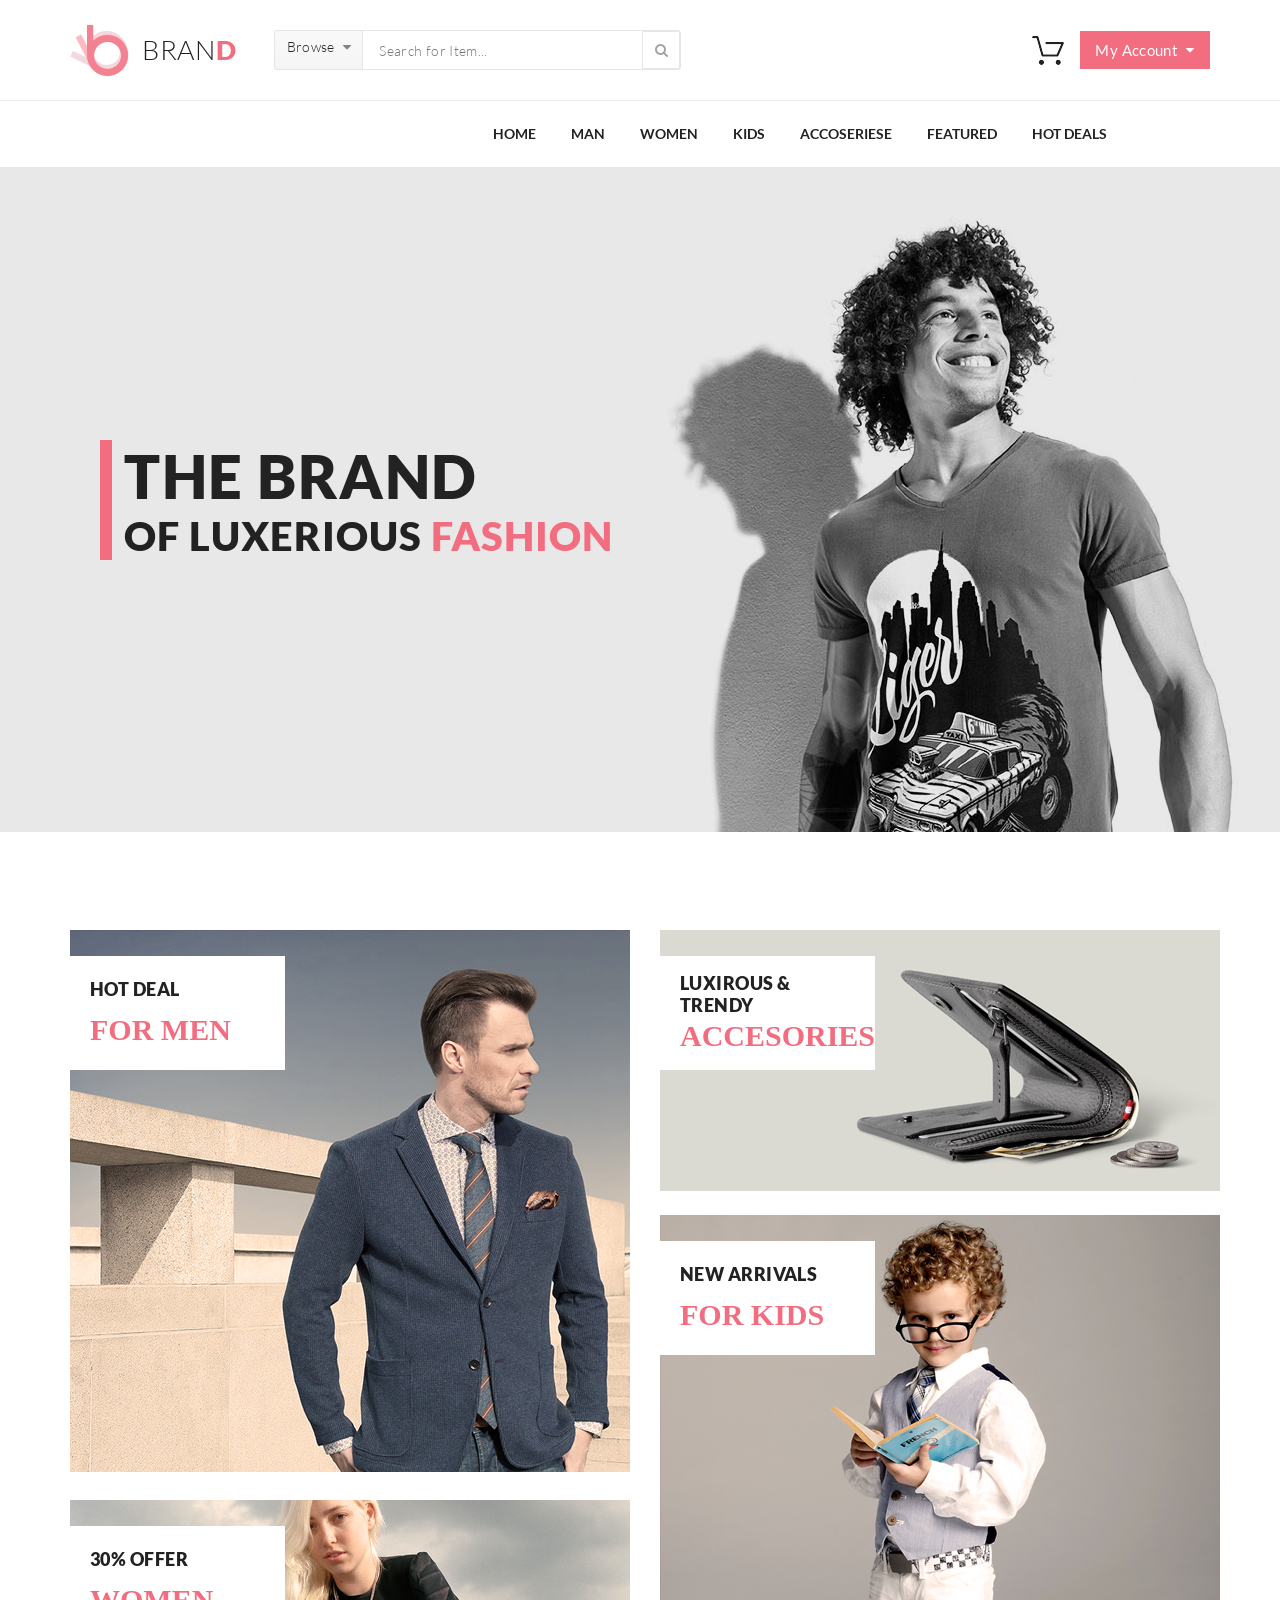
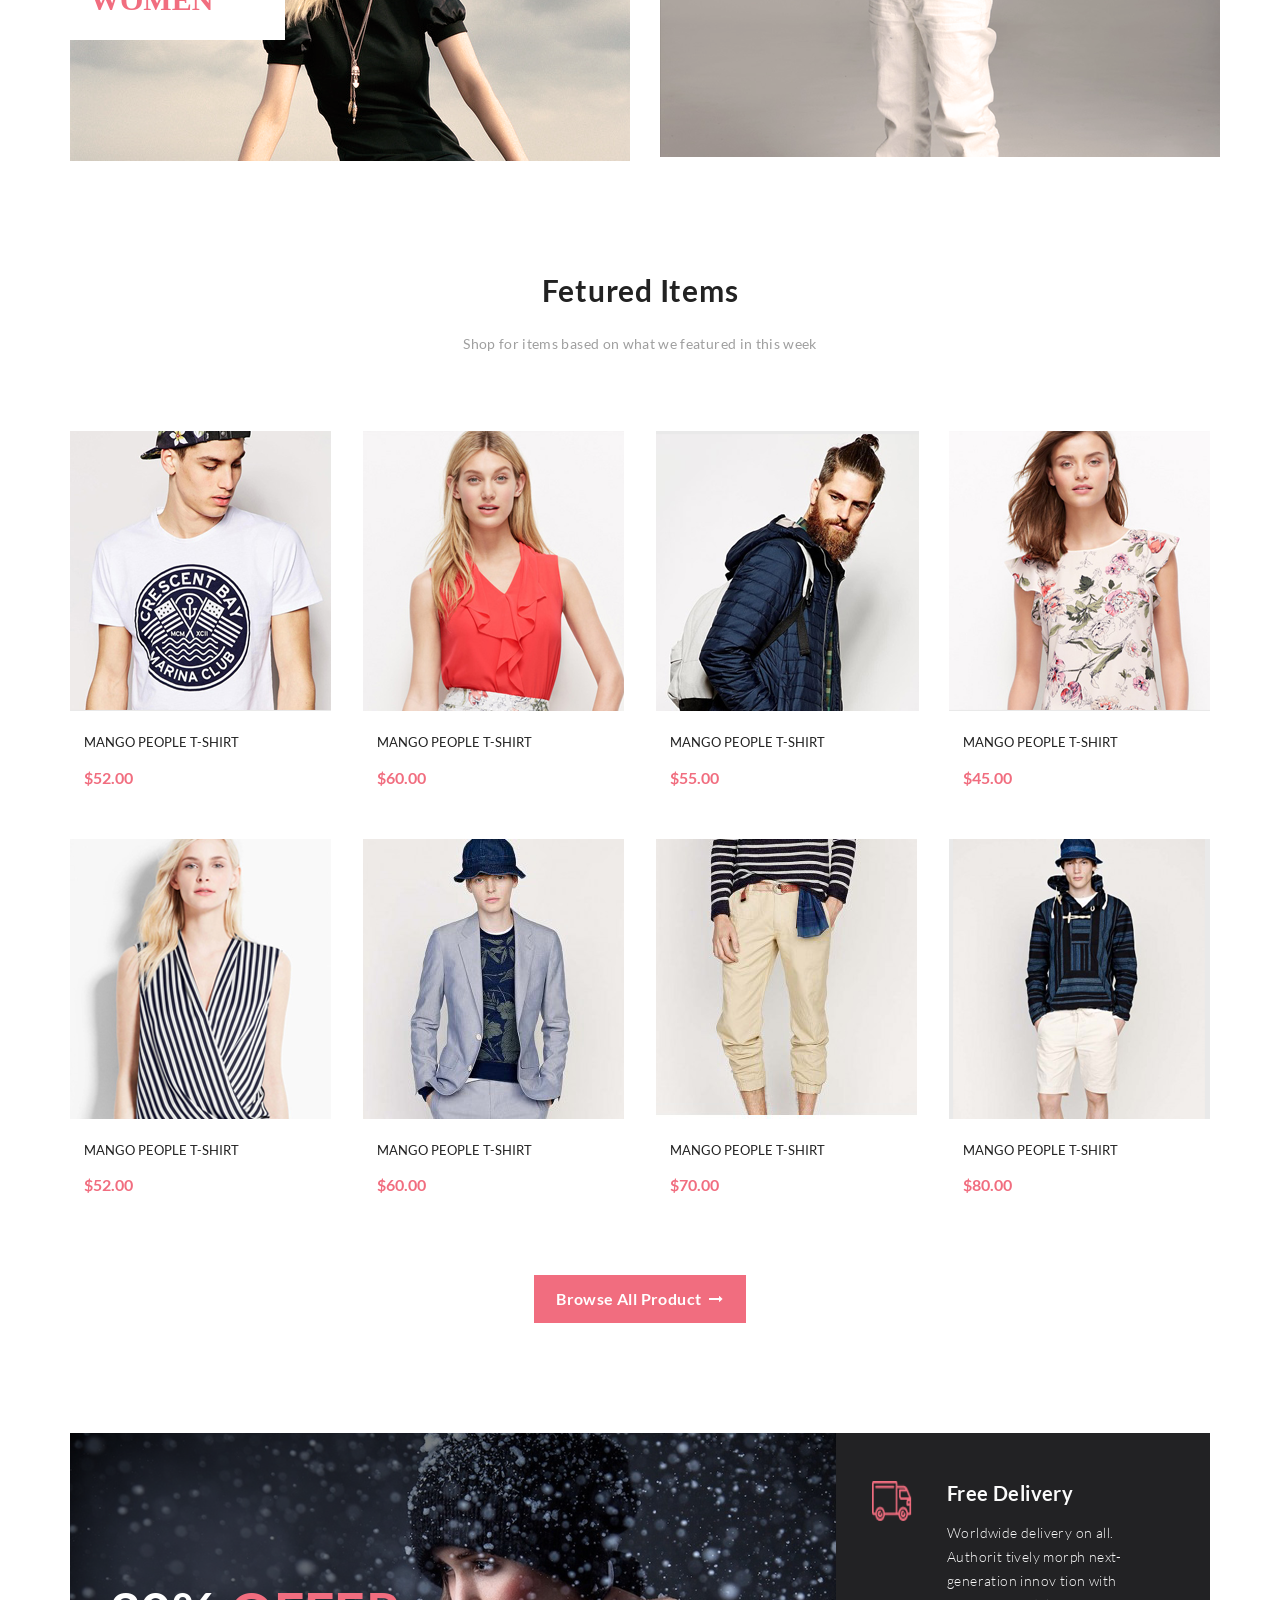
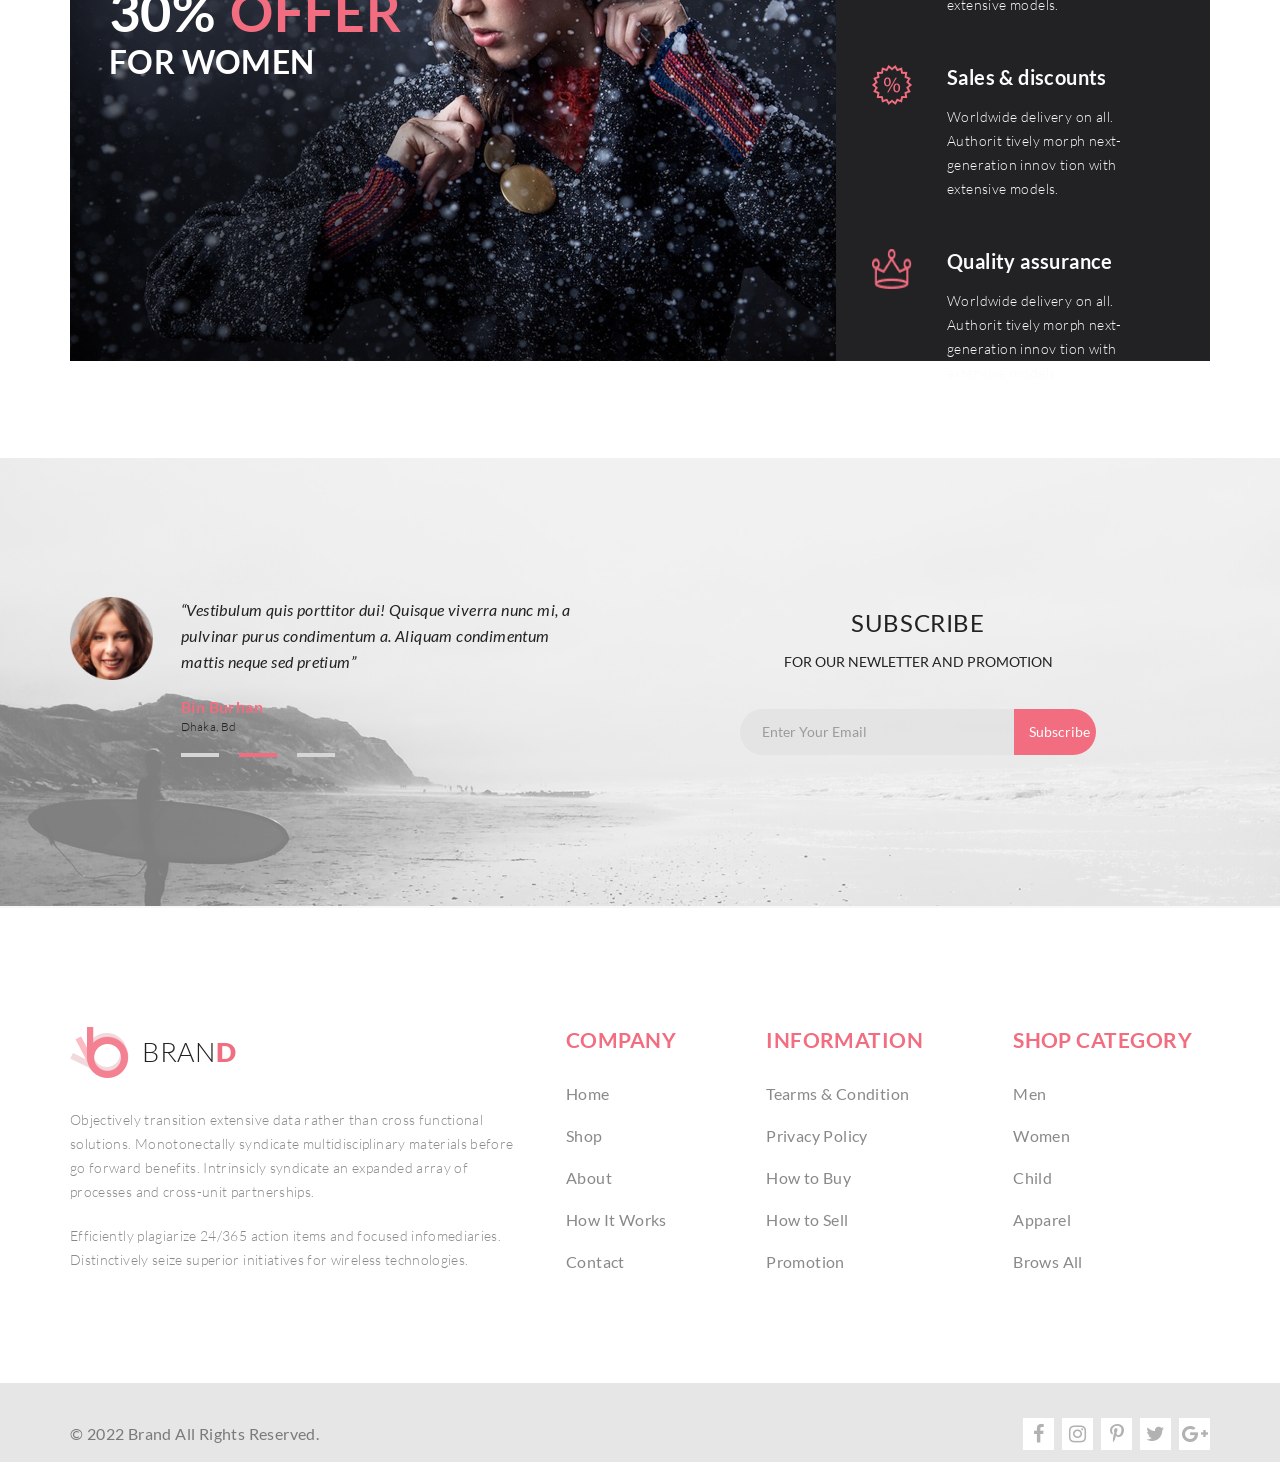
<file: HomeWork11/index.html>
<!DOCTYPE html>
<html lang="en">
<head>
    <meta charset="UTF-8">
    <meta name="viewport" content="width=device-width, initial-scale=1.0">
    <title>Document</title>
    <link rel="stylesheet" href="./fonts/stylesheet.css">
    <link rel="stylesheet" href="style.css">
    <link rel="stylesheet" href="https://maxcdn.bootstrapcdn.com/font-awesome/4.5.0/css/font-awesome.min.css">
</head>
<body>
    <header class="heder__border center">
        <div class="heder container">
            <div class="heder__left">
                <div class="heder__left-logo">
                    <a href="index.html" class="heder__left-logo-a">
                        <img class="heder__left-img" src="./img/logo.png" alt="logo">
                        <h2 class="heder__left-h2">BRAN<span class="heder__left-h2-span">D</span></h2>
                    </a>
                </div>
                <div class="heder__left-search">
                    <div class="browse">
                        <details class="browse__details">
                            <summary class="browse__summary"><span class="browse__summary-span">Browse</span></summary>
                            <div class="browse__content">
                                <details class="browse__content-item">
                                    <summary class="browse__content-summary"><span class="browse__content-title">Women</span></summary>
                                    <div class="browse__content-link">
                                        <a href="" class="browse__link">Dresses</a>
                                        <a href="" class="browse__link">Tops</a>
                                        <a href="" class="browse__link">Sweaters/Knits</a>
                                        <a href="" class="browse__link">Jackets/Coats</a>
                                        <a href="" class="browse__link">Blazers</a>
                                        <a href="" class="browse__link">Denim</a>
                                        <a href="" class="browse__link">Leggings/Pants</a>
                                        <a href="" class="browse__link">Skirts/Shorts</a>
                                        <a href="" class="browse__link">Accessories</a>
                                    </div>
                                </details>
                            </div>
                        </details>
                    </div>
                    <div class="heder__left-search-form">
                        <form>
                        <input type="text" placeholder="Search for Item...">
                        <button type="submit"></button>
                        </form>
                    </div>
                </div>
            </div>
            <div class="heder__right">
                <div class="basket">
                    <details class="basket__details">
                        <summary class="basket__summary"><img src="./img/basket.png" alt="basket"></summary>
                        <div class="basket__content">
                            <div class="basket__content-item">
                                <a href="./singlePage.html"><img src="./img/produkt1.png" alt="продукт" class="basket__produkt"></a>
                                <div class="basket__product-info">
                                    <h2 class="basket__produkt-title">Rebox Zane</h2>
                                    <img src="./img/star.png" alt="star" class="basket__produkt-star">
                                    <h2 class="basket__produkt-price">1  x   $250</h2>
                                </div>
                                <img src="./img/__1827.png" alt="отказ" class="basket__rejection">
                            </div>
                            <div class="basket__content-item">
                                <a href="./singlePage.html"><img src="./img/produkt2.png" alt="продукт" class="basket__produkt"></a>
                                <div class="basket__product-info">
                                    <h2 class="basket__produkt-title">Rebox Zane</h2>
                                    <img src="./img/star.png" alt="star" class="basket__produkt-star">
                                    <h2 class="basket__produkt-price">1  x   $250</h2>
                                </div>
                                <img src="./img/__1827.png" alt="отказ" class="basket__rejection">
                            </div>
                            <h2 class="basket__content-total">TOTAL $500.00</h2>
                            <a href="./checkout.html" class="basket__content-link"><button class="basket__content-button">Checkout</button></a>
                            <a href="./shoppingCart.html" class="basket__content-link"><button class="basket__content-button">Go to cart</button></a>
                        </div>
                    </details>
                </div>
                <button class="heder__right-button-account">
                    My Account
                </button>
            </div>
        </div>
    </header>
    <section class="slider center">
        <div class="slider__nav">
            <ul class="slider__nav-menu">
                <li class="nav-menu-list"><a href="index.html" class="slider__nav-link">Home</a></li>
                <li class="nav-menu-list"><a href="#" class="slider__nav-link">Man</a>
                    <div class="mega-box">
                        <div class="mega-box__item">
                            <h3 class="mega-box__title">Man</h3>
                            <a href="" class="mega-box__link">Dresses</a>
                            <a href="" class="mega-box__link">Tops</a>
                            <a href="" class="mega-box__link">Sweaters/Knits</a>
                            <a href="" class="mega-box__link">Jackets/Coats</a>
                            <a href="" class="mega-box__link">Blazers</a>
                            <a href="" class="mega-box__link">Denim</a>
                            <a href="" class="mega-box__link">Leggings/Pants</a>
                            <a href="" class="mega-box__link">Skirts/Shorts</a>
                            <a href="" class="mega-box__link">Accessories </a>
                            <a href="" class="mega-box__link">Bags/Purses</a>
                            <a href="" class="mega-box__link">Swimwear/Underwear</a>
                            <a href="" class="mega-box__link">Nightwear</a>
                            <a href="" class="mega-box__link">Shoes</a>
                            <a href="" class="mega-box__link">Beauty</a>
                        </div>
                        <div class="mega-box__item">
                            <h3 class="mega-box__title">Man</h3>
                            <a href="" class="mega-box__link">Dresses</a>
                            <a href="" class="mega-box__link">Tops</a>
                            <a href="" class="mega-box__link">Sweaters/Knits</a>
                            <a href="" class="mega-box__link">Jackets/Coats</a>
                            <h3 class="mega-box__title  mega-box__title-middlePadding">Man</h3>
                            <a href="" class="mega-box__link">Dresses</a>
                            <a href="" class="mega-box__link">Tops</a>
                            <a href="" class="mega-box__link">Sweaters/Knits</a>
                        </div>
                        <div class="mega-box__item">
                            <h3 class="mega-box__title">Man</h3>
                            <a href="" class="mega-box__link">Dresses</a>
                            <a href="" class="mega-box__link">Tops</a>
                            <a href="" class="mega-box__link">Sweaters/Knits</a>
                            <a href="" class="mega-box__link">Jackets/Coats</a>
                            <a href="#" class="mega-box__link-img">
                                <div class="mega-box__img">
                                    <div class="mega-box__img-text">
                                        <p>Super</p>
                                        <p>sale!</p>
                                    </div>
                                </div>
                            </a>
                        </div>

                    </div>
                </li>
                <li class="nav-menu-list"><a href="#" class="slider__nav-link">Women</a>
                    <div class="mega-box">
                        <div class="mega-box__item">
                            <h3 class="mega-box__title">Women</h3>
                            <a href="" class="mega-box__link">Dresses</a>
                            <a href="" class="mega-box__link">Tops</a>
                            <a href="" class="mega-box__link">Sweaters/Knits</a>
                            <a href="" class="mega-box__link">Jackets/Coats</a>
                            <a href="" class="mega-box__link">Blazers</a>
                            <a href="" class="mega-box__link">Denim</a>
                            <a href="" class="mega-box__link">Leggings/Pants</a>
                            <a href="" class="mega-box__link">Skirts/Shorts</a>
                            <a href="" class="mega-box__link">Accessories </a>
                            <a href="" class="mega-box__link">Bags/Purses</a>
                            <a href="" class="mega-box__link">Swimwear/Underwear</a>
                            <a href="" class="mega-box__link">Nightwear</a>
                            <a href="" class="mega-box__link">Shoes</a>
                            <a href="" class="mega-box__link">Beauty</a>
                        </div>
                        <div class="mega-box__item">
                            <h3 class="mega-box__title">Women</h3>
                            <a href="" class="mega-box__link">Dresses</a>
                            <a href="" class="mega-box__link">Tops</a>
                            <a href="" class="mega-box__link">Sweaters/Knits</a>
                            <a href="" class="mega-box__link">Jackets/Coats</a>
                            <h3 class="mega-box__title  mega-box__title-middlePadding">Women</h3>
                            <a href="" class="mega-box__link">Dresses</a>
                            <a href="" class="mega-box__link">Tops</a>
                            <a href="" class="mega-box__link">Sweaters/Knits</a>
                        </div>
                        <div class="mega-box__item">
                            <h3 class="mega-box__title">Women</h3>
                            <a href="" class="mega-box__link">Dresses</a>
                            <a href="" class="mega-box__link">Tops</a>
                            <a href="" class="mega-box__link">Sweaters/Knits</a>
                            <a href="" class="mega-box__link">Jackets/Coats</a>
                            <a href="#" class="mega-box__link-img">
                                <div class="mega-box__img">
                                    <div class="mega-box__img-text">
                                        <p>Super</p>
                                        <p>sale!</p>
                                    </div>
                                </div>
                            </a>
                        </div>

                    </div>
                </li>
                <li class="nav-menu-list"><a href="#" class="slider__nav-link">Kids</a>
                    <div class="mega-box">
                        <div class="mega-box__item">
                            <h3 class="mega-box__title">Kids</h3>
                            <a href="" class="mega-box__link">Dresses</a>
                            <a href="" class="mega-box__link">Tops</a>
                            <a href="" class="mega-box__link">Sweaters/Knits</a>
                            <a href="" class="mega-box__link">Jackets/Coats</a>
                            <a href="" class="mega-box__link">Blazers</a>
                            <a href="" class="mega-box__link">Denim</a>
                            <a href="" class="mega-box__link">Leggings/Pants</a>
                            <a href="" class="mega-box__link">Skirts/Shorts</a>
                            <a href="" class="mega-box__link">Accessories </a>
                            <a href="" class="mega-box__link">Bags/Purses</a>
                            <a href="" class="mega-box__link">Swimwear/Underwear</a>
                            <a href="" class="mega-box__link">Nightwear</a>
                            <a href="" class="mega-box__link">Shoes</a>
                            <a href="" class="mega-box__link">Beauty</a>
                        </div>
                        <div class="mega-box__item">
                            <h3 class="mega-box__title">Kids</h3>
                            <a href="" class="mega-box__link">Dresses</a>
                            <a href="" class="mega-box__link">Tops</a>
                            <a href="" class="mega-box__link">Sweaters/Knits</a>
                            <a href="" class="mega-box__link">Jackets/Coats</a>
                            <h3 class="mega-box__title  mega-box__title-middlePadding">Kids</h3>
                            <a href="" class="mega-box__link">Dresses</a>
                            <a href="" class="mega-box__link">Tops</a>
                            <a href="" class="mega-box__link">Sweaters/Knits</a>
                        </div>
                        <div class="mega-box__item">
                            <h3 class="mega-box__title">Kids</h3>
                            <a href="" class="mega-box__link">Dresses</a>
                            <a href="" class="mega-box__link">Tops</a>
                            <a href="" class="mega-box__link">Sweaters/Knits</a>
                            <a href="" class="mega-box__link">Jackets/Coats</a>
                            <a href="#" class="mega-box__link-img">
                                <div class="mega-box__img">
                                    <div class="mega-box__img-text">
                                        <p>Super</p>
                                        <p>sale!</p>
                                    </div>
                                </div>
                            </a>
                        </div>
                    </div>
                </li>
                <li class="nav-menu-list last"><a href="#" class="slider__nav-link">Accoseriese</a>
                    <div class="mega-box">
                        <div class="mega-box__item">
                            <h3 class="mega-box__title">Accoseriese</h3>
                            <a href="" class="mega-box__link">Dresses</a>
                            <a href="" class="mega-box__link">Tops</a>
                            <a href="" class="mega-box__link">Sweaters/Knits</a>
                            <a href="" class="mega-box__link">Jackets/Coats</a>
                            <a href="" class="mega-box__link">Blazers</a>
                            <a href="" class="mega-box__link">Denim</a>
                            <a href="" class="mega-box__link">Leggings/Pants</a>
                            <a href="" class="mega-box__link">Skirts/Shorts</a>
                            <a href="" class="mega-box__link">Accessories </a>
                            <a href="" class="mega-box__link">Bags/Purses</a>
                            <a href="" class="mega-box__link">Swimwear/Underwear</a>
                            <a href="" class="mega-box__link">Nightwear</a>
                            <a href="" class="mega-box__link">Shoes</a>
                            <a href="" class="mega-box__link">Beauty</a>
                        </div>
                        <div class="mega-box__item">
                            <h3 class="mega-box__title">Accoseriese</h3>
                            <a href="" class="mega-box__link">Dresses</a>
                            <a href="" class="mega-box__link">Tops</a>
                            <a href="" class="mega-box__link">Sweaters/Knits</a>
                            <a href="" class="mega-box__link">Jackets/Coats</a>
                            <h3 class="mega-box__title  mega-box__title-middlePadding">Accoseriese</h3>
                            <a href="" class="mega-box__link">Dresses</a>
                            <a href="" class="mega-box__link">Tops</a>
                            <a href="" class="mega-box__link">Sweaters/Knits</a>
                        </div>
                        <div class="mega-box__item">
                            <h3 class="mega-box__title">Accoseriese</h3>
                            <a href="" class="mega-box__link">Dresses</a>
                            <a href="" class="mega-box__link">Tops</a>
                            <a href="" class="mega-box__link">Sweaters/Knits</a>
                            <a href="" class="mega-box__link">Jackets/Coats</a>
                            <a href="#" class="mega-box__link-img">
                                <div class="mega-box__img">
                                    <div class="mega-box__img-text">
                                        <p>Super</p>
                                        <p>sale!</p>
                                    </div>
                                </div>
                            </a>
                        </div>
                    </div>
                </li>
                <li class="nav-menu-list last"><a href="#" class="slider__nav-link">Featured</a>
                    <div class="mega-box">
                        <div class="mega-box__item">
                            <h3 class="mega-box__title">Featured</h3>
                            <a href="" class="mega-box__link">Dresses</a>
                            <a href="" class="mega-box__link">Tops</a>
                            <a href="" class="mega-box__link">Sweaters/Knits</a>
                            <a href="" class="mega-box__link">Jackets/Coats</a>
                            <a href="" class="mega-box__link">Blazers</a>
                            <a href="" class="mega-box__link">Denim</a>
                            <a href="" class="mega-box__link">Leggings/Pants</a>
                            <a href="" class="mega-box__link">Skirts/Shorts</a>
                            <a href="" class="mega-box__link">Accessories </a>
                            <a href="" class="mega-box__link">Bags/Purses</a>
                            <a href="" class="mega-box__link">Swimwear/Underwear</a>
                            <a href="" class="mega-box__link">Nightwear</a>
                            <a href="" class="mega-box__link">Shoes</a>
                            <a href="" class="mega-box__link">Beauty</a>
                        </div>
                        <div class="mega-box__item">
                            <h3 class="mega-box__title">Featured</h3>
                            <a href="" class="mega-box__link">Dresses</a>
                            <a href="" class="mega-box__link">Tops</a>
                            <a href="" class="mega-box__link">Sweaters/Knits</a>
                            <a href="" class="mega-box__link">Jackets/Coats</a>
                            <h3 class="mega-box__title  mega-box__title-middlePadding">Featured</h3>
                            <a href="" class="mega-box__link">Dresses</a>
                            <a href="" class="mega-box__link">Tops</a>
                            <a href="" class="mega-box__link">Sweaters/Knits</a>
                        </div>
                        <div class="mega-box__item">
                            <h3 class="mega-box__title">Featured</h3>
                            <a href="" class="mega-box__link">Dresses</a>
                            <a href="" class="mega-box__link">Tops</a>
                            <a href="" class="mega-box__link">Sweaters/Knits</a>
                            <a href="" class="mega-box__link">Jackets/Coats</a>
                            <a href="#" class="mega-box__link-img">
                                <div class="mega-box__img">
                                    <div class="mega-box__img-text">
                                        <p>Super</p>
                                        <p>sale!</p>
                                    </div>
                                </div>
                            </a>
                        </div>

                    </div>
                </li>
                <li class="nav-menu-list last"><a href="#" class="slider__nav-link">Hot Deals</a>
                    <div class="mega-box">
                        <div class="mega-box__item">
                            <h3 class="mega-box__title">Hot Deals</h3>
                            <a href="" class="mega-box__link">Dresses</a>
                            <a href="" class="mega-box__link">Tops</a>
                            <a href="" class="mega-box__link">Sweaters/Knits</a>
                            <a href="" class="mega-box__link">Jackets/Coats</a>
                            <a href="" class="mega-box__link">Blazers</a>
                            <a href="" class="mega-box__link">Denim</a>
                            <a href="" class="mega-box__link">Leggings/Pants</a>
                            <a href="" class="mega-box__link">Skirts/Shorts</a>
                            <a href="" class="mega-box__link">Accessories </a>
                            <a href="" class="mega-box__link">Bags/Purses</a>
                            <a href="" class="mega-box__link">Swimwear/Underwear</a>
                            <a href="" class="mega-box__link">Nightwear</a>
                            <a href="" class="mega-box__link">Shoes</a>
                            <a href="" class="mega-box__link">Beauty</a>
                        </div>
                        <div class="mega-box__item">
                            <h3 class="mega-box__title">Hot Deals</h3>
                            <a href="" class="mega-box__link">Dresses</a>
                            <a href="" class="mega-box__link">Tops</a>
                            <a href="" class="mega-box__link">Sweaters/Knits</a>
                            <a href="" class="mega-box__link">Jackets/Coats</a>
                            <h3 class="mega-box__title  mega-box__title-middlePadding">Hot Deals</h3>
                            <a href="" class="mega-box__link">Dresses</a>
                            <a href="" class="mega-box__link">Tops</a>
                            <a href="" class="mega-box__link">Sweaters/Knits</a>
                        </div>
                        <div class="mega-box__item">
                            <h3 class="mega-box__title">Hot Deals</h3>
                            <a href="" class="mega-box__link">Dresses</a>
                            <a href="" class="mega-box__link">Tops</a>
                            <a href="" class="mega-box__link">Sweaters/Knits</a>
                            <a href="" class="mega-box__link">Jackets/Coats</a>
                            <a href="#" class="mega-box__link-img">
                                <div class="mega-box__img">
                                    <div class="mega-box__img-text">
                                        <p>Super</p>
                                        <p>sale!</p>
                                    </div>
                                </div>
                            </a>
                        </div>
                    </div>
                </li>
            </ul>
        </div>
        <div class="slider__banner">
            <div class="slider__banner-text">
                <h1>THE BRAND</h1>
                <h2>OF LUXERIOUS <span>FASHION</span></h2>
            </div>
        </div>
    </section>
    <section class="banner container">
            <div class="banner__card banner__big-card1">
                <a href="#">
                    <div class="banner__img">
                        <img src="./img/man.png" alt="man">
                    </div>
                    <div class="banner__text">
                        <h2>HOT DEAL</h2>
                        <h1>FOR MEN</h1>
                    </div>
                </a>
            </div>
            <div class="banner__card">
                <a href="#">
                    <div class="banner__img">
                        <img src="./img/accesories.png" alt="accesories">
                    </div>
                    <div class="banner__text">
                        <h2>LUXIROUS & TRENDY</h2>
                        <h1>ACCESORIES</h1>
                    </div>
                </a>
            </div>
            <div class="banner__card ">
                <a href="#">
                    <div class="banner__img">
                        <img src="./img/women.png" alt="women">
                    </div>
                    <div class="banner__text">
                        <h2>30% OFFER</h2>
                        <h1>WOMEN</h1>
                    </div>
                </a>
            </div>
            <div class="banner__card banner__big-card2">
                <a href="#">
                    <div class="banner__img">
                        <img src="./img/kids.png" alt="kids">
                    </div>
                    <div class="banner__text">
                        <h2>NEW ARRIVALS</h2>
                        <h1>FOR KIDS</h1>
                    </div>
                </a>
            </div>
    </section>
    <section class="product container">
        <div class="product__title">
            <h2 class="product__title-dsc">Fetured Items</h2>
            <p class="product__title-text">Shop for items based on what we featured in this week</p>
        </div>
        
        <div class="product__section-card"></div>

        <a href="./product.html" class="product__link"><button class="product__button">Browse All Product</button></a>
    </section>
    <section class="feature1">
        <div class="feature container">
            <div class="feature__banner">
                <img src="./img/winter_woman.png" alt="баннер" class="feature__banner-img">
                <div class="feature__banner-text">
                    <h1>30% <span>OFFER</span></h1>
                    <h2>FOR WOMEN</h2>
                </div>
            </div>
            <div class="feature__info">
                <div class="feature__info-card">
                    <img src="./img/car.png" alt="car" class="feature__info-card-img">
                    <div class="feature__info-card-text">
                        <h3>Free Delivery</h3>
                        <p>Worldwide delivery on all. Authorit tively morph next-generation innov tion with extensive models.</p>
                    </div>
                </div>
                <div class="feature__info-card">
                    <img src="./img/discount.png" alt="car" class="feature__info-card-img">
                    <div class="feature__info-card-text">
                        <h3>Sales & discounts</h3>
                        <p>Worldwide delivery on all. Authorit tively morph next-generation innov tion with extensive models.</p>
                    </div>
                </div>
                <div class="feature__info-card">
                    <img src="./img/crown.png" alt="car" class="feature__info-card-img">
                    <div class="feature__info-card-text">
                        <h3>Quality assurance</h3>
                        <p>Worldwide delivery on all. Authorit tively morph next-generation innov tion with extensive models.</p>
                    </div>
                </div>
            </div>
        </div>
    </section>
    <footer class="footer">
        <section class="footer__subscribe">
            <div class="footer__subscribe-beckgraund">
                <div class="footer__subscribe-position container">
                    <div class="footer__subscribe-info">
                        <img src="./img/subsc_photo.png" alt="">
                        <div class="footer__subscribe-info-text">
                            <p>“Vestibulum quis porttitor dui! Quisque viverra nunc mi, 
                                a pulvinar purus condimentum a. Aliquam condimentum mattis neque sed pretium”</p>
                            <h3>Bin Burhan <span>Dhaka, Bd</span></h3>
                            <div class="footer__subscribe-rectangle">
                                <div class="footer__rectangle__1"></div>
                                <div class="footer__rectangle__2"></div>
                                <div class="footer__rectangle__1"></div>
                            </div>
                        </div>
                    </div>
                    <div class="footer__subscribe-subsc">
                        <div class="footer__subscribe-subsc-text">
                            <h2>SUBSCRIBE </h2>
                            <p>FOR OUR NEWLETTER AND PROMOTION</p>
                        </div>
                        <div class="footer__subscribe-subsc-form">
                            <form action="#">
                                <input required type="email" placeholder="Enter Your Email">
                                <button type="submit">Subscribe</button>
                            </form>
                        </div>
                    </div>
                </div>
            </div>
        </section>
        <section class="footer__info container">
            <div class="footer__info-brand">
                <div class="heder__left-logo">
                    <a href="index.html" class="heder__left-logo-a">
                        <img class="heder__left-img" src="./img/logo.png" alt="logo">
                        <h2 class="heder__left-h2">BRAN<span class="heder__left-h2-span">D</span></h2>
                    </a>
                </div>
                <article>
                    <p>Objectively transition extensive data rather than cross functional solutions. Monotonectally syndicate multidisciplinary materials before go forward benefits. Intrinsicly syndicate an expanded array of processes and cross-unit partnerships.</p>
                    <p>
                        Efficiently plagiarize 24/365 action items and focused infomediaries.
                        Distinctively seize superior initiatives for wireless technologies. Dynamically optimize.
                    </p>
                    <p>
                        Objectively strategize seamless relationships via resource sucking testing procedures. Proactively cultivate next-generation results for value-added methodologies. Dynamically plagiarize unique methodologies after performance based methodologies. Monotonectally empower stand-alone mindshare rather than ubiquitous opportunities. Dynamically orchestrate resource sucking scenarios after alternative synergy.
                    </p>
                    <p>
                        Compellingly envisioneer corporate methods of empowerment before standards compliant technologies. Objectively facilitate progressive.
                    </p>
                </article>
            </div>
            <div class="footer__info-box">
                <div class="footer__info-box-item">
                    <h3>COMPANY</h3>
                    <a href="#" class="footer__info-box-item-link">Home </a>
                    <a href="#" class="footer__info-box-item-link">Shop</a>
                    <a href="#" class="footer__info-box-item-link">About</a>
                    <a href="#" class="footer__info-box-item-link">How It Works</a>
                    <a href="#" class="footer__info-box-item-link">Contact</a>
                </div>
                <div class="footer__info-box-item">
                    <h3>INFORMATION</h3>
                    <a href="#" class="footer__info-box-item-link">Tearms & Condition</a>
                    <a href="#" class="footer__info-box-item-link">Privacy Policy</a>
                    <a href="#" class="footer__info-box-item-link">How to Buy</a>
                    <a href="#" class="footer__info-box-item-link">How to Sell</a>
                    <a href="#" class="footer__info-box-item-link">Promotion</a>
                </div>
                <div class="footer__info-box-item">
                    <h3>SHOP CATEGORY</h3>
                    <a href="#" class="footer__info-box-item-link">Men</a>
                    <a href="#" class="footer__info-box-item-link">Women</a>
                    <a href="#" class="footer__info-box-item-link">Child</a>
                    <a href="#" class="footer__info-box-item-link">Apparel</a>
                    <a href="#" class="footer__info-box-item-link">Brows All</a>
                </div>
            </div>
        </section>
        <section class="footer__footer">
            <div class="footer__nav container">
                <p>© 2022  Brand  All Rights Reserved.</p>
                <div class="footer__nav-icons">
                    <a href="#" class="fa fa-facebook"></a>
                    <a href="#" class="fa fa-instagram"></a>
                    <a href="#" class="fa fa-pinterest-p"></a>
                    <a href="#" class="fa fa-twitter"></a>
                    <a href="#" class="fa fa-google-plus"></a>
                </div>
            </div>
        </section>
    </footer>
    <script src="./script.js"></script>
</body>
</html>
</file>
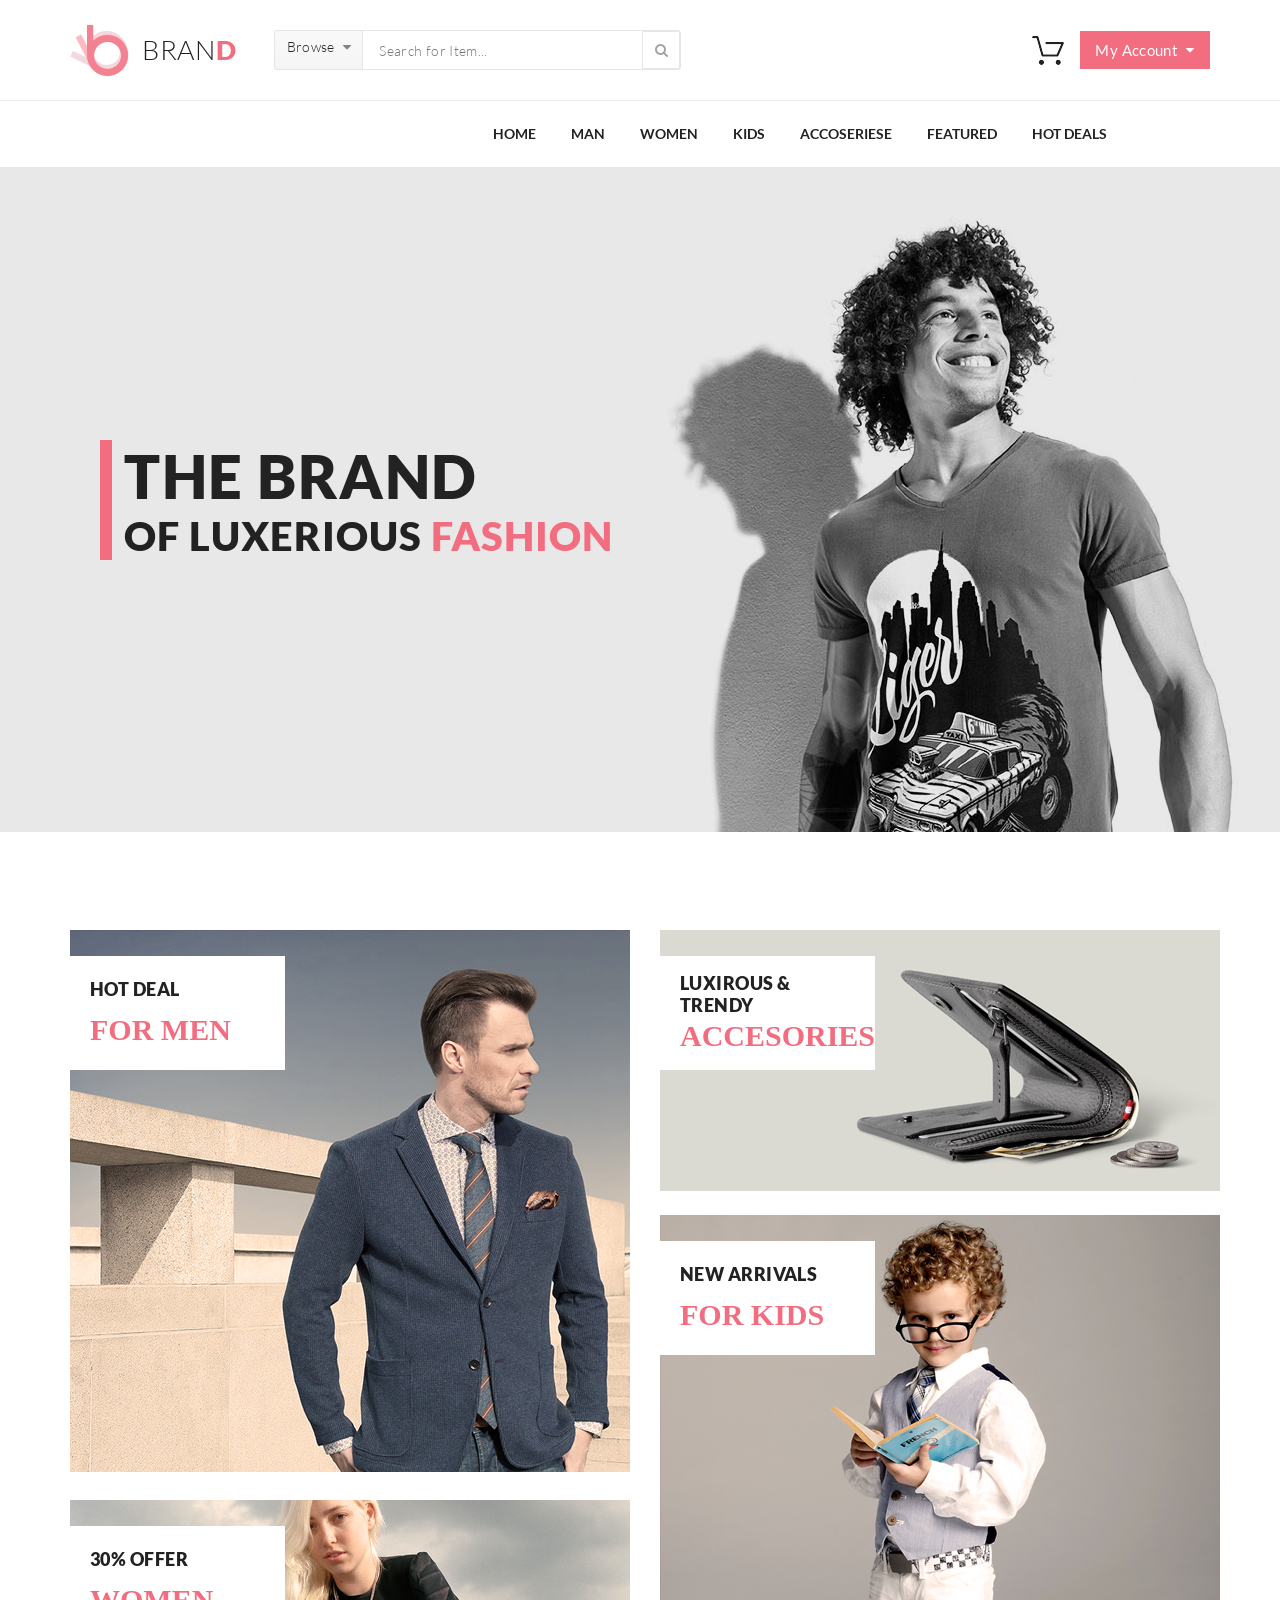
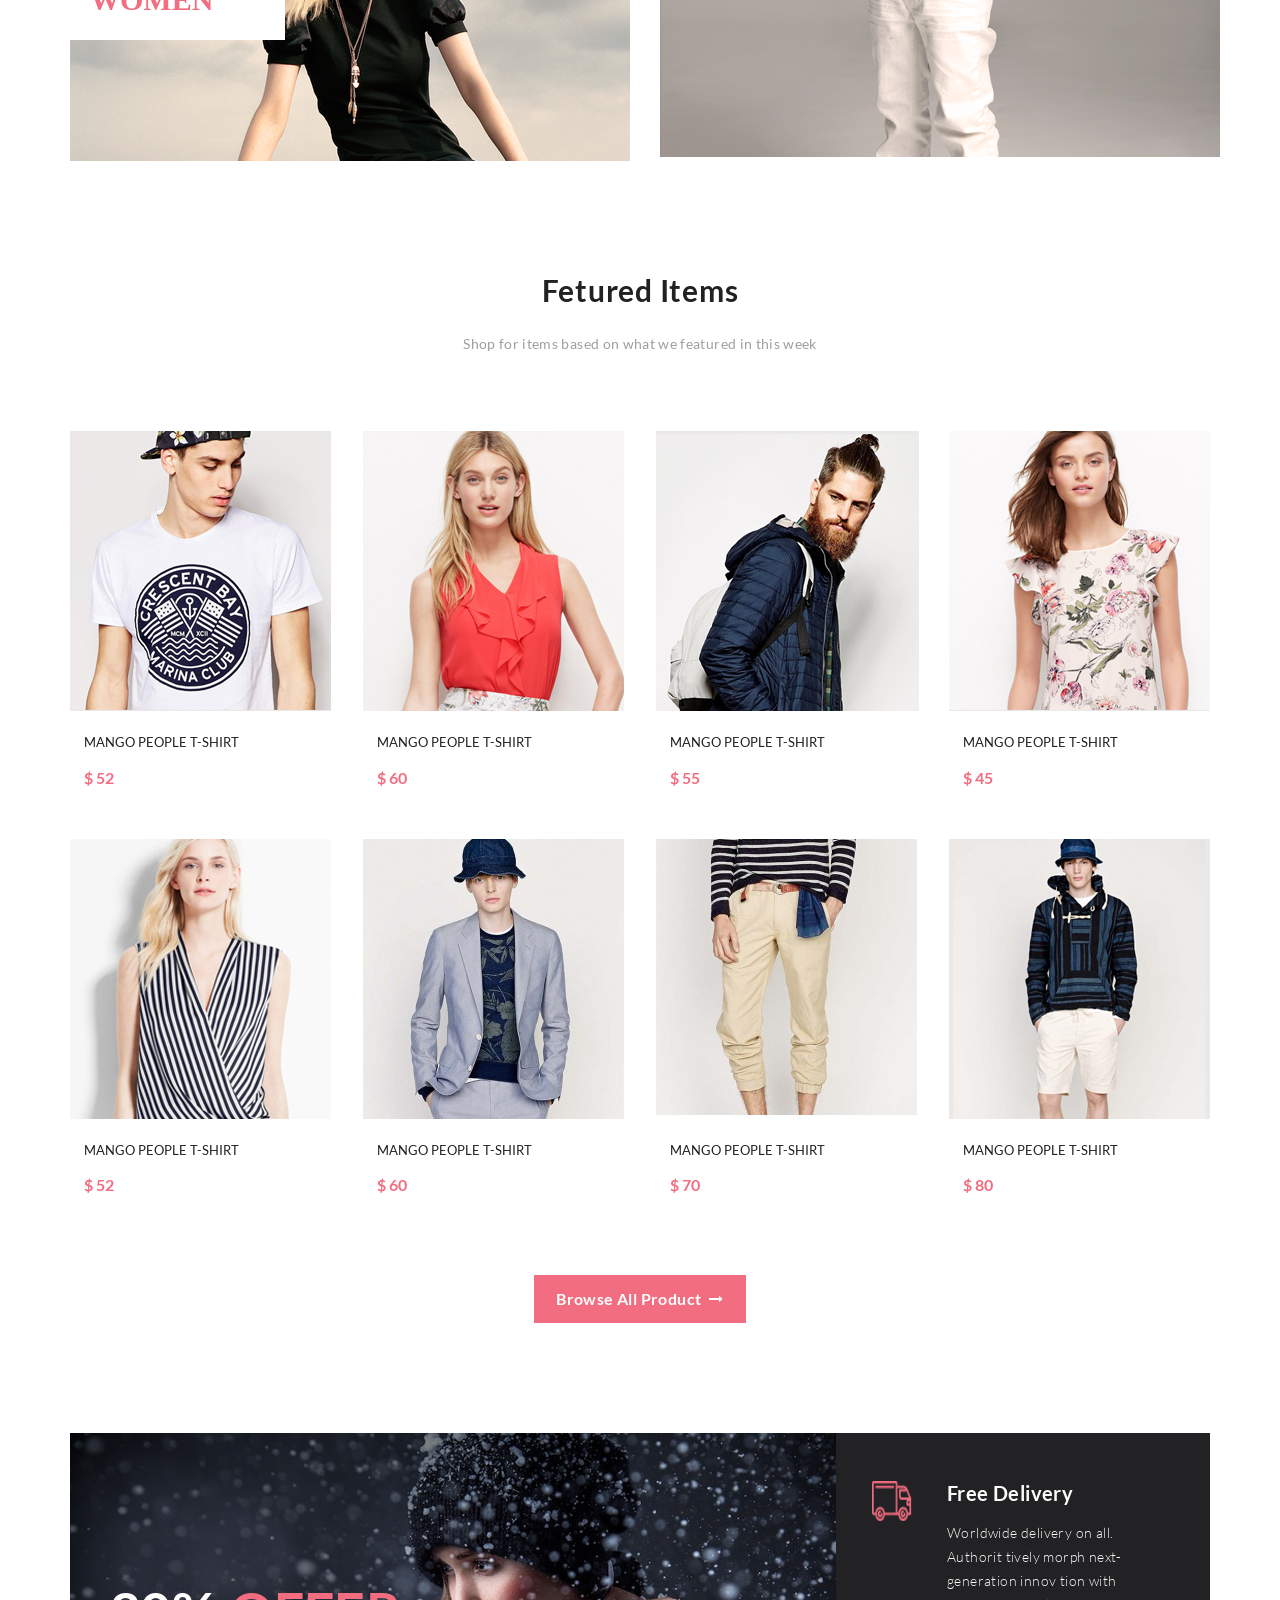
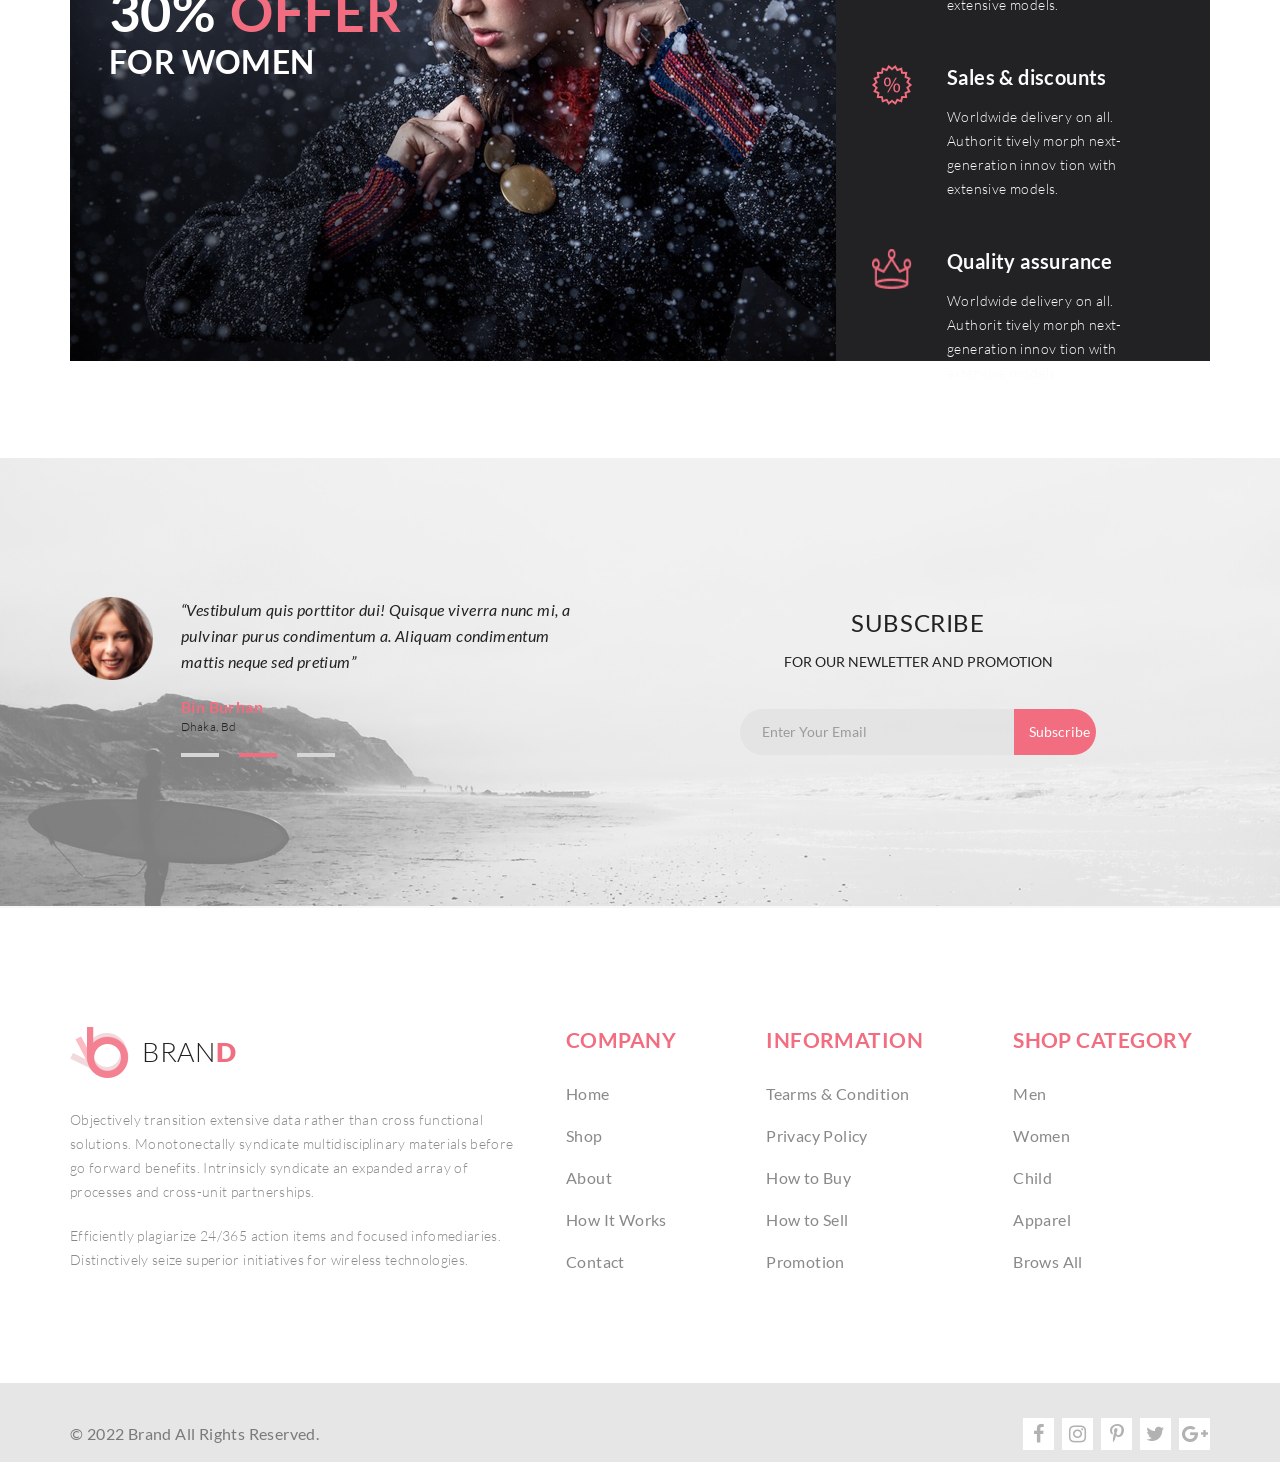
<file: HomeWork12Attestation/index.html>
<!DOCTYPE html>
<html lang="en">
<head>
    <meta charset="UTF-8">
    <meta name="viewport" content="width=device-width, initial-scale=1.0">
    <title>Document</title>
    <link rel="stylesheet" href="./fonts/stylesheet.css">
    <link rel="stylesheet" href="style.css">
    <link rel="stylesheet" href="https://maxcdn.bootstrapcdn.com/font-awesome/4.5.0/css/font-awesome.min.css">
</head>
<body>
    <header class="heder__border center">
        <div class="heder container">
            <div class="heder__left">
                <div class="heder__left-logo">
                    <a href="index.html" class="heder__left-logo-a">
                        <img class="heder__left-img" src="./img/logo.png" alt="logo">
                        <h2 class="heder__left-h2">BRAN<span class="heder__left-h2-span">D</span></h2>
                    </a>
                </div>
                <div class="heder__left-search">
                    <div class="browse">
                        <details class="browse__details">
                            <summary class="browse__summary"><span class="browse__summary-span">Browse</span></summary>
                            <div class="browse__content">
                                <details class="browse__content-item">
                                    <summary class="browse__content-summary"><span class="browse__content-title">Women</span></summary>
                                    <div class="browse__content-link">
                                        <a href="" class="browse__link">Dresses</a>
                                        <a href="" class="browse__link">Tops</a>
                                        <a href="" class="browse__link">Sweaters/Knits</a>
                                        <a href="" class="browse__link">Jackets/Coats</a>
                                        <a href="" class="browse__link">Blazers</a>
                                        <a href="" class="browse__link">Denim</a>
                                        <a href="" class="browse__link">Leggings/Pants</a>
                                        <a href="" class="browse__link">Skirts/Shorts</a>
                                        <a href="" class="browse__link">Accessories</a>
                                    </div>
                                </details>
                            </div>
                        </details>
                    </div>
                    <div class="heder__left-search-form">
                        <form>
                        <input type="text" placeholder="Search for Item...">
                        <button type="submit"></button>
                        </form>
                    </div>
                </div>
            </div>
            <div class="heder__right">
                <div class="basket">
                    <details class="basket__details">
                        <summary class="basket__summary"><img src="./img/basket.png" alt="basket"></summary>
                        <div class="basket__content">

                        </div>
                    </details>
                </div>
                <button class="heder__right-button-account">
                    My Account
                </button>
            </div>
        </div>
    </header>
    <section class="slider center">
        <div class="slider__nav">
            <ul class="slider__nav-menu">
                <li class="nav-menu-list"><a href="index.html" class="slider__nav-link">Home</a></li>
                <li class="nav-menu-list"><a href="#" class="slider__nav-link">Man</a>
                    <div class="mega-box">
                        <div class="mega-box__item">
                            <h3 class="mega-box__title">Man</h3>
                            <a href="" class="mega-box__link">Dresses</a>
                            <a href="" class="mega-box__link">Tops</a>
                            <a href="" class="mega-box__link">Sweaters/Knits</a>
                            <a href="" class="mega-box__link">Jackets/Coats</a>
                            <a href="" class="mega-box__link">Blazers</a>
                            <a href="" class="mega-box__link">Denim</a>
                            <a href="" class="mega-box__link">Leggings/Pants</a>
                            <a href="" class="mega-box__link">Skirts/Shorts</a>
                            <a href="" class="mega-box__link">Accessories </a>
                            <a href="" class="mega-box__link">Bags/Purses</a>
                            <a href="" class="mega-box__link">Swimwear/Underwear</a>
                            <a href="" class="mega-box__link">Nightwear</a>
                            <a href="" class="mega-box__link">Shoes</a>
                            <a href="" class="mega-box__link">Beauty</a>
                        </div>
                        <div class="mega-box__item">
                            <h3 class="mega-box__title">Man</h3>
                            <a href="" class="mega-box__link">Dresses</a>
                            <a href="" class="mega-box__link">Tops</a>
                            <a href="" class="mega-box__link">Sweaters/Knits</a>
                            <a href="" class="mega-box__link">Jackets/Coats</a>
                            <h3 class="mega-box__title  mega-box__title-middlePadding">Man</h3>
                            <a href="" class="mega-box__link">Dresses</a>
                            <a href="" class="mega-box__link">Tops</a>
                            <a href="" class="mega-box__link">Sweaters/Knits</a>
                        </div>
                        <div class="mega-box__item">
                            <h3 class="mega-box__title">Man</h3>
                            <a href="" class="mega-box__link">Dresses</a>
                            <a href="" class="mega-box__link">Tops</a>
                            <a href="" class="mega-box__link">Sweaters/Knits</a>
                            <a href="" class="mega-box__link">Jackets/Coats</a>
                            <a href="#" class="mega-box__link-img">
                                <div class="mega-box__img">
                                    <div class="mega-box__img-text">
                                        <p>Super</p>
                                        <p>sale!</p>
                                    </div>
                                </div>
                            </a>
                        </div>

                    </div>
                </li>
                <li class="nav-menu-list"><a href="#" class="slider__nav-link">Women</a>
                    <div class="mega-box">
                        <div class="mega-box__item">
                            <h3 class="mega-box__title">Women</h3>
                            <a href="" class="mega-box__link">Dresses</a>
                            <a href="" class="mega-box__link">Tops</a>
                            <a href="" class="mega-box__link">Sweaters/Knits</a>
                            <a href="" class="mega-box__link">Jackets/Coats</a>
                            <a href="" class="mega-box__link">Blazers</a>
                            <a href="" class="mega-box__link">Denim</a>
                            <a href="" class="mega-box__link">Leggings/Pants</a>
                            <a href="" class="mega-box__link">Skirts/Shorts</a>
                            <a href="" class="mega-box__link">Accessories </a>
                            <a href="" class="mega-box__link">Bags/Purses</a>
                            <a href="" class="mega-box__link">Swimwear/Underwear</a>
                            <a href="" class="mega-box__link">Nightwear</a>
                            <a href="" class="mega-box__link">Shoes</a>
                            <a href="" class="mega-box__link">Beauty</a>
                        </div>
                        <div class="mega-box__item">
                            <h3 class="mega-box__title">Women</h3>
                            <a href="" class="mega-box__link">Dresses</a>
                            <a href="" class="mega-box__link">Tops</a>
                            <a href="" class="mega-box__link">Sweaters/Knits</a>
                            <a href="" class="mega-box__link">Jackets/Coats</a>
                            <h3 class="mega-box__title  mega-box__title-middlePadding">Women</h3>
                            <a href="" class="mega-box__link">Dresses</a>
                            <a href="" class="mega-box__link">Tops</a>
                            <a href="" class="mega-box__link">Sweaters/Knits</a>
                        </div>
                        <div class="mega-box__item">
                            <h3 class="mega-box__title">Women</h3>
                            <a href="" class="mega-box__link">Dresses</a>
                            <a href="" class="mega-box__link">Tops</a>
                            <a href="" class="mega-box__link">Sweaters/Knits</a>
                            <a href="" class="mega-box__link">Jackets/Coats</a>
                            <a href="#" class="mega-box__link-img">
                                <div class="mega-box__img">
                                    <div class="mega-box__img-text">
                                        <p>Super</p>
                                        <p>sale!</p>
                                    </div>
                                </div>
                            </a>
                        </div>

                    </div>
                </li>
                <li class="nav-menu-list"><a href="#" class="slider__nav-link">Kids</a>
                    <div class="mega-box">
                        <div class="mega-box__item">
                            <h3 class="mega-box__title">Kids</h3>
                            <a href="" class="mega-box__link">Dresses</a>
                            <a href="" class="mega-box__link">Tops</a>
                            <a href="" class="mega-box__link">Sweaters/Knits</a>
                            <a href="" class="mega-box__link">Jackets/Coats</a>
                            <a href="" class="mega-box__link">Blazers</a>
                            <a href="" class="mega-box__link">Denim</a>
                            <a href="" class="mega-box__link">Leggings/Pants</a>
                            <a href="" class="mega-box__link">Skirts/Shorts</a>
                            <a href="" class="mega-box__link">Accessories </a>
                            <a href="" class="mega-box__link">Bags/Purses</a>
                            <a href="" class="mega-box__link">Swimwear/Underwear</a>
                            <a href="" class="mega-box__link">Nightwear</a>
                            <a href="" class="mega-box__link">Shoes</a>
                            <a href="" class="mega-box__link">Beauty</a>
                        </div>
                        <div class="mega-box__item">
                            <h3 class="mega-box__title">Kids</h3>
                            <a href="" class="mega-box__link">Dresses</a>
                            <a href="" class="mega-box__link">Tops</a>
                            <a href="" class="mega-box__link">Sweaters/Knits</a>
                            <a href="" class="mega-box__link">Jackets/Coats</a>
                            <h3 class="mega-box__title  mega-box__title-middlePadding">Kids</h3>
                            <a href="" class="mega-box__link">Dresses</a>
                            <a href="" class="mega-box__link">Tops</a>
                            <a href="" class="mega-box__link">Sweaters/Knits</a>
                        </div>
                        <div class="mega-box__item">
                            <h3 class="mega-box__title">Kids</h3>
                            <a href="" class="mega-box__link">Dresses</a>
                            <a href="" class="mega-box__link">Tops</a>
                            <a href="" class="mega-box__link">Sweaters/Knits</a>
                            <a href="" class="mega-box__link">Jackets/Coats</a>
                            <a href="#" class="mega-box__link-img">
                                <div class="mega-box__img">
                                    <div class="mega-box__img-text">
                                        <p>Super</p>
                                        <p>sale!</p>
                                    </div>
                                </div>
                            </a>
                        </div>
                    </div>
                </li>
                <li class="nav-menu-list last"><a href="#" class="slider__nav-link">Accoseriese</a>
                    <div class="mega-box">
                        <div class="mega-box__item">
                            <h3 class="mega-box__title">Accoseriese</h3>
                            <a href="" class="mega-box__link">Dresses</a>
                            <a href="" class="mega-box__link">Tops</a>
                            <a href="" class="mega-box__link">Sweaters/Knits</a>
                            <a href="" class="mega-box__link">Jackets/Coats</a>
                            <a href="" class="mega-box__link">Blazers</a>
                            <a href="" class="mega-box__link">Denim</a>
                            <a href="" class="mega-box__link">Leggings/Pants</a>
                            <a href="" class="mega-box__link">Skirts/Shorts</a>
                            <a href="" class="mega-box__link">Accessories </a>
                            <a href="" class="mega-box__link">Bags/Purses</a>
                            <a href="" class="mega-box__link">Swimwear/Underwear</a>
                            <a href="" class="mega-box__link">Nightwear</a>
                            <a href="" class="mega-box__link">Shoes</a>
                            <a href="" class="mega-box__link">Beauty</a>
                        </div>
                        <div class="mega-box__item">
                            <h3 class="mega-box__title">Accoseriese</h3>
                            <a href="" class="mega-box__link">Dresses</a>
                            <a href="" class="mega-box__link">Tops</a>
                            <a href="" class="mega-box__link">Sweaters/Knits</a>
                            <a href="" class="mega-box__link">Jackets/Coats</a>
                            <h3 class="mega-box__title  mega-box__title-middlePadding">Accoseriese</h3>
                            <a href="" class="mega-box__link">Dresses</a>
                            <a href="" class="mega-box__link">Tops</a>
                            <a href="" class="mega-box__link">Sweaters/Knits</a>
                        </div>
                        <div class="mega-box__item">
                            <h3 class="mega-box__title">Accoseriese</h3>
                            <a href="" class="mega-box__link">Dresses</a>
                            <a href="" class="mega-box__link">Tops</a>
                            <a href="" class="mega-box__link">Sweaters/Knits</a>
                            <a href="" class="mega-box__link">Jackets/Coats</a>
                            <a href="#" class="mega-box__link-img">
                                <div class="mega-box__img">
                                    <div class="mega-box__img-text">
                                        <p>Super</p>
                                        <p>sale!</p>
                                    </div>
                                </div>
                            </a>
                        </div>
                    </div>
                </li>
                <li class="nav-menu-list last"><a href="#" class="slider__nav-link">Featured</a>
                    <div class="mega-box">
                        <div class="mega-box__item">
                            <h3 class="mega-box__title">Featured</h3>
                            <a href="" class="mega-box__link">Dresses</a>
                            <a href="" class="mega-box__link">Tops</a>
                            <a href="" class="mega-box__link">Sweaters/Knits</a>
                            <a href="" class="mega-box__link">Jackets/Coats</a>
                            <a href="" class="mega-box__link">Blazers</a>
                            <a href="" class="mega-box__link">Denim</a>
                            <a href="" class="mega-box__link">Leggings/Pants</a>
                            <a href="" class="mega-box__link">Skirts/Shorts</a>
                            <a href="" class="mega-box__link">Accessories </a>
                            <a href="" class="mega-box__link">Bags/Purses</a>
                            <a href="" class="mega-box__link">Swimwear/Underwear</a>
                            <a href="" class="mega-box__link">Nightwear</a>
                            <a href="" class="mega-box__link">Shoes</a>
                            <a href="" class="mega-box__link">Beauty</a>
                        </div>
                        <div class="mega-box__item">
                            <h3 class="mega-box__title">Featured</h3>
                            <a href="" class="mega-box__link">Dresses</a>
                            <a href="" class="mega-box__link">Tops</a>
                            <a href="" class="mega-box__link">Sweaters/Knits</a>
                            <a href="" class="mega-box__link">Jackets/Coats</a>
                            <h3 class="mega-box__title  mega-box__title-middlePadding">Featured</h3>
                            <a href="" class="mega-box__link">Dresses</a>
                            <a href="" class="mega-box__link">Tops</a>
                            <a href="" class="mega-box__link">Sweaters/Knits</a>
                        </div>
                        <div class="mega-box__item">
                            <h3 class="mega-box__title">Featured</h3>
                            <a href="" class="mega-box__link">Dresses</a>
                            <a href="" class="mega-box__link">Tops</a>
                            <a href="" class="mega-box__link">Sweaters/Knits</a>
                            <a href="" class="mega-box__link">Jackets/Coats</a>
                            <a href="#" class="mega-box__link-img">
                                <div class="mega-box__img">
                                    <div class="mega-box__img-text">
                                        <p>Super</p>
                                        <p>sale!</p>
                                    </div>
                                </div>
                            </a>
                        </div>

                    </div>
                </li>
                <li class="nav-menu-list last"><a href="#" class="slider__nav-link">Hot Deals</a>
                    <div class="mega-box">
                        <div class="mega-box__item">
                            <h3 class="mega-box__title">Hot Deals</h3>
                            <a href="" class="mega-box__link">Dresses</a>
                            <a href="" class="mega-box__link">Tops</a>
                            <a href="" class="mega-box__link">Sweaters/Knits</a>
                            <a href="" class="mega-box__link">Jackets/Coats</a>
                            <a href="" class="mega-box__link">Blazers</a>
                            <a href="" class="mega-box__link">Denim</a>
                            <a href="" class="mega-box__link">Leggings/Pants</a>
                            <a href="" class="mega-box__link">Skirts/Shorts</a>
                            <a href="" class="mega-box__link">Accessories </a>
                            <a href="" class="mega-box__link">Bags/Purses</a>
                            <a href="" class="mega-box__link">Swimwear/Underwear</a>
                            <a href="" class="mega-box__link">Nightwear</a>
                            <a href="" class="mega-box__link">Shoes</a>
                            <a href="" class="mega-box__link">Beauty</a>
                        </div>
                        <div class="mega-box__item">
                            <h3 class="mega-box__title">Hot Deals</h3>
                            <a href="" class="mega-box__link">Dresses</a>
                            <a href="" class="mega-box__link">Tops</a>
                            <a href="" class="mega-box__link">Sweaters/Knits</a>
                            <a href="" class="mega-box__link">Jackets/Coats</a>
                            <h3 class="mega-box__title  mega-box__title-middlePadding">Hot Deals</h3>
                            <a href="" class="mega-box__link">Dresses</a>
                            <a href="" class="mega-box__link">Tops</a>
                            <a href="" class="mega-box__link">Sweaters/Knits</a>
                        </div>
                        <div class="mega-box__item">
                            <h3 class="mega-box__title">Hot Deals</h3>
                            <a href="" class="mega-box__link">Dresses</a>
                            <a href="" class="mega-box__link">Tops</a>
                            <a href="" class="mega-box__link">Sweaters/Knits</a>
                            <a href="" class="mega-box__link">Jackets/Coats</a>
                            <a href="#" class="mega-box__link-img">
                                <div class="mega-box__img">
                                    <div class="mega-box__img-text">
                                        <p>Super</p>
                                        <p>sale!</p>
                                    </div>
                                </div>
                            </a>
                        </div>
                    </div>
                </li>
            </ul>
        </div>
        <div class="slider__banner">
            <div class="slider__banner-text">
                <h1>THE BRAND</h1>
                <h2>OF LUXERIOUS <span>FASHION</span></h2>
            </div>
        </div>
    </section>
    <section class="banner container">
            <div class="banner__card banner__big-card1">
                <a href="#">
                    <div class="banner__img">
                        <img src="./img/man.png" alt="man">
                    </div>
                    <div class="banner__text">
                        <h2>HOT DEAL</h2>
                        <h1>FOR MEN</h1>
                    </div>
                </a>
            </div>
            <div class="banner__card">
                <a href="#">
                    <div class="banner__img">
                        <img src="./img/accesories.png" alt="accesories">
                    </div>
                    <div class="banner__text">
                        <h2>LUXIROUS & TRENDY</h2>
                        <h1>ACCESORIES</h1>
                    </div>
                </a>
            </div>
            <div class="banner__card ">
                <a href="#">
                    <div class="banner__img">
                        <img src="./img/women.png" alt="women">
                    </div>
                    <div class="banner__text">
                        <h2>30% OFFER</h2>
                        <h1>WOMEN</h1>
                    </div>
                </a>
            </div>
            <div class="banner__card banner__big-card2">
                <a href="#">
                    <div class="banner__img">
                        <img src="./img/kids.png" alt="kids">
                    </div>
                    <div class="banner__text">
                        <h2>NEW ARRIVALS</h2>
                        <h1>FOR KIDS</h1>
                    </div>
                </a>
            </div>
    </section>
    <section class="product container">
        <div class="product__title">
            <h2 class="product__title-dsc">Fetured Items</h2>
            <p class="product__title-text">Shop for items based on what we featured in this week</p>
        </div>
        <div class="product__section-card"></div>

        <a href="./product.html" class="product__link"><button class="product__button">Browse All Product</button></a>
    </section>
    <section class="feature1">
        <div class="feature container">
            <div class="feature__banner">
                <img src="./img/winter_woman.png" alt="баннер" class="feature__banner-img">
                <div class="feature__banner-text">
                    <h1>30% <span>OFFER</span></h1>
                    <h2>FOR WOMEN</h2>
                </div>
            </div>
            <div class="feature__info">
                <div class="feature__info-card">
                    <img src="./img/car.png" alt="car" class="feature__info-card-img">
                    <div class="feature__info-card-text">
                        <h3>Free Delivery</h3>
                        <p>Worldwide delivery on all. Authorit tively morph next-generation innov tion with extensive models.</p>
                    </div>
                </div>
                <div class="feature__info-card">
                    <img src="./img/discount.png" alt="car" class="feature__info-card-img">
                    <div class="feature__info-card-text">
                        <h3>Sales & discounts</h3>
                        <p>Worldwide delivery on all. Authorit tively morph next-generation innov tion with extensive models.</p>
                    </div>
                </div>
                <div class="feature__info-card">
                    <img src="./img/crown.png" alt="car" class="feature__info-card-img">
                    <div class="feature__info-card-text">
                        <h3>Quality assurance</h3>
                        <p>Worldwide delivery on all. Authorit tively morph next-generation innov tion with extensive models.</p>
                    </div>
                </div>
            </div>
        </div>
    </section>
    <footer class="footer">
        <section class="footer__subscribe">
            <div class="footer__subscribe-beckgraund">
                <div class="footer__subscribe-position container">
                    <div class="footer__subscribe-info">
                        <img src="./img/subsc_photo.png" alt="">
                        <div class="footer__subscribe-info-text">
                            <p>“Vestibulum quis porttitor dui! Quisque viverra nunc mi, 
                                a pulvinar purus condimentum a. Aliquam condimentum mattis neque sed pretium”</p>
                            <h3>Bin Burhan <span>Dhaka, Bd</span></h3>
                            <div class="footer__subscribe-rectangle">
                                <div class="footer__rectangle__1"></div>
                                <div class="footer__rectangle__2"></div>
                                <div class="footer__rectangle__1"></div>
                            </div>
                        </div>
                    </div>
                    <div class="footer__subscribe-subsc">
                        <div class="footer__subscribe-subsc-text">
                            <h2>SUBSCRIBE </h2>
                            <p>FOR OUR NEWLETTER AND PROMOTION</p>
                        </div>
                        <div class="footer__subscribe-subsc-form">
                            <form action="#">
                                <input required type="email" placeholder="Enter Your Email">
                                <button type="submit">Subscribe</button>
                            </form>
                        </div>
                    </div>
                </div>
            </div>
        </section>
        <section class="footer__info container">
            <div class="footer__info-brand">
                <div class="heder__left-logo">
                    <a href="index.html" class="heder__left-logo-a">
                        <img class="heder__left-img" src="./img/logo.png" alt="logo">
                        <h2 class="heder__left-h2">BRAN<span class="heder__left-h2-span">D</span></h2>
                    </a>
                </div>
                <article>
                    <p>Objectively transition extensive data rather than cross functional solutions. Monotonectally syndicate multidisciplinary materials before go forward benefits. Intrinsicly syndicate an expanded array of processes and cross-unit partnerships.</p>
                    <p>
                        Efficiently plagiarize 24/365 action items and focused infomediaries.
                        Distinctively seize superior initiatives for wireless technologies. Dynamically optimize.
                    </p>
                    <p>
                        Objectively strategize seamless relationships via resource sucking testing procedures. Proactively cultivate next-generation results for value-added methodologies. Dynamically plagiarize unique methodologies after performance based methodologies. Monotonectally empower stand-alone mindshare rather than ubiquitous opportunities. Dynamically orchestrate resource sucking scenarios after alternative synergy.
                    </p>
                    <p>
                        Compellingly envisioneer corporate methods of empowerment before standards compliant technologies. Objectively facilitate progressive.
                    </p>
                </article>
            </div>
            <div class="footer__info-box">
                <div class="footer__info-box-item">
                    <h3>COMPANY</h3>
                    <a href="#" class="footer__info-box-item-link">Home </a>
                    <a href="#" class="footer__info-box-item-link">Shop</a>
                    <a href="#" class="footer__info-box-item-link">About</a>
                    <a href="#" class="footer__info-box-item-link">How It Works</a>
                    <a href="#" class="footer__info-box-item-link">Contact</a>
                </div>
                <div class="footer__info-box-item">
                    <h3>INFORMATION</h3>
                    <a href="#" class="footer__info-box-item-link">Tearms & Condition</a>
                    <a href="#" class="footer__info-box-item-link">Privacy Policy</a>
                    <a href="#" class="footer__info-box-item-link">How to Buy</a>
                    <a href="#" class="footer__info-box-item-link">How to Sell</a>
                    <a href="#" class="footer__info-box-item-link">Promotion</a>
                </div>
                <div class="footer__info-box-item">
                    <h3>SHOP CATEGORY</h3>
                    <a href="#" class="footer__info-box-item-link">Men</a>
                    <a href="#" class="footer__info-box-item-link">Women</a>
                    <a href="#" class="footer__info-box-item-link">Child</a>
                    <a href="#" class="footer__info-box-item-link">Apparel</a>
                    <a href="#" class="footer__info-box-item-link">Brows All</a>
                </div>
            </div>
        </section>
        <section class="footer__footer">
            <div class="footer__nav container">
                <p>© 2022  Brand  All Rights Reserved.</p>
                <div class="footer__nav-icons">
                    <a href="#" class="fa fa-facebook"></a>
                    <a href="#" class="fa fa-instagram"></a>
                    <a href="#" class="fa fa-pinterest-p"></a>
                    <a href="#" class="fa fa-twitter"></a>
                    <a href="#" class="fa fa-google-plus"></a>
                </div>
            </div>
        </section>
    </footer>
    <script src="./script.js"></script>
</body>
</html>
</file>
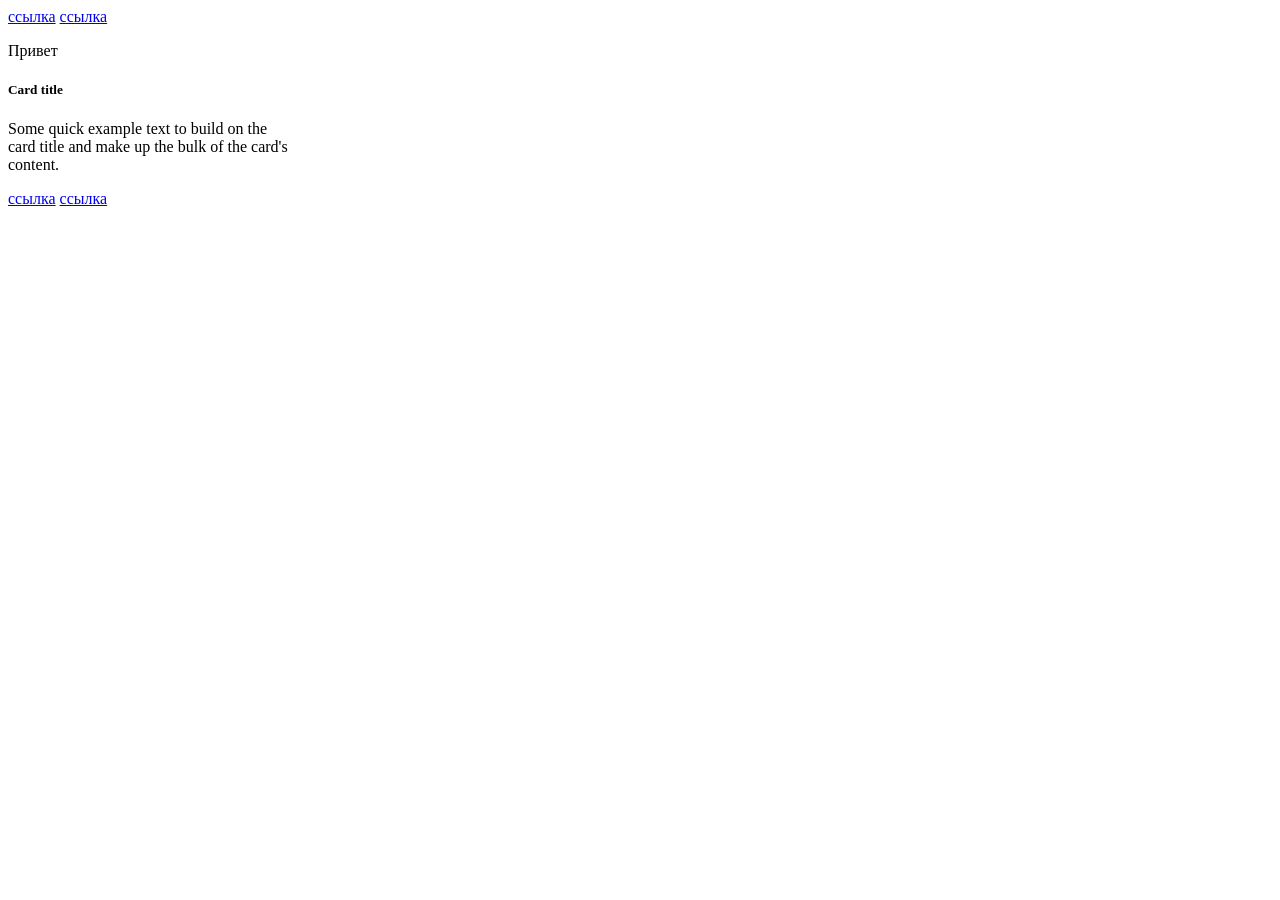
<file: HomeWork6/index.html>
<!DOCTYPE html>
<html lang="en">
<head>
    <meta charset="UTF-8">
    <meta name="viewport" content="width=device-width, initial-scale=1.0">
    <title>Document</title>
</head>
<body>
    <a href="#" class="card-link">Card link</a>
    <a href="#" class="card-link">Another link</a>

    <div class="card" style="width: 18rem;">
        <div class="card-body">
            <h5 class="card-title" data-number="100">Card title</h5>
            <h6 class="card-subtitle mb-2 text-muted">Card subtitle</h6>
            <p class="card-text" data-number="50">
                Some quick example text to build on the card title and make up the bulk of the card's content.
            </p>
            <a href="#" id="super_link" class="card-link">Card link</a>
            <a href="#" class="card-link" data-number="50">Another link</a>
        </div>
    </div>

<script src="./script.js"></script>
</body>
</html>
</file>
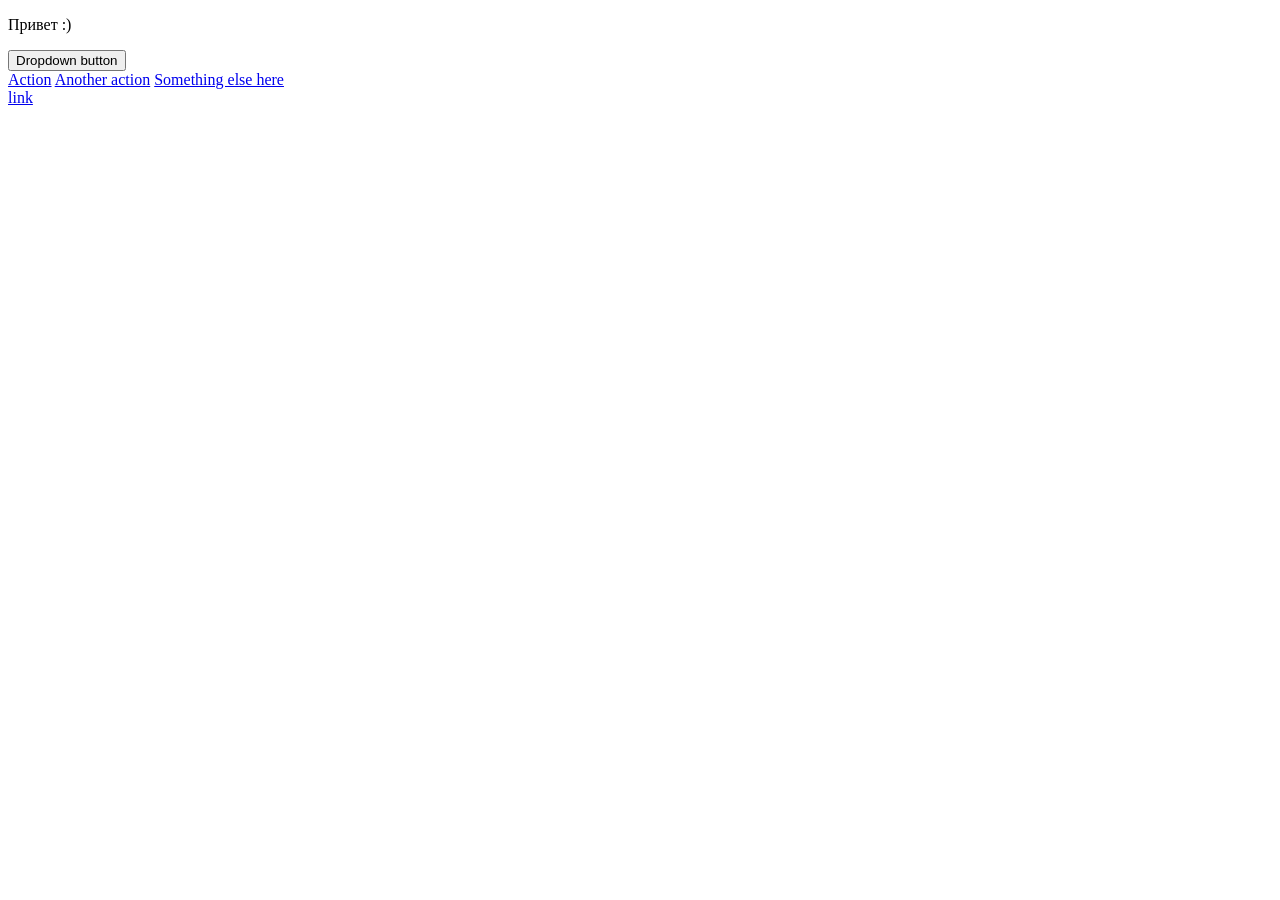
<file: HomeWork7/index.html>
<!DOCTYPE html>
<html lang="en">
<head>
    <meta charset="UTF-8">
    <meta name="viewport" content="width=device-width, initial-scale=1.0">
    <title>Document</title>
</head>
<body>
    <p class="dropdown">Привет :)</p>
    <div class="dropdown">
        <button class="btn btn-secondary dropdown-toggle" type="button" id="dropdownMenuButton" data-toggle="dropdown" aria-haspopup="true" aria-expanded="false">Dropdown button</button>
        <div class="menu dropdown-menu" aria-labelledby="dropdownMenuButton">
            <a class="dropdown-item" href="#">Action</a>
            <a class="dropdown-item" href="#">Another action</a>
            <a class="dropdown-item" href="#">Something else here</a>
        </div>
    </div>

<script src="./script.js"></script>
</body>
</html>
</file>
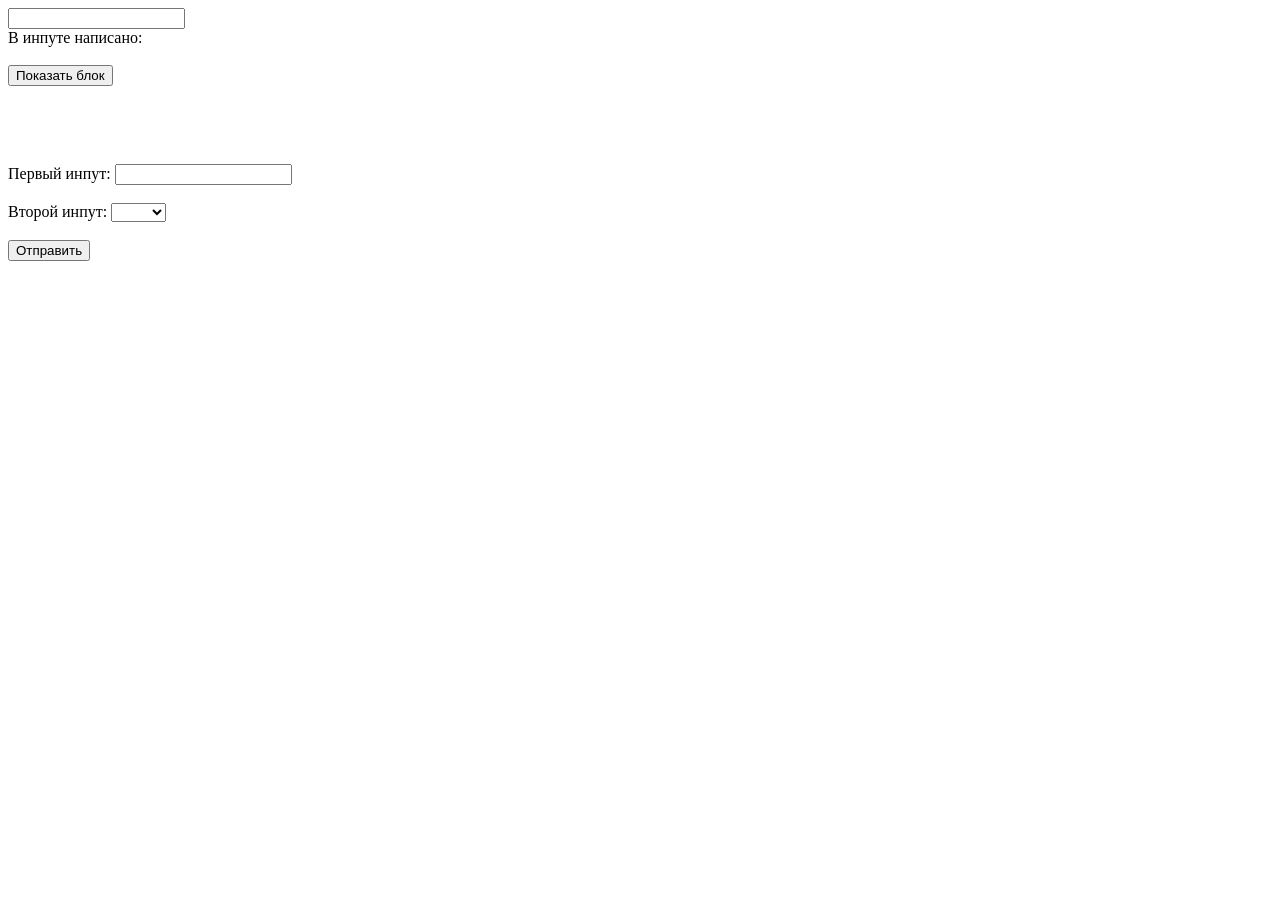
<file: HomeWork9/index.html>
<!DOCTYPE html>
<html lang="en">
<head>
    <meta charset="UTF-8">
    <meta name="viewport" content="width=device-width, initial-scale=1.0">
    <title>Document</title>

    <style>
      .message {
        width: 150px;
        padding: 20px;
        background: rgb(196, 172, 199);
        border: 1px solid rgb(0, 255, 221);
        visibility: hidden;
        text-align: center;
      }

      .error {
        border: 3px solid red;
      }
    </style>
</head>
<body>
  <input id="from" type="text">
  <br>
  В инпуте написано: <span class="span"></span>

  <br>
  <br>

  <button class="messageBtn">Показать блок</button>
  <div class="message">
    Привет :)
  </div>

  <br>

  <form class="form">
    <label>
      Первый инпут:
      <input class="form-control" type="text">
    </label>
    <br>
    <br>
    <label>
      Второй инпут:
      <select class="form-control">
        <option value=""></option>
        <option value="1">Один</option>
        <option value="2">Два</option>
      </select>
    </label>
    <br>
    <br>
    <button>Отправить</button>
  </form>

<script src="./script.js"></script>
</body>
</html>
</file>
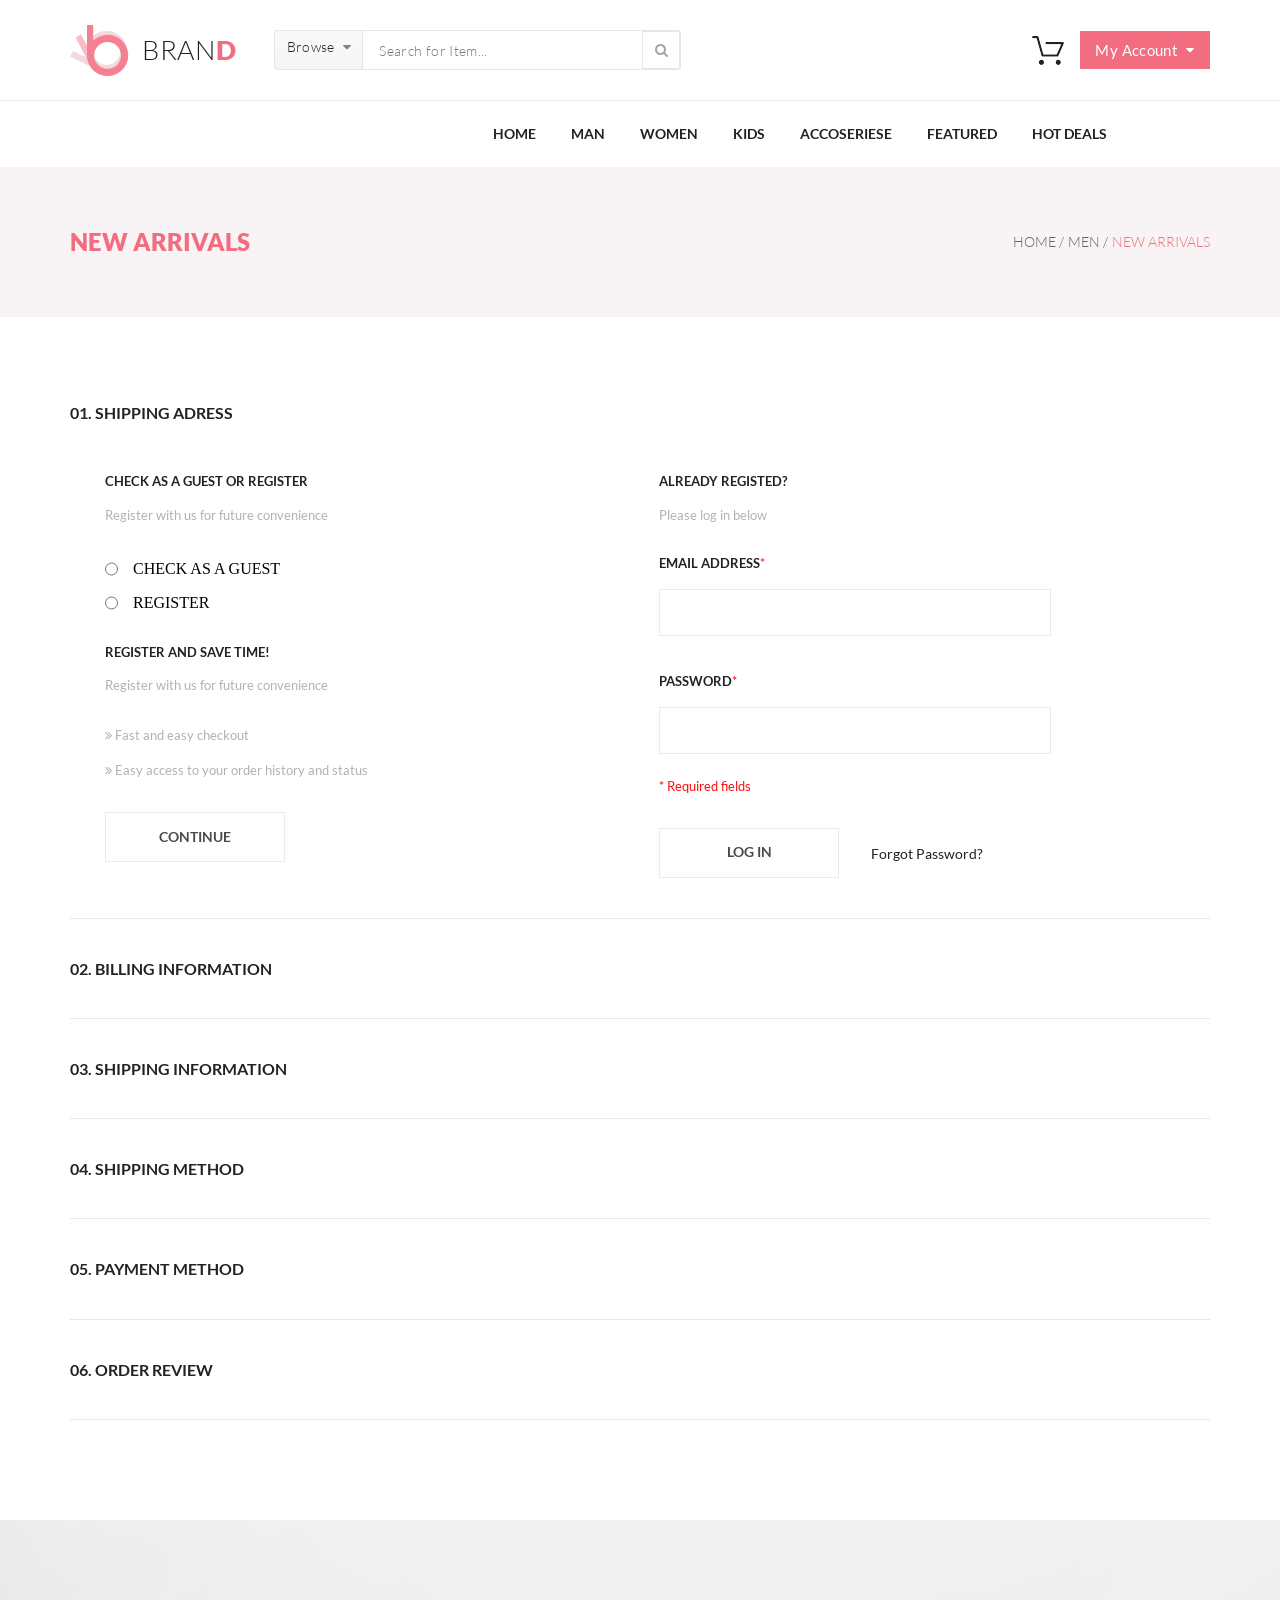
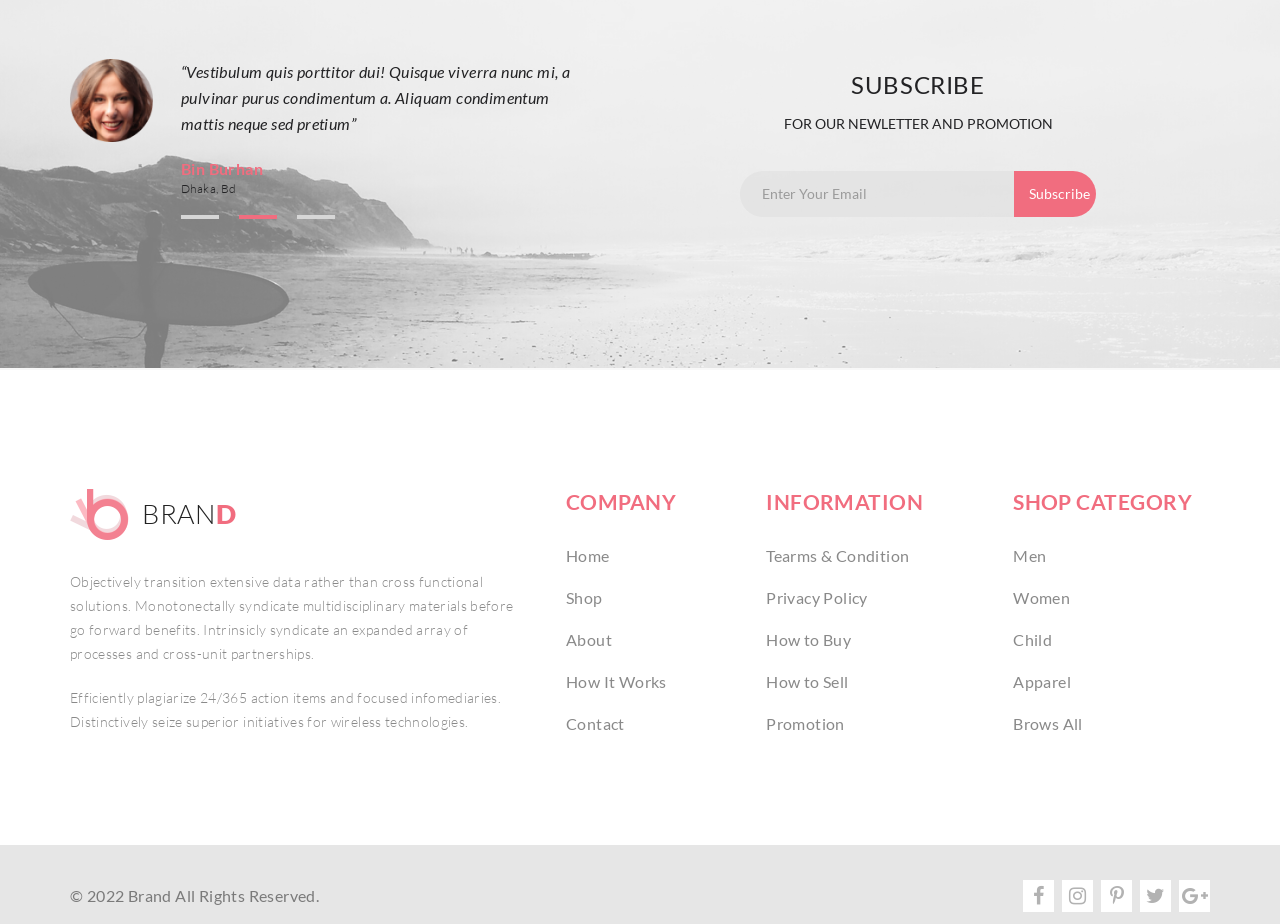
<file: HomeWork11/checkout.html>
<!DOCTYPE html>
<html lang="en">
<head>
    <meta charset="UTF-8">
    <meta name="viewport" content="width=device-width, initial-scale=1.0">
    <title>Product</title>
    <link rel="stylesheet" href="./fonts/stylesheet.css">
    <link rel="stylesheet" href="style.css">
    <link rel="stylesheet" href="https://maxcdn.bootstrapcdn.com/font-awesome/4.5.0/css/font-awesome.min.css">
</head>
<body>
    <header class="heder__border center">
        <div class="heder container">
            <div class="heder__left">
                <div class="heder__left-logo">
                    <a href="index.html" class="heder__left-logo-a">
                        <img class="heder__left-img" src="./img/logo.png" alt="logo">
                        <h2 class="heder__left-h2">BRAN<span class="heder__left-h2-span">D</span></h2>
                    </a>
                </div>
                <div class="heder__left-search">
                    <div class="browse">
                        <details class="browse__details">
                            <summary class="browse__summary"><span class="browse__summary-span">Browse</span></summary>
                            <div class="browse__content">
                                <details class="browse__content-item">
                                    <summary class="browse__content-summary"><span class="browse__content-title">Women</span></summary>
                                    <div class="browse__content-link">
                                        <a href="" class="browse__link">Dresses</a>
                                        <a href="" class="browse__link">Tops</a>
                                        <a href="" class="browse__link">Sweaters/Knits</a>
                                        <a href="" class="browse__link">Jackets/Coats</a>
                                        <a href="" class="browse__link">Blazers</a>
                                        <a href="" class="browse__link">Denim</a>
                                        <a href="" class="browse__link">Leggings/Pants</a>
                                        <a href="" class="browse__link">Skirts/Shorts</a>
                                        <a href="" class="browse__link">Accessories</a>
                                    </div>
                                </details>
                            </div>
                        </details>
                    </div>
                    <div class="heder__left-search-form">
                        <form>
                        <input type="text" placeholder="Search for Item...">
                        <button type="submit"></button>
                        </form>
                    </div>
                </div>
            </div>
            <div class="heder__right">
                <div class="basket">
                    <details class="basket__details">
                        <summary class="basket__summary"><img src="./img/basket.png" alt="basket"></summary>
                        <div class="basket__content">
                            <div class="basket__content-item">
                                <a href="./singlePage.html"><img src="./img/produkt1.png" alt="продукт" class="basket__produkt"></a>
                                <div class="basket__product-info">
                                    <h2 class="basket__produkt-title">Rebox Zane</h2>
                                    <img src="./img/star.png" alt="star" class="basket__produkt-star">
                                    <h2 class="basket__produkt-price">1  x   $250</h2>
                                </div>
                                <img src="./img/__1827.png" alt="отказ" class="basket__rejection">
                            </div>
                            <div class="basket__content-item">
                                <a href="./singlePage.html"><img src="./img/produkt2.png" alt="продукт" class="basket__produkt"></a>
                                <div class="basket__product-info">
                                    <h2 class="basket__produkt-title">Rebox Zane</h2>
                                    <img src="./img/star.png" alt="star" class="basket__produkt-star">
                                    <h2 class="basket__produkt-price">1  x   $250</h2>
                                </div>
                                <img src="./img/__1827.png" alt="отказ" class="basket__rejection">
                            </div>
                            <h2 class="basket__content-total">TOTAL $500.00</h2>
                            <a href="./checkout.html" class="basket__content-link"><button class="basket__content-button">Checkout</button></a>
                            <a href="./shoppingCart.html" class="basket__content-link"><button class="basket__content-button">Go to cart</button></a>
                        </div>
                    </details>
                </div>
                <button class="heder__right-button-account">
                    My Account
                </button>
            </div>
        </div>
    </header>
    <section class="slider center">
        <div class="slider__nav">
            <ul class="slider__nav-menu">
                <li class="nav-menu-list"><a href="index.html" class="slider__nav-link">Home</a></li>
                <li class="nav-menu-list"><a href="#" class="slider__nav-link">Man</a>
                    <div class="mega-box">
                        <div class="mega-box__item">
                            <h3 class="mega-box__title">Man</h3>
                            <a href="" class="mega-box__link">Dresses</a>
                            <a href="" class="mega-box__link">Tops</a>
                            <a href="" class="mega-box__link">Sweaters/Knits</a>
                            <a href="" class="mega-box__link">Jackets/Coats</a>
                            <a href="" class="mega-box__link">Blazers</a>
                            <a href="" class="mega-box__link">Denim</a>
                            <a href="" class="mega-box__link">Leggings/Pants</a>
                            <a href="" class="mega-box__link">Skirts/Shorts</a>
                            <a href="" class="mega-box__link">Accessories </a>
                            <a href="" class="mega-box__link">Bags/Purses</a>
                            <a href="" class="mega-box__link">Swimwear/Underwear</a>
                            <a href="" class="mega-box__link">Nightwear</a>
                            <a href="" class="mega-box__link">Shoes</a>
                            <a href="" class="mega-box__link">Beauty</a>
                        </div>
                        <div class="mega-box__item">
                            <h3 class="mega-box__title">Man</h3>
                            <a href="" class="mega-box__link">Dresses</a>
                            <a href="" class="mega-box__link">Tops</a>
                            <a href="" class="mega-box__link">Sweaters/Knits</a>
                            <a href="" class="mega-box__link">Jackets/Coats</a>
                            <h3 class="mega-box__title  mega-box__title-middlePadding">Man</h3>
                            <a href="" class="mega-box__link">Dresses</a>
                            <a href="" class="mega-box__link">Tops</a>
                            <a href="" class="mega-box__link">Sweaters/Knits</a>
                        </div>
                        <div class="mega-box__item">
                            <h3 class="mega-box__title">Man</h3>
                            <a href="" class="mega-box__link">Dresses</a>
                            <a href="" class="mega-box__link">Tops</a>
                            <a href="" class="mega-box__link">Sweaters/Knits</a>
                            <a href="" class="mega-box__link">Jackets/Coats</a>
                            <a href="#" class="mega-box__link-img">
                                <div class="mega-box__img">
                                    <div class="mega-box__img-text">
                                        <p>Super</p>
                                        <p>sale!</p>
                                    </div>
                                </div>
                            </a>
                        </div>

                    </div>
                </li>
                <li class="nav-menu-list"><a href="#" class="slider__nav-link">Women</a>
                    <div class="mega-box">
                        <div class="mega-box__item">
                            <h3 class="mega-box__title">Women</h3>
                            <a href="" class="mega-box__link">Dresses</a>
                            <a href="" class="mega-box__link">Tops</a>
                            <a href="" class="mega-box__link">Sweaters/Knits</a>
                            <a href="" class="mega-box__link">Jackets/Coats</a>
                            <a href="" class="mega-box__link">Blazers</a>
                            <a href="" class="mega-box__link">Denim</a>
                            <a href="" class="mega-box__link">Leggings/Pants</a>
                            <a href="" class="mega-box__link">Skirts/Shorts</a>
                            <a href="" class="mega-box__link">Accessories </a>
                            <a href="" class="mega-box__link">Bags/Purses</a>
                            <a href="" class="mega-box__link">Swimwear/Underwear</a>
                            <a href="" class="mega-box__link">Nightwear</a>
                            <a href="" class="mega-box__link">Shoes</a>
                            <a href="" class="mega-box__link">Beauty</a>
                        </div>
                        <div class="mega-box__item">
                            <h3 class="mega-box__title">Women</h3>
                            <a href="" class="mega-box__link">Dresses</a>
                            <a href="" class="mega-box__link">Tops</a>
                            <a href="" class="mega-box__link">Sweaters/Knits</a>
                            <a href="" class="mega-box__link">Jackets/Coats</a>
                            <h3 class="mega-box__title  mega-box__title-middlePadding">Women</h3>
                            <a href="" class="mega-box__link">Dresses</a>
                            <a href="" class="mega-box__link">Tops</a>
                            <a href="" class="mega-box__link">Sweaters/Knits</a>
                        </div>
                        <div class="mega-box__item">
                            <h3 class="mega-box__title">Women</h3>
                            <a href="" class="mega-box__link">Dresses</a>
                            <a href="" class="mega-box__link">Tops</a>
                            <a href="" class="mega-box__link">Sweaters/Knits</a>
                            <a href="" class="mega-box__link">Jackets/Coats</a>
                            <a href="#" class="mega-box__link-img">
                                <div class="mega-box__img">
                                    <div class="mega-box__img-text">
                                        <p>Super</p>
                                        <p>sale!</p>
                                    </div>
                                </div>
                            </a>
                        </div>

                    </div>
                </li>
                <li class="nav-menu-list"><a href="#" class="slider__nav-link">Kids</a>
                    <div class="mega-box">
                        <div class="mega-box__item">
                            <h3 class="mega-box__title">Kids</h3>
                            <a href="" class="mega-box__link">Dresses</a>
                            <a href="" class="mega-box__link">Tops</a>
                            <a href="" class="mega-box__link">Sweaters/Knits</a>
                            <a href="" class="mega-box__link">Jackets/Coats</a>
                            <a href="" class="mega-box__link">Blazers</a>
                            <a href="" class="mega-box__link">Denim</a>
                            <a href="" class="mega-box__link">Leggings/Pants</a>
                            <a href="" class="mega-box__link">Skirts/Shorts</a>
                            <a href="" class="mega-box__link">Accessories </a>
                            <a href="" class="mega-box__link">Bags/Purses</a>
                            <a href="" class="mega-box__link">Swimwear/Underwear</a>
                            <a href="" class="mega-box__link">Nightwear</a>
                            <a href="" class="mega-box__link">Shoes</a>
                            <a href="" class="mega-box__link">Beauty</a>
                        </div>
                        <div class="mega-box__item">
                            <h3 class="mega-box__title">Kids</h3>
                            <a href="" class="mega-box__link">Dresses</a>
                            <a href="" class="mega-box__link">Tops</a>
                            <a href="" class="mega-box__link">Sweaters/Knits</a>
                            <a href="" class="mega-box__link">Jackets/Coats</a>
                            <h3 class="mega-box__title  mega-box__title-middlePadding">Kids</h3>
                            <a href="" class="mega-box__link">Dresses</a>
                            <a href="" class="mega-box__link">Tops</a>
                            <a href="" class="mega-box__link">Sweaters/Knits</a>
                        </div>
                        <div class="mega-box__item">
                            <h3 class="mega-box__title">Kids</h3>
                            <a href="" class="mega-box__link">Dresses</a>
                            <a href="" class="mega-box__link">Tops</a>
                            <a href="" class="mega-box__link">Sweaters/Knits</a>
                            <a href="" class="mega-box__link">Jackets/Coats</a>
                            <a href="#" class="mega-box__link-img">
                                <div class="mega-box__img">
                                    <div class="mega-box__img-text">
                                        <p>Super</p>
                                        <p>sale!</p>
                                    </div>
                                </div>
                            </a>
                        </div>
                    </div>
                </li>
                <li class="nav-menu-list last"><a href="#" class="slider__nav-link">Accoseriese</a>
                    <div class="mega-box">
                        <div class="mega-box__item">
                            <h3 class="mega-box__title">Accoseriese</h3>
                            <a href="" class="mega-box__link">Dresses</a>
                            <a href="" class="mega-box__link">Tops</a>
                            <a href="" class="mega-box__link">Sweaters/Knits</a>
                            <a href="" class="mega-box__link">Jackets/Coats</a>
                            <a href="" class="mega-box__link">Blazers</a>
                            <a href="" class="mega-box__link">Denim</a>
                            <a href="" class="mega-box__link">Leggings/Pants</a>
                            <a href="" class="mega-box__link">Skirts/Shorts</a>
                            <a href="" class="mega-box__link">Accessories </a>
                            <a href="" class="mega-box__link">Bags/Purses</a>
                            <a href="" class="mega-box__link">Swimwear/Underwear</a>
                            <a href="" class="mega-box__link">Nightwear</a>
                            <a href="" class="mega-box__link">Shoes</a>
                            <a href="" class="mega-box__link">Beauty</a>
                        </div>
                        <div class="mega-box__item">
                            <h3 class="mega-box__title">Accoseriese</h3>
                            <a href="" class="mega-box__link">Dresses</a>
                            <a href="" class="mega-box__link">Tops</a>
                            <a href="" class="mega-box__link">Sweaters/Knits</a>
                            <a href="" class="mega-box__link">Jackets/Coats</a>
                            <h3 class="mega-box__title  mega-box__title-middlePadding">Accoseriese</h3>
                            <a href="" class="mega-box__link">Dresses</a>
                            <a href="" class="mega-box__link">Tops</a>
                            <a href="" class="mega-box__link">Sweaters/Knits</a>
                        </div>
                        <div class="mega-box__item">
                            <h3 class="mega-box__title">Accoseriese</h3>
                            <a href="" class="mega-box__link">Dresses</a>
                            <a href="" class="mega-box__link">Tops</a>
                            <a href="" class="mega-box__link">Sweaters/Knits</a>
                            <a href="" class="mega-box__link">Jackets/Coats</a>
                            <a href="#" class="mega-box__link-img">
                                <div class="mega-box__img">
                                    <div class="mega-box__img-text">
                                        <p>Super</p>
                                        <p>sale!</p>
                                    </div>
                                </div>
                            </a>
                        </div>
                    </div>
                </li>
                <li class="nav-menu-list last"><a href="#" class="slider__nav-link">Featured</a>
                    <div class="mega-box">
                        <div class="mega-box__item">
                            <h3 class="mega-box__title">Featured</h3>
                            <a href="" class="mega-box__link">Dresses</a>
                            <a href="" class="mega-box__link">Tops</a>
                            <a href="" class="mega-box__link">Sweaters/Knits</a>
                            <a href="" class="mega-box__link">Jackets/Coats</a>
                            <a href="" class="mega-box__link">Blazers</a>
                            <a href="" class="mega-box__link">Denim</a>
                            <a href="" class="mega-box__link">Leggings/Pants</a>
                            <a href="" class="mega-box__link">Skirts/Shorts</a>
                            <a href="" class="mega-box__link">Accessories </a>
                            <a href="" class="mega-box__link">Bags/Purses</a>
                            <a href="" class="mega-box__link">Swimwear/Underwear</a>
                            <a href="" class="mega-box__link">Nightwear</a>
                            <a href="" class="mega-box__link">Shoes</a>
                            <a href="" class="mega-box__link">Beauty</a>
                        </div>
                        <div class="mega-box__item">
                            <h3 class="mega-box__title">Featured</h3>
                            <a href="" class="mega-box__link">Dresses</a>
                            <a href="" class="mega-box__link">Tops</a>
                            <a href="" class="mega-box__link">Sweaters/Knits</a>
                            <a href="" class="mega-box__link">Jackets/Coats</a>
                            <h3 class="mega-box__title  mega-box__title-middlePadding">Featured</h3>
                            <a href="" class="mega-box__link">Dresses</a>
                            <a href="" class="mega-box__link">Tops</a>
                            <a href="" class="mega-box__link">Sweaters/Knits</a>
                        </div>
                        <div class="mega-box__item">
                            <h3 class="mega-box__title">Featured</h3>
                            <a href="" class="mega-box__link">Dresses</a>
                            <a href="" class="mega-box__link">Tops</a>
                            <a href="" class="mega-box__link">Sweaters/Knits</a>
                            <a href="" class="mega-box__link">Jackets/Coats</a>
                            <a href="#" class="mega-box__link-img">
                                <div class="mega-box__img">
                                    <div class="mega-box__img-text">
                                        <p>Super</p>
                                        <p>sale!</p>
                                    </div>
                                </div>
                            </a>
                        </div>

                    </div>
                </li>
                <li class="nav-menu-list last"><a href="#" class="slider__nav-link">Hot Deals</a>
                    <div class="mega-box">
                        <div class="mega-box__item">
                            <h3 class="mega-box__title">Hot Deals</h3>
                            <a href="" class="mega-box__link">Dresses</a>
                            <a href="" class="mega-box__link">Tops</a>
                            <a href="" class="mega-box__link">Sweaters/Knits</a>
                            <a href="" class="mega-box__link">Jackets/Coats</a>
                            <a href="" class="mega-box__link">Blazers</a>
                            <a href="" class="mega-box__link">Denim</a>
                            <a href="" class="mega-box__link">Leggings/Pants</a>
                            <a href="" class="mega-box__link">Skirts/Shorts</a>
                            <a href="" class="mega-box__link">Accessories </a>
                            <a href="" class="mega-box__link">Bags/Purses</a>
                            <a href="" class="mega-box__link">Swimwear/Underwear</a>
                            <a href="" class="mega-box__link">Nightwear</a>
                            <a href="" class="mega-box__link">Shoes</a>
                            <a href="" class="mega-box__link">Beauty</a>
                        </div>
                        <div class="mega-box__item">
                            <h3 class="mega-box__title">Hot Deals</h3>
                            <a href="" class="mega-box__link">Dresses</a>
                            <a href="" class="mega-box__link">Tops</a>
                            <a href="" class="mega-box__link">Sweaters/Knits</a>
                            <a href="" class="mega-box__link">Jackets/Coats</a>
                            <h3 class="mega-box__title  mega-box__title-middlePadding">Hot Deals</h3>
                            <a href="" class="mega-box__link">Dresses</a>
                            <a href="" class="mega-box__link">Tops</a>
                            <a href="" class="mega-box__link">Sweaters/Knits</a>
                        </div>
                        <div class="mega-box__item">
                            <h3 class="mega-box__title">Hot Deals</h3>
                            <a href="" class="mega-box__link">Dresses</a>
                            <a href="" class="mega-box__link">Tops</a>
                            <a href="" class="mega-box__link">Sweaters/Knits</a>
                            <a href="" class="mega-box__link">Jackets/Coats</a>
                            <a href="#" class="mega-box__link-img">
                                <div class="mega-box__img">
                                    <div class="mega-box__img-text">
                                        <p>Super</p>
                                        <p>sale!</p>
                                    </div>
                                </div>
                            </a>
                        </div>
                    </div>
                </li>
            </ul>
        </div>
    </section>
    <section class="sliderBaner">
        <div class="sliderBaner__title  container">
            <div class="sliderBaner__title-heading">
                <h1 class="sliderBaner__title-heading-h1">New Arrivals</h1>
            </div>
            <div class="sliderBaner__title-nav">
                <a href="./index.html" class="sliderBaner__banner-product-link">Home /</a>
                <a href="#" class="sliderBaner__banner-product-link">Men /</a>
                <a href="#" class="sliderBaner__banner-product-link sliderBaner__banner-product-link1">New Arrivals</a>
            </div>
        </div>
    </section>
    <section class="checkout center container">
        <div class="checkout__line">
            <details class="checkout__line-details" open>
                <summary class="checkout__line-summary">01. Shipping Adress</summary>
                <div class="checkout__shippingAdress">
                    <div class="checkout__shippingAdress-left">
                        <p class="checkout__shippingAdress-title">Check as a guest or register</p>
                        <p class="checkout__shippingAdress-instructions">Register with us for future convenience</p>
                        <div class="checkout__shippingAdress-label">
                            <label class="checkout__shippingAdress-label-item" for=""><input type="radio" name="radAnswer" id="1"><span
                                    class="checkout__shippingAdress-label-item-text">CHECK AS
                                    A GUEST</span></label>
                            <label class="checkout__shippingAdress-label-item" for=""><input type="radio" name="radAnswer"
                                    id="1"><span>REGISTER</span></label>
                        </div>
                        <p class="checkout__shippingAdress-title">register and save time!</p>
                        <p class="checkout__shippingAdress-instructions">Register with us for future convenience</p>
                        <p class="checkout__shippingAdress-instructions-fa"><i class="fa fa-angle-double-right"></i> Fast and easy
                            checkout
                        </p>
                        <p class="checkout__shippingAdress-instructions-fa"><i class="fa fa-angle-double-right"></i> Easy access to
                            your
                            order history and status</p>
                        <button class="checkout__shippingAdress-button">Continue</button>
                    </div>
                    <div class="checkout__shippingAdress-right">
                        <p class="checkout__shippingAdress-title">Already registed?</p>
                        <p class="checkout__shippingAdress-instructions">Please log in below</p>
                        <p class="checkout__shippingAdress-title">EMAIL ADDRESS<span class="checkout__requiredText">*</span></p>
                        <input class="checkout__shippingAdress-right-input" type="email" value="">
                        <p class="checkout__shippingAdress-title">PASSWORD<span class="checkout__requiredText">*</span></p>
                        <input class="checkout__shippingAdress-right-input" type="password" value="">
                        <p class="checkout__requiredText">* Required fields</p>
                        <div class="checkout__shippingAdress-right-loginForgot">
                            <button class="checkout__shippingAdress-button">log in</button>
                            <a href="#">
                                <p class="checkout__shippingAdress-forgotlink">Forgot Password?</p>
                            </a>
                        </div>
                    </div>
                </div>
            </details>
        </div>
        <div class="checkout__line">
            <details class="checkout__line-details">
                <summary class="checkout__line-summary">02. BILLING INFORMATION</summary>
                <p class="checkout__shippingAdress-instructions">Information to be updated in this section...</p>
            </details>
        </div>
        <div class="checkout__line">
            <details class="checkout__line-details">
                <summary class="checkout__line-summary">03. Shipping information</summary>
                <p class="checkout__shippingAdress-instructions">Information to be updated in this section...</p>
            </details>
        </div>
        <div class="checkout__line">
            <details class="checkout__line-details">
                <summary class="checkout__line-summary">04. Shipping Method</summary>
                <p class="checkout__shippingAdress-instructions">Information to be updated in this section...</p>
            </details>
        </div>
        <div class="checkout__line">
            <details class="checkout__line-details">
                <summary class="checkout__line-summary">05. Payment method</summary>
                <p class="checkout__shippingAdress-instructions">Information to be updated in this section...</p>
            </details>
        </div>
        <div class="checkout__line">
            <details class="checkout__line-details">
                <summary class="checkout__line-summary">06. Order review</summary>
                <p class="checkout__shippingAdress-instructions">Information to be updated in this section...</p>
            </details>
        </div>
    </section>
    <footer class="footer">
        <section class="footer__subscribe">
            <div class="footer__subscribe-beckgraund">
                <div class="footer__subscribe-position container">
                    <div class="footer__subscribe-info">
                        <img src="./img/subsc_photo.png" alt="">
                        <div class="footer__subscribe-info-text">
                            <p>“Vestibulum quis porttitor dui! Quisque viverra nunc mi, 
                                a pulvinar purus condimentum a. Aliquam condimentum mattis neque sed pretium”</p>
                            <h3>Bin Burhan <span>Dhaka, Bd</span></h3>
                            <div class="footer__subscribe-rectangle">
                                <div class="footer__rectangle__1"></div>
                                <div class="footer__rectangle__2"></div>
                                <div class="footer__rectangle__1"></div>
                            </div>
                        </div>
                    </div>
                    <div class="footer__subscribe-subsc">
                        <div class="footer__subscribe-subsc-text">
                            <h2>SUBSCRIBE </h2>
                            <p>FOR OUR NEWLETTER AND PROMOTION</p>
                        </div>
                        <div class="footer__subscribe-subsc-form">
                            <form action="#">
                                <input required type="email" placeholder="Enter Your Email">
                                <button type="submit">Subscribe</button>
                            </form>
                        </div>
                    </div>
                </div>
            </div>
        </section>
        <section class="footer__info container">
            <div class="footer__info-brand">
                <div class="heder__left-logo">
                    <a href="index.html" class="heder__left-logo-a">
                        <img class="heder__left-img" src="./img/logo.png" alt="logo">
                        <h2 class="heder__left-h2">BRAN<span class="heder__left-h2-span">D</span></h2>
                    </a>
                </div>
                <article>
                    <p>Objectively transition extensive data rather than cross functional solutions. Monotonectally syndicate multidisciplinary materials before go forward benefits. Intrinsicly syndicate an expanded array of processes and cross-unit partnerships.</p>
                    <p>
                        Efficiently plagiarize 24/365 action items and focused infomediaries.
                        Distinctively seize superior initiatives for wireless technologies. Dynamically optimize.
                    </p>
                    <p>
                        Objectively strategize seamless relationships via resource sucking testing procedures. Proactively cultivate next-generation results for value-added methodologies. Dynamically plagiarize unique methodologies after performance based methodologies. Monotonectally empower stand-alone mindshare rather than ubiquitous opportunities. Dynamically orchestrate resource sucking scenarios after alternative synergy.
                    </p>
                    <p>
                        Compellingly envisioneer corporate methods of empowerment before standards compliant technologies. Objectively facilitate progressive.
                    </p>
                </article>
            </div>
            <div class="footer__info-box">
                <div class="footer__info-box-item">
                    <h3>COMPANY</h3>
                    <a href="#" class="footer__info-box-item-link">Home </a>
                    <a href="#" class="footer__info-box-item-link">Shop</a>
                    <a href="#" class="footer__info-box-item-link">About</a>
                    <a href="#" class="footer__info-box-item-link">How It Works</a>
                    <a href="#" class="footer__info-box-item-link">Contact</a>
                </div>
                <div class="footer__info-box-item">
                    <h3>INFORMATION</h3>
                    <a href="#" class="footer__info-box-item-link">Tearms & Condition</a>
                    <a href="#" class="footer__info-box-item-link">Privacy Policy</a>
                    <a href="#" class="footer__info-box-item-link">How to Buy</a>
                    <a href="#" class="footer__info-box-item-link">How to Sell</a>
                    <a href="#" class="footer__info-box-item-link">Promotion</a>
                </div>
                <div class="footer__info-box-item">
                    <h3>SHOP CATEGORY</h3>
                    <a href="#" class="footer__info-box-item-link">Men</a>
                    <a href="#" class="footer__info-box-item-link">Women</a>
                    <a href="#" class="footer__info-box-item-link">Child</a>
                    <a href="#" class="footer__info-box-item-link">Apparel</a>
                    <a href="#" class="footer__info-box-item-link">Brows All</a>
                </div>
            </div>
        </section>
        <section class="footer__footer">
            <div class="footer__nav container">
                <p>© 2022  Brand  All Rights Reserved.</p>
                <div class="footer__nav-icons">
                    <a href="#" class="fa fa-facebook"></a>
                    <a href="#" class="fa fa-instagram"></a>
                    <a href="#" class="fa fa-pinterest-p"></a>
                    <a href="#" class="fa fa-twitter"></a>
                    <a href="#" class="fa fa-google-plus"></a>
                </div>
            </div>
        </section>
    </footer>

    <script src="./script.js"></script>
</body>
</html>
</file>
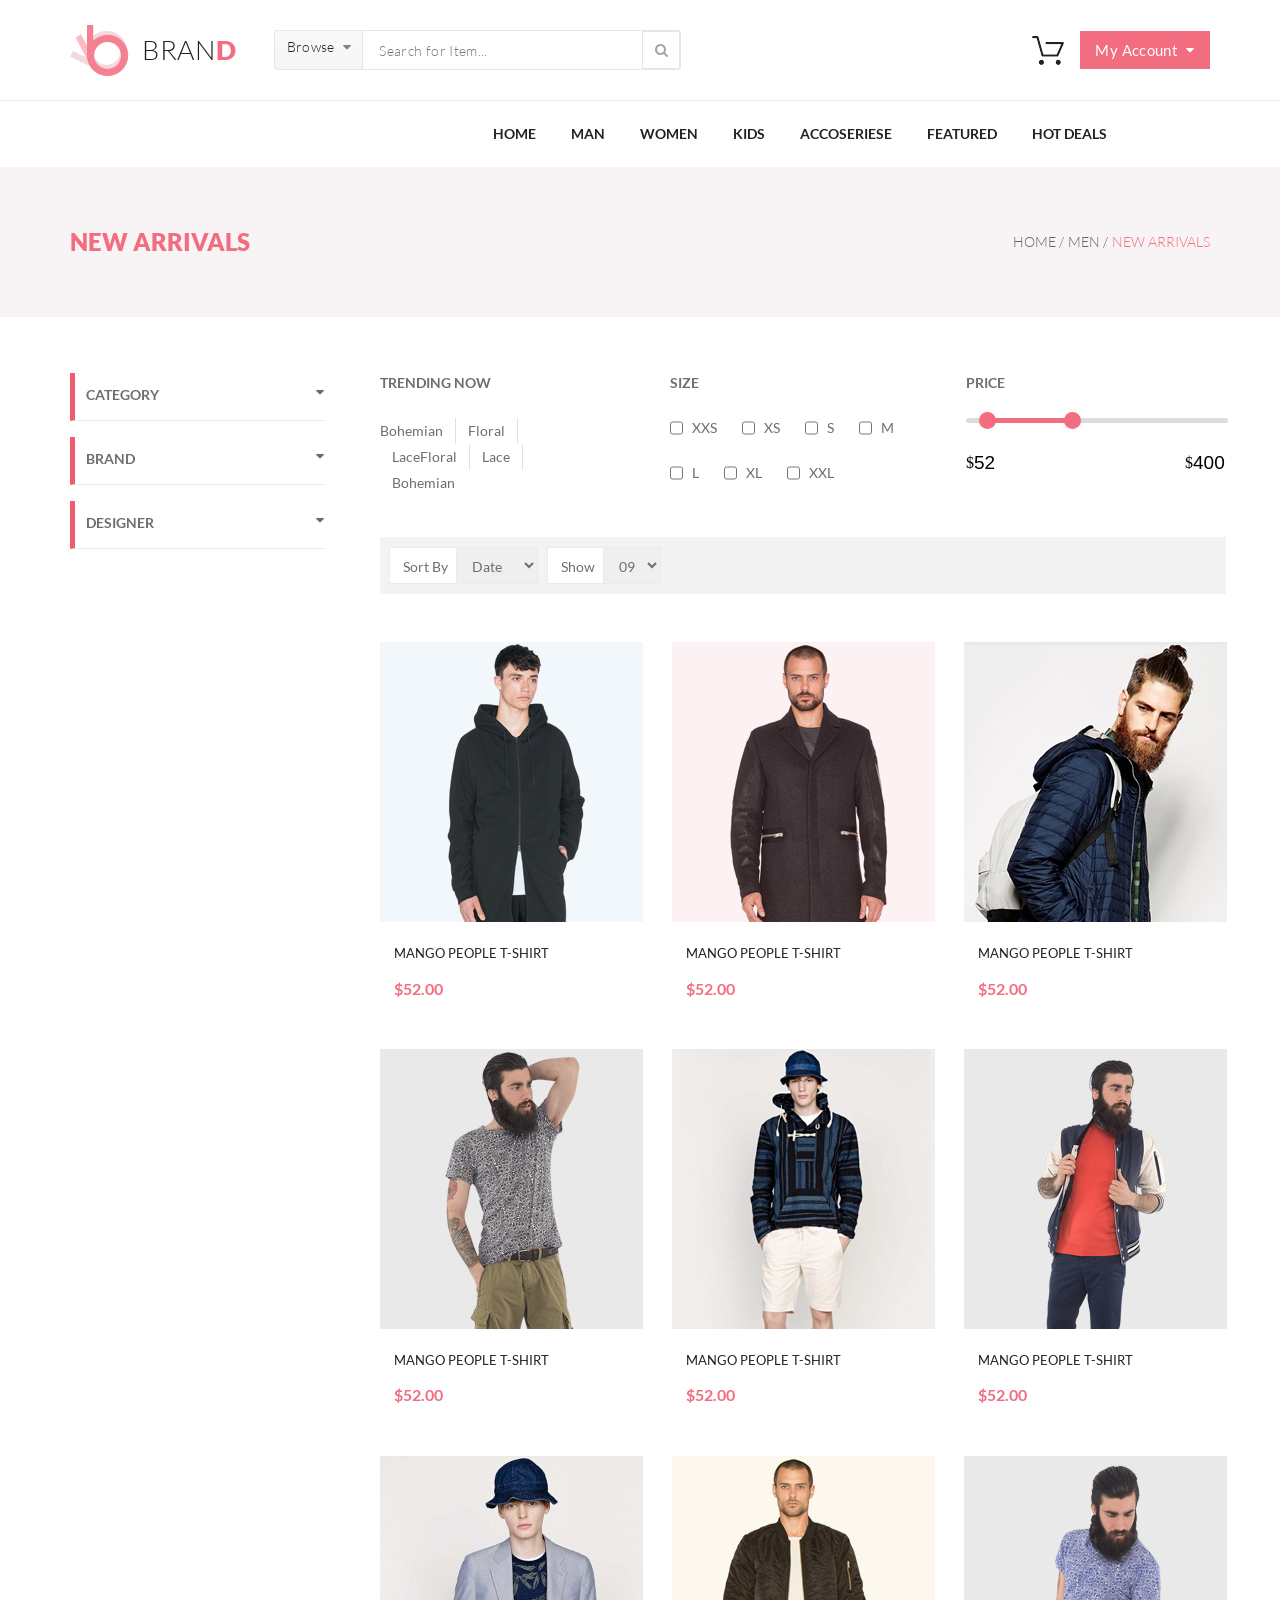
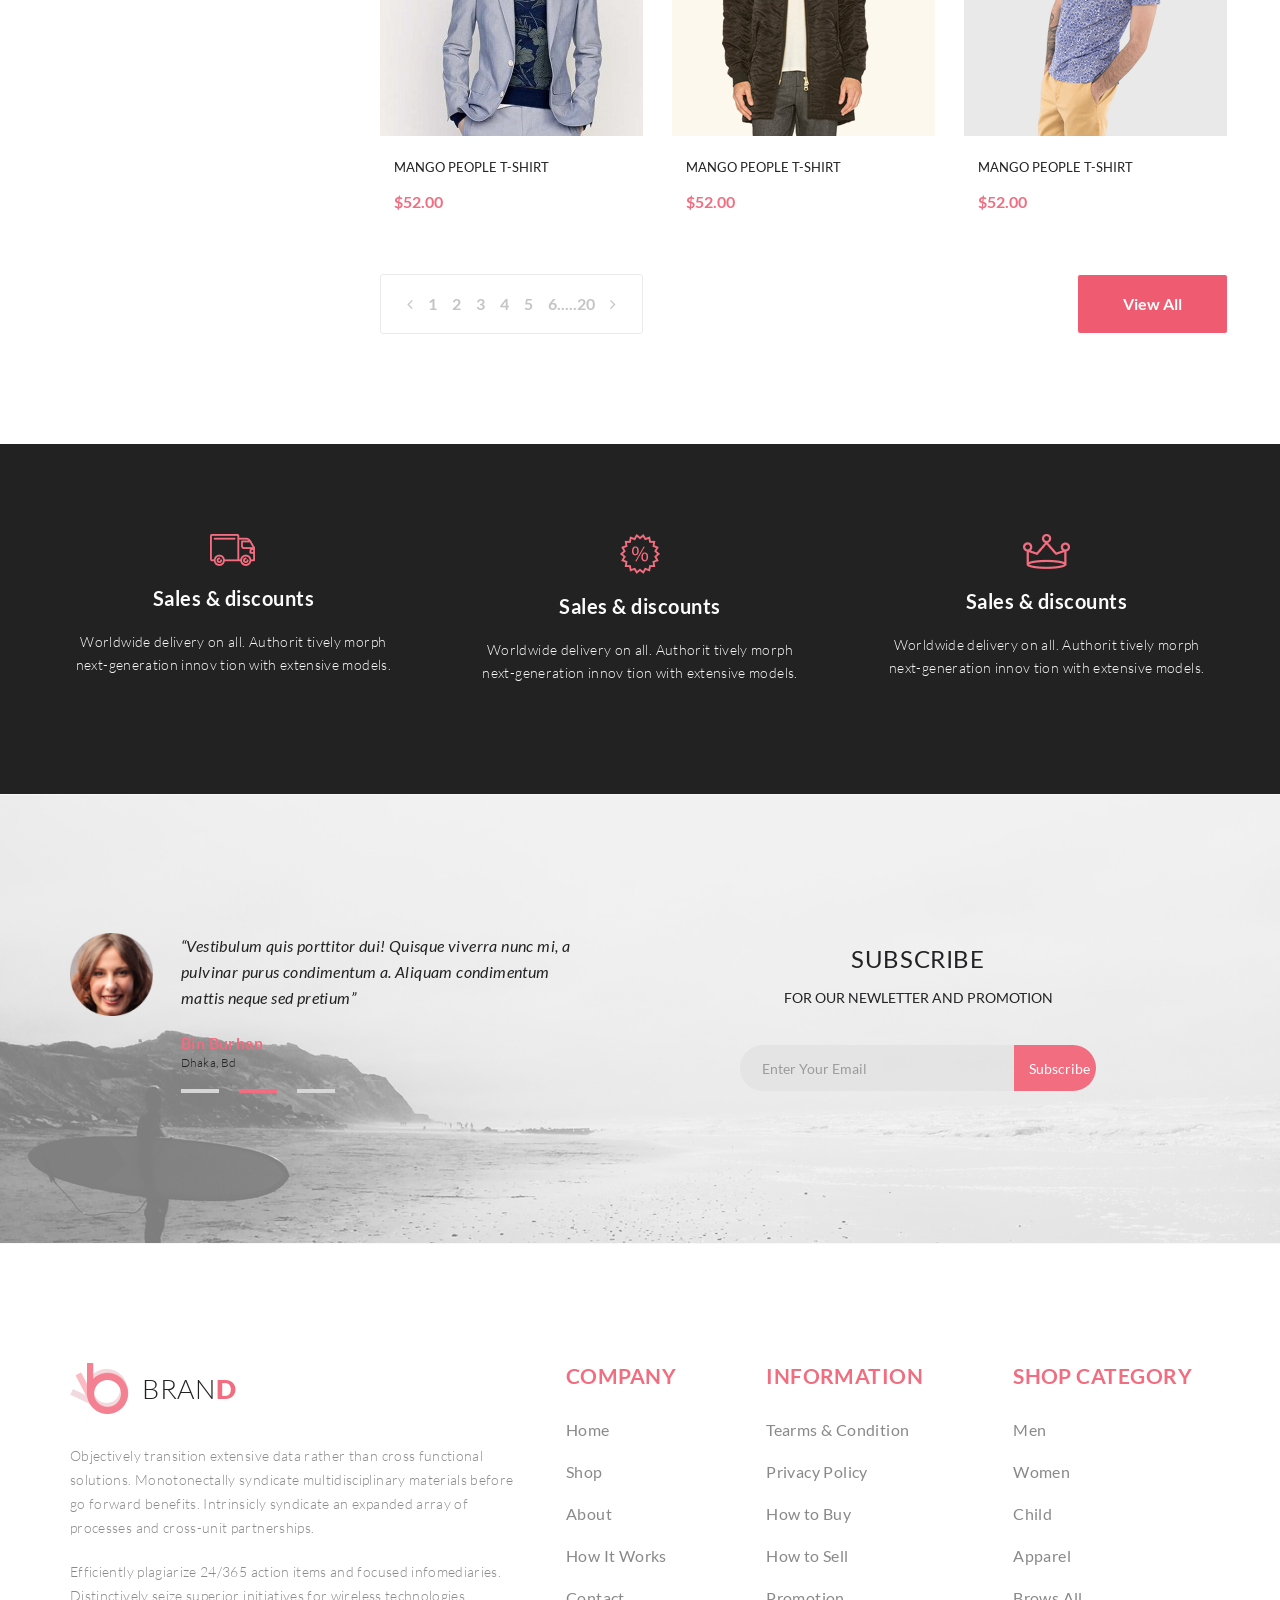
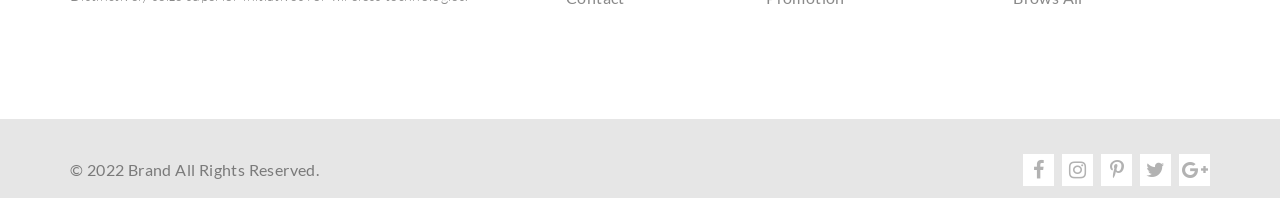
<file: HomeWork11/product.html>
<!DOCTYPE html>
<html lang="en">
<head>
    <meta charset="UTF-8">
    <meta name="viewport" content="width=device-width, initial-scale=1.0">
    <title>Product</title>
    <link rel="stylesheet" href="./fonts/stylesheet.css">
    <link rel="stylesheet" href="style.css">
    <link rel="stylesheet" href="https://maxcdn.bootstrapcdn.com/font-awesome/4.5.0/css/font-awesome.min.css">
</head>
<body>
    <header class="heder__border center">
        <div class="heder container">
            <div class="heder__left">
                <div class="heder__left-logo">
                    <a href="index.html" class="heder__left-logo-a">
                        <img class="heder__left-img" src="./img/logo.png" alt="logo">
                        <h2 class="heder__left-h2">BRAN<span class="heder__left-h2-span">D</span></h2>
                    </a>
                </div>
                <div class="heder__left-search">
                    <div class="browse">
                        <details class="browse__details">
                            <summary class="browse__summary"><span class="browse__summary-span">Browse</span></summary>
                            <div class="browse__content">
                                <details class="browse__content-item">
                                    <summary class="browse__content-summary"><span class="browse__content-title">Women</span></summary>
                                    <div class="browse__content-link">
                                        <a href="" class="browse__link">Dresses</a>
                                        <a href="" class="browse__link">Tops</a>
                                        <a href="" class="browse__link">Sweaters/Knits</a>
                                        <a href="" class="browse__link">Jackets/Coats</a>
                                        <a href="" class="browse__link">Blazers</a>
                                        <a href="" class="browse__link">Denim</a>
                                        <a href="" class="browse__link">Leggings/Pants</a>
                                        <a href="" class="browse__link">Skirts/Shorts</a>
                                        <a href="" class="browse__link">Accessories</a>
                                    </div>
                                </details>
                            </div>
                        </details>
                    </div>
                    <div class="heder__left-search-form">
                        <form>
                        <input type="text" placeholder="Search for Item...">
                        <button type="submit"></button>
                        </form>
                    </div>
                </div>
            </div>
            <div class="heder__right">
                <div class="basket">
                    <details class="basket__details">
                        <summary class="basket__summary"><img src="./img/basket.png" alt="basket"></summary>
                        <div class="basket__content">
                            <div class="basket__content-item">
                                <a href="./singlePage.html"><img src="./img/produkt1.png" alt="продукт" class="basket__produkt"></a>
                                <div class="basket__product-info">
                                    <h2 class="basket__produkt-title">Rebox Zane</h2>
                                    <img src="./img/star.png" alt="star" class="basket__produkt-star">
                                    <h2 class="basket__produkt-price">1  x   $250</h2>
                                </div>
                                <img src="./img/__1827.png" alt="отказ" class="basket__rejection">
                            </div>
                            <div class="basket__content-item">
                                <a href="./singlePage.html"><img src="./img/produkt2.png" alt="продукт" class="basket__produkt"></a>
                                <div class="basket__product-info">
                                    <h2 class="basket__produkt-title">Rebox Zane</h2>
                                    <img src="./img/star.png" alt="star" class="basket__produkt-star">
                                    <h2 class="basket__produkt-price">1  x   $250</h2>
                                </div>
                                <img src="./img/__1827.png" alt="отказ" class="basket__rejection">
                            </div>
                            <h2 class="basket__content-total">TOTAL $500.00</h2>
                            <a href="./checkout.html" class="basket__content-link"><button class="basket__content-button">Checkout</button></a>
                            <a href="./shoppingCart.html" class="basket__content-link"><button class="basket__content-button">Go to cart</button></a>
                        </div>
                    </details>
                </div>
                <button class="heder__right-button-account">
                    My Account
                </button>
            </div>
        </div>
    </header>
    <section class="slider center">
        <div class="slider__nav">
            <ul class="slider__nav-menu">
                <li class="nav-menu-list"><a href="index.html" class="slider__nav-link">Home</a></li>
                <li class="nav-menu-list"><a href="#" class="slider__nav-link">Man</a>
                    <div class="mega-box">
                        <div class="mega-box__item">
                            <h3 class="mega-box__title">Man</h3>
                            <a href="" class="mega-box__link">Dresses</a>
                            <a href="" class="mega-box__link">Tops</a>
                            <a href="" class="mega-box__link">Sweaters/Knits</a>
                            <a href="" class="mega-box__link">Jackets/Coats</a>
                            <a href="" class="mega-box__link">Blazers</a>
                            <a href="" class="mega-box__link">Denim</a>
                            <a href="" class="mega-box__link">Leggings/Pants</a>
                            <a href="" class="mega-box__link">Skirts/Shorts</a>
                            <a href="" class="mega-box__link">Accessories </a>
                            <a href="" class="mega-box__link">Bags/Purses</a>
                            <a href="" class="mega-box__link">Swimwear/Underwear</a>
                            <a href="" class="mega-box__link">Nightwear</a>
                            <a href="" class="mega-box__link">Shoes</a>
                            <a href="" class="mega-box__link">Beauty</a>
                        </div>
                        <div class="mega-box__item">
                            <h3 class="mega-box__title">Man</h3>
                            <a href="" class="mega-box__link">Dresses</a>
                            <a href="" class="mega-box__link">Tops</a>
                            <a href="" class="mega-box__link">Sweaters/Knits</a>
                            <a href="" class="mega-box__link">Jackets/Coats</a>
                            <h3 class="mega-box__title  mega-box__title-middlePadding">Man</h3>
                            <a href="" class="mega-box__link">Dresses</a>
                            <a href="" class="mega-box__link">Tops</a>
                            <a href="" class="mega-box__link">Sweaters/Knits</a>
                        </div>
                        <div class="mega-box__item">
                            <h3 class="mega-box__title">Man</h3>
                            <a href="" class="mega-box__link">Dresses</a>
                            <a href="" class="mega-box__link">Tops</a>
                            <a href="" class="mega-box__link">Sweaters/Knits</a>
                            <a href="" class="mega-box__link">Jackets/Coats</a>
                            <a href="#" class="mega-box__link-img">
                                <div class="mega-box__img">
                                    <div class="mega-box__img-text">
                                        <p>Super</p>
                                        <p>sale!</p>
                                    </div>
                                </div>
                            </a>
                        </div>

                    </div>
                </li>
                <li class="nav-menu-list"><a href="#" class="slider__nav-link">Women</a>
                    <div class="mega-box">
                        <div class="mega-box__item">
                            <h3 class="mega-box__title">Women</h3>
                            <a href="" class="mega-box__link">Dresses</a>
                            <a href="" class="mega-box__link">Tops</a>
                            <a href="" class="mega-box__link">Sweaters/Knits</a>
                            <a href="" class="mega-box__link">Jackets/Coats</a>
                            <a href="" class="mega-box__link">Blazers</a>
                            <a href="" class="mega-box__link">Denim</a>
                            <a href="" class="mega-box__link">Leggings/Pants</a>
                            <a href="" class="mega-box__link">Skirts/Shorts</a>
                            <a href="" class="mega-box__link">Accessories </a>
                            <a href="" class="mega-box__link">Bags/Purses</a>
                            <a href="" class="mega-box__link">Swimwear/Underwear</a>
                            <a href="" class="mega-box__link">Nightwear</a>
                            <a href="" class="mega-box__link">Shoes</a>
                            <a href="" class="mega-box__link">Beauty</a>
                        </div>
                        <div class="mega-box__item">
                            <h3 class="mega-box__title">Women</h3>
                            <a href="" class="mega-box__link">Dresses</a>
                            <a href="" class="mega-box__link">Tops</a>
                            <a href="" class="mega-box__link">Sweaters/Knits</a>
                            <a href="" class="mega-box__link">Jackets/Coats</a>
                            <h3 class="mega-box__title  mega-box__title-middlePadding">Women</h3>
                            <a href="" class="mega-box__link">Dresses</a>
                            <a href="" class="mega-box__link">Tops</a>
                            <a href="" class="mega-box__link">Sweaters/Knits</a>
                        </div>
                        <div class="mega-box__item">
                            <h3 class="mega-box__title">Women</h3>
                            <a href="" class="mega-box__link">Dresses</a>
                            <a href="" class="mega-box__link">Tops</a>
                            <a href="" class="mega-box__link">Sweaters/Knits</a>
                            <a href="" class="mega-box__link">Jackets/Coats</a>
                            <a href="#" class="mega-box__link-img">
                                <div class="mega-box__img">
                                    <div class="mega-box__img-text">
                                        <p>Super</p>
                                        <p>sale!</p>
                                    </div>
                                </div>
                            </a>
                        </div>

                    </div>
                </li>
                <li class="nav-menu-list"><a href="#" class="slider__nav-link">Kids</a>
                    <div class="mega-box">
                        <div class="mega-box__item">
                            <h3 class="mega-box__title">Kids</h3>
                            <a href="" class="mega-box__link">Dresses</a>
                            <a href="" class="mega-box__link">Tops</a>
                            <a href="" class="mega-box__link">Sweaters/Knits</a>
                            <a href="" class="mega-box__link">Jackets/Coats</a>
                            <a href="" class="mega-box__link">Blazers</a>
                            <a href="" class="mega-box__link">Denim</a>
                            <a href="" class="mega-box__link">Leggings/Pants</a>
                            <a href="" class="mega-box__link">Skirts/Shorts</a>
                            <a href="" class="mega-box__link">Accessories </a>
                            <a href="" class="mega-box__link">Bags/Purses</a>
                            <a href="" class="mega-box__link">Swimwear/Underwear</a>
                            <a href="" class="mega-box__link">Nightwear</a>
                            <a href="" class="mega-box__link">Shoes</a>
                            <a href="" class="mega-box__link">Beauty</a>
                        </div>
                        <div class="mega-box__item">
                            <h3 class="mega-box__title">Kids</h3>
                            <a href="" class="mega-box__link">Dresses</a>
                            <a href="" class="mega-box__link">Tops</a>
                            <a href="" class="mega-box__link">Sweaters/Knits</a>
                            <a href="" class="mega-box__link">Jackets/Coats</a>
                            <h3 class="mega-box__title  mega-box__title-middlePadding">Kids</h3>
                            <a href="" class="mega-box__link">Dresses</a>
                            <a href="" class="mega-box__link">Tops</a>
                            <a href="" class="mega-box__link">Sweaters/Knits</a>
                        </div>
                        <div class="mega-box__item">
                            <h3 class="mega-box__title">Kids</h3>
                            <a href="" class="mega-box__link">Dresses</a>
                            <a href="" class="mega-box__link">Tops</a>
                            <a href="" class="mega-box__link">Sweaters/Knits</a>
                            <a href="" class="mega-box__link">Jackets/Coats</a>
                            <a href="#" class="mega-box__link-img">
                                <div class="mega-box__img">
                                    <div class="mega-box__img-text">
                                        <p>Super</p>
                                        <p>sale!</p>
                                    </div>
                                </div>
                            </a>
                        </div>
                    </div>
                </li>
                <li class="nav-menu-list last"><a href="#" class="slider__nav-link">Accoseriese</a>
                    <div class="mega-box">
                        <div class="mega-box__item">
                            <h3 class="mega-box__title">Accoseriese</h3>
                            <a href="" class="mega-box__link">Dresses</a>
                            <a href="" class="mega-box__link">Tops</a>
                            <a href="" class="mega-box__link">Sweaters/Knits</a>
                            <a href="" class="mega-box__link">Jackets/Coats</a>
                            <a href="" class="mega-box__link">Blazers</a>
                            <a href="" class="mega-box__link">Denim</a>
                            <a href="" class="mega-box__link">Leggings/Pants</a>
                            <a href="" class="mega-box__link">Skirts/Shorts</a>
                            <a href="" class="mega-box__link">Accessories </a>
                            <a href="" class="mega-box__link">Bags/Purses</a>
                            <a href="" class="mega-box__link">Swimwear/Underwear</a>
                            <a href="" class="mega-box__link">Nightwear</a>
                            <a href="" class="mega-box__link">Shoes</a>
                            <a href="" class="mega-box__link">Beauty</a>
                        </div>
                        <div class="mega-box__item">
                            <h3 class="mega-box__title">Accoseriese</h3>
                            <a href="" class="mega-box__link">Dresses</a>
                            <a href="" class="mega-box__link">Tops</a>
                            <a href="" class="mega-box__link">Sweaters/Knits</a>
                            <a href="" class="mega-box__link">Jackets/Coats</a>
                            <h3 class="mega-box__title  mega-box__title-middlePadding">Accoseriese</h3>
                            <a href="" class="mega-box__link">Dresses</a>
                            <a href="" class="mega-box__link">Tops</a>
                            <a href="" class="mega-box__link">Sweaters/Knits</a>
                        </div>
                        <div class="mega-box__item">
                            <h3 class="mega-box__title">Accoseriese</h3>
                            <a href="" class="mega-box__link">Dresses</a>
                            <a href="" class="mega-box__link">Tops</a>
                            <a href="" class="mega-box__link">Sweaters/Knits</a>
                            <a href="" class="mega-box__link">Jackets/Coats</a>
                            <a href="#" class="mega-box__link-img">
                                <div class="mega-box__img">
                                    <div class="mega-box__img-text">
                                        <p>Super</p>
                                        <p>sale!</p>
                                    </div>
                                </div>
                            </a>
                        </div>
                    </div>
                </li>
                <li class="nav-menu-list last"><a href="#" class="slider__nav-link">Featured</a>
                    <div class="mega-box">
                        <div class="mega-box__item">
                            <h3 class="mega-box__title">Featured</h3>
                            <a href="" class="mega-box__link">Dresses</a>
                            <a href="" class="mega-box__link">Tops</a>
                            <a href="" class="mega-box__link">Sweaters/Knits</a>
                            <a href="" class="mega-box__link">Jackets/Coats</a>
                            <a href="" class="mega-box__link">Blazers</a>
                            <a href="" class="mega-box__link">Denim</a>
                            <a href="" class="mega-box__link">Leggings/Pants</a>
                            <a href="" class="mega-box__link">Skirts/Shorts</a>
                            <a href="" class="mega-box__link">Accessories </a>
                            <a href="" class="mega-box__link">Bags/Purses</a>
                            <a href="" class="mega-box__link">Swimwear/Underwear</a>
                            <a href="" class="mega-box__link">Nightwear</a>
                            <a href="" class="mega-box__link">Shoes</a>
                            <a href="" class="mega-box__link">Beauty</a>
                        </div>
                        <div class="mega-box__item">
                            <h3 class="mega-box__title">Featured</h3>
                            <a href="" class="mega-box__link">Dresses</a>
                            <a href="" class="mega-box__link">Tops</a>
                            <a href="" class="mega-box__link">Sweaters/Knits</a>
                            <a href="" class="mega-box__link">Jackets/Coats</a>
                            <h3 class="mega-box__title  mega-box__title-middlePadding">Featured</h3>
                            <a href="" class="mega-box__link">Dresses</a>
                            <a href="" class="mega-box__link">Tops</a>
                            <a href="" class="mega-box__link">Sweaters/Knits</a>
                        </div>
                        <div class="mega-box__item">
                            <h3 class="mega-box__title">Featured</h3>
                            <a href="" class="mega-box__link">Dresses</a>
                            <a href="" class="mega-box__link">Tops</a>
                            <a href="" class="mega-box__link">Sweaters/Knits</a>
                            <a href="" class="mega-box__link">Jackets/Coats</a>
                            <a href="#" class="mega-box__link-img">
                                <div class="mega-box__img">
                                    <div class="mega-box__img-text">
                                        <p>Super</p>
                                        <p>sale!</p>
                                    </div>
                                </div>
                            </a>
                        </div>

                    </div>
                </li>
                <li class="nav-menu-list last"><a href="#" class="slider__nav-link">Hot Deals</a>
                    <div class="mega-box">
                        <div class="mega-box__item">
                            <h3 class="mega-box__title">Hot Deals</h3>
                            <a href="" class="mega-box__link">Dresses</a>
                            <a href="" class="mega-box__link">Tops</a>
                            <a href="" class="mega-box__link">Sweaters/Knits</a>
                            <a href="" class="mega-box__link">Jackets/Coats</a>
                            <a href="" class="mega-box__link">Blazers</a>
                            <a href="" class="mega-box__link">Denim</a>
                            <a href="" class="mega-box__link">Leggings/Pants</a>
                            <a href="" class="mega-box__link">Skirts/Shorts</a>
                            <a href="" class="mega-box__link">Accessories </a>
                            <a href="" class="mega-box__link">Bags/Purses</a>
                            <a href="" class="mega-box__link">Swimwear/Underwear</a>
                            <a href="" class="mega-box__link">Nightwear</a>
                            <a href="" class="mega-box__link">Shoes</a>
                            <a href="" class="mega-box__link">Beauty</a>
                        </div>
                        <div class="mega-box__item">
                            <h3 class="mega-box__title">Hot Deals</h3>
                            <a href="" class="mega-box__link">Dresses</a>
                            <a href="" class="mega-box__link">Tops</a>
                            <a href="" class="mega-box__link">Sweaters/Knits</a>
                            <a href="" class="mega-box__link">Jackets/Coats</a>
                            <h3 class="mega-box__title  mega-box__title-middlePadding">Hot Deals</h3>
                            <a href="" class="mega-box__link">Dresses</a>
                            <a href="" class="mega-box__link">Tops</a>
                            <a href="" class="mega-box__link">Sweaters/Knits</a>
                        </div>
                        <div class="mega-box__item">
                            <h3 class="mega-box__title">Hot Deals</h3>
                            <a href="" class="mega-box__link">Dresses</a>
                            <a href="" class="mega-box__link">Tops</a>
                            <a href="" class="mega-box__link">Sweaters/Knits</a>
                            <a href="" class="mega-box__link">Jackets/Coats</a>
                            <a href="#" class="mega-box__link-img">
                                <div class="mega-box__img">
                                    <div class="mega-box__img-text">
                                        <p>Super</p>
                                        <p>sale!</p>
                                    </div>
                                </div>
                            </a>
                        </div>
                    </div>
                </li>
            </ul>
        </div>
    </section>
    <section class="sliderBaner">
        <div class="sliderBaner__title  container">
            <div class="sliderBaner__title-heading">
                <h1 class="sliderBaner__title-heading-h1">New Arrivals</h1>
            </div>
            <div class="sliderBaner__title-nav">
                <a href="./index.html" class="sliderBaner__banner-product-link">Home /</a>
                <a href="#" class="sliderBaner__banner-product-link">Men /</a>
                <a href="#" class="sliderBaner__banner-product-link sliderBaner__banner-product-link1">New Arrivals</a>
            </div>
        </div>
    </section>
    <section class="contentProduct center">
        <div class="contentProduct__catalog container">
            <div class="contentProduct__catalog-nav">
                <details class="contentProduct__details">
                    <summary class="contentProduct__summary">
                        <span class="contentProduct__title">CATEGORY</span>
                        <i class="fa fa-caret-down fa-caret-down__prod-catalogue"></i>
                    </summary>
                    <div class="contentProduct__details-link">
                        <a href="#" class="contentProduct__link">Accessories</a>
                        <a href="#" class="contentProduct__link">Bags</a>
                        <a href="#" class="contentProduct__link">Denim</a>
                        <a href="#" class="contentProduct__link">Hoodies & Sweatshirts</a>
                        <a href="#" class="contentProduct__link">Jackets & Coats</a>
                        <a href="#" class="contentProduct__link">Pants</a>
                        <a href="#" class="contentProduct__link">Polos</a>
                        <a href="#" class="contentProduct__link">Shirts</a>
                        <a href="#" class="contentProduct__link">Shoes</a>
                        <a href="#" class="contentProduct__link">Shorts</a>
                        <a href="#" class="contentProduct__link">Sweaters & Knits</a>
                        <a href="#" class="contentProduct__link">T-Shirts</a>
                        <a href="#" class="contentProduct__link">Tanks</a>
                    </div>
                </details>
                <details class="contentProduct__details">
                    <summary class="contentProduct__summary">
                        <span class="contentProduct__title">BRAND</span>
                        <i class="fa fa-caret-down fa-caret-down__prod-catalogue"></i>
                    </summary>
                    <div class="contentProduct__details-link">
                        <a href="#" class="contentProduct__link">Accessories</a>
                        <a href="#" class="contentProduct__link">Bags</a>
                        <a href="#" class="contentProduct__link">Denim</a>
                        <a href="#" class="contentProduct__link">Hoodies & Sweatshirts</a>
                        <a href="#" class="contentProduct__link">Jackets & Coats</a>
                        <a href="#" class="contentProduct__link">Pants</a>
                        <a href="#" class="contentProduct__link">Polos</a>
                        <a href="#" class="contentProduct__link">Shirts</a>
                        <a href="#" class="contentProduct__link">Shoes</a>
                        <a href="#" class="contentProduct__link">Shorts</a>
                        <a href="#" class="contentProduct__link">Sweaters & Knits</a>
                        <a href="#" class="contentProduct__link">T-Shirts</a>
                        <a href="#" class="contentProduct__link">Tanks</a>
                    </div>
                </details>
                <details class="contentProduct__details">
                    <summary class="contentProduct__summary">
                        <span class="contentProduct__title">DESIGNER</span>
                        <i class="fa fa-caret-down fa-caret-down__prod-catalogue"></i>
                    </summary>
                    <div class="contentProduct__details-link">
                        <a href="#" class="contentProduct__link">Accessories</a>
                        <a href="#" class="contentProduct__link">Bags</a>
                        <a href="#" class="contentProduct__link">Denim</a>
                        <a href="#" class="contentProduct__link">Hoodies & Sweatshirts</a>
                        <a href="#" class="contentProduct__link">Jackets & Coats</a>
                        <a href="#" class="contentProduct__link">Pants</a>
                        <a href="#" class="contentProduct__link">Polos</a>
                        <a href="#" class="contentProduct__link">Shirts</a>
                        <a href="#" class="contentProduct__link">Shoes</a>
                        <a href="#" class="contentProduct__link">Shorts</a>
                        <a href="#" class="contentProduct__link">Sweaters & Knits</a>
                        <a href="#" class="contentProduct__link">T-Shirts</a>
                        <a href="#" class="contentProduct__link">Tanks</a>
                    </div>
                </details>
            </div>
            <div class="contentProduct__catalog-product">
                <div class="contentProduct__catalog-product-sort">
                    <div class="contentProduct__catalog-product-sort-brand">
                        <h2 class="contentProduct__catalog-product-sort-title">TRENDING NOW</h2>
                        <div class="contentProduct__catalog-product-sort-brand-content">
                            <a href="" class="contentProduct__catalog-product-sort-brand-content-link">Bohemian</a>
                            <a href="" class="contentProduct__catalog-product-sort-brand-content-link">Floral</a>
                            <a href="" class="contentProduct__catalog-product-sort-brand-content-link">Lace</a>
                            <a href="" class="contentProduct__catalog-product-sort-brand-content-link">Floral</a>
                            <a href="" class="contentProduct__catalog-product-sort-brand-content-link">Lace</a>
                            <a href="" class="contentProduct__catalog-product-sort-brand-content-link">Bohemian</a>
                        </div>
                    </div>
                    <div class="contentProduct__catalog-product-sort-size">
                        <h2 class="contentProduct__catalog-product-sort-title">SIZE</h2>
                        <div class="contentProduct__catalog-product-sort-size-content">
                            <div class="contentProduct__catalog-product-sort-size-content-item">
                                <input name="Size" type="checkbox">
                                <label for="Size" class="contentProduct__catalog-product-sort-size-content-checkbox">XXS</label>
                            </div>
                            <div class="contentProduct__catalog-product-sort-size-content-item">
                                <input name="Size" type="checkbox">
                                <label for="Size" class="contentProduct__catalog-product-sort-size-content-checkbox">XS</label>
                            </div>
                            <div class="contentProduct__catalog-product-sort-size-content-item">
                                <input name="Size" type="checkbox">
                                <label for="Size" class="contentProduct__catalog-product-sort-size-content-checkbox">S</label>
                            </div>
                            <div class="contentProduct__catalog-product-sort-size-content-item">
                                <input name="Size" type="checkbox">
                                <label for="Size" class="contentProduct__catalog-product-sort-size-content-checkbox">M</label>
                            </div>
                            <div class="contentProduct__catalog-product-sort-size-content-item">
                                <input name="Size" type="checkbox">
                                <label for="Size" class="contentProduct__catalog-product-sort-size-content-checkbox">L</label>
                            </div>
                            <div class="contentProduct__catalog-product-sort-size-content-item">
                                <input name="Size" type="checkbox">
                                <label for="Size" class="contentProduct__catalog-product-sort-size-content-checkbox">XL</label>
                            </div>
                            <div class="contentProduct__catalog-product-sort-size-content-item">
                                <input name="Size" type="checkbox">
                                <label for="Size" class="contentProduct__catalog-product-sort-size-content-checkbox">XXL</label>
                            </div>
                        </div>
                    </div>
                    <div class="contentProduct__catalog-product-sort-price">
                        <h2 class="contentProduct__catalog-product-sort-title">PRICE</h2>
                        <div class="contentProduct__catalog-product-sort-slider">
                            <div class="contentProduct__catalog-product-sort-progress"></div>
                        </div>
                        <div class="contentProduct__catalog-product-sort-range-input">
                            <input type="range" class="contentProduct__catalog-product-sort-range-min" min="0" max="1000" value="52" step="1">
                            <input type="range" class="contentProduct__catalog-product-sort-range-max" min="0" max="1000" value="400" step="1">
                        </div>
                        <div class="contentProduct__catalog-product-sort-price-input">
                            <div class="contentProduct__catalog-product-sort-price-input-field">
                                <span>$</span>
                                <input type="number" class="contentProduct__catalog-product-sort-price-input-min" value="52">
                            </div>
                            <div class="contentProduct__catalog-product-sort-price-input-field">
                                <span>$</span>
                                <input type="number" class="contentProduct__catalog-product-sort-field-input-max" value="400">
                            </div>
                        </div>
                    </div>
                </div>
                <div class="contentProduct__catalog-product-sortDate">
                    <div class="contentProduct__catalog-product-sortDate-name">
                        <div><span class="contentProduct__catalog-product-sortDate-select-text">Sort By</span>
                            <select class="contentProduct__catalog-product-sortDate-select" name="" id="">
                                <option selected="selected">Name</option>
                                <option selected="selected">Size</option>
                                <option selected="selected">Price</option>
                                <option selected="selected">Rating</option>
                                <option selected="selected">Date</option>
                            </select>
                        </div>
                    </div>
                    <div class="contentProduct__catalog-product-sortDate-name">
                        <div><span class="contentProduct__catalog-product-sortDate-select-text">Show</span>
                            <select class="contentProduct__catalog-product-sortDate-select" name="" id="">
                                <option selected="selected">09</option>
                            </select>
                        </div>
                    </div>
                </div>
                <div class="contentProduct__catalog-product-content">
                    <div class="product__card">
                        <a href="./singlePage.html" class="product__card-link">
                            <img src="./img/prod_catalog_1.png" alt="товар" class="product__card-img">
                            <div class="product__card-text">
                                <h3 class="product__card-text-dsc">Mango  People  T-shirt</h3>
                                <p class="product__card-text-price">$52.00</p>
                            </div>
                        </a>
                        <div class="product__card-add-box">
                            <a href="#" class="product__card-link-add">
                                <img class="product__card-link-add-pic" src="./img/bascet.svg" alt="добавить">
                                <p class="product__card-link-add-title">Add to Cart</p>
                            </a>
                        </div>
                    </div>
                    <div class="product__card">
                        <a href="./singlePage.html" class="product__card-link">
                            <img src="./img/prod_catalog_2.png" alt="товар" class="product__card-img">
                            <div class="product__card-text">
                                <h3 class="product__card-text-dsc">Mango  People  T-shirt</h3>
                                <p class="product__card-text-price">$52.00</p>
                            </div>
                        </a>
                        <div class="product__card-add-box">
                            <a href="#" class="product__card-link-add">
                                <img class="product__card-link-add-pic" src="./img/bascet.svg" alt="добавить">
                                <p class="product__card-link-add-title">Add to Cart</p>
                            </a>
                        </div>
                    </div>
                    <div class="product__card">
                        <a href="./singlePage.html" class="product__card-link">
                            <img src="./img/prod_catalog_3.png" alt="товар" class="product__card-img">
                            <div class="product__card-text">
                                <h3 class="product__card-text-dsc">Mango  People  T-shirt</h3>
                                <p class="product__card-text-price">$52.00</p>
                            </div>
                        </a>
                        <div class="product__card-add-box">
                            <a href="#" class="product__card-link-add">
                                <img class="product__card-link-add-pic" src="./img/bascet.svg" alt="добавить">
                                <p class="product__card-link-add-title">Add to Cart</p>
                            </a>
                        </div>
                    </div>
                    <div class="product__card">
                        <a href="./singlePage.html" class="product__card-link">
                            <img src="./img/prod_catalog_4.png" alt="товар" class="product__card-img">
                            <div class="product__card-text">
                                <h3 class="product__card-text-dsc">Mango  People  T-shirt</h3>
                                <p class="product__card-text-price">$52.00</p>
                            </div>
                        </a>
                        <div class="product__card-add-box">
                            <a href="#" class="product__card-link-add">
                                <img class="product__card-link-add-pic" src="./img/bascet.svg" alt="добавить">
                                <p class="product__card-link-add-title">Add to Cart</p>
                            </a>
                        </div>
                    </div>
                    <div class="product__card">
                        <a href="./singlePage.html" class="product__card-link">
                            <img src="./img/prod_catalog_5.png" alt="товар" class="product__card-img">
                            <div class="product__card-text">
                                <h3 class="product__card-text-dsc">Mango  People  T-shirt</h3>
                                <p class="product__card-text-price">$52.00</p>
                            </div>
                        </a>
                        <div class="product__card-add-box">
                            <a href="#" class="product__card-link-add">
                                <img class="product__card-link-add-pic" src="./img/bascet.svg" alt="добавить">
                                <p class="product__card-link-add-title">Add to Cart</p>
                            </a>
                        </div>
                    </div>
                    <div class="product__card">
                        <a href="./singlePage.html" class="product__card-link">
                            <img src="./img/prod_catalog_6.png" alt="товар" class="product__card-img">
                            <div class="product__card-text">
                                <h3 class="product__card-text-dsc">Mango  People  T-shirt</h3>
                                <p class="product__card-text-price">$52.00</p>
                            </div>
                        </a>
                        <div class="product__card-add-box">
                            <a href="#" class="product__card-link-add">
                                <img class="product__card-link-add-pic" src="./img/bascet.svg" alt="добавить">
                                <p class="product__card-link-add-title">Add to Cart</p>
                            </a>
                        </div>
                    </div>
                    <div class="product__card">
                        <a href="./singlePage.html" class="product__card-link">
                            <img src="./img/prod_catalog_7.png" alt="товар" class="product__card-img">
                            <div class="product__card-text">
                                <h3 class="product__card-text-dsc">Mango  People  T-shirt</h3>
                                <p class="product__card-text-price">$52.00</p>
                            </div>
                        </a>
                        <div class="product__card-add-box">
                            <a href="#" class="product__card-link-add">
                                <img class="product__card-link-add-pic" src="./img/bascet.svg" alt="добавить">
                                <p class="product__card-link-add-title">Add to Cart</p>
                            </a>
                        </div>
                    </div>
                    <div class="product__card">
                        <a href="./singlePage.html" class="product__card-link">
                            <img src="./img/prod_catalog_8.png" alt="товар" class="product__card-img">
                            <div class="product__card-text">
                                <h3 class="product__card-text-dsc">Mango  People  T-shirt</h3>
                                <p class="product__card-text-price">$52.00</p>
                            </div>
                        </a>
                        <div class="product__card-add-box">
                            <a href="#" class="product__card-link-add">
                                <img class="product__card-link-add-pic" src="./img/bascet.svg" alt="добавить">
                                <p class="product__card-link-add-title">Add to Cart</p>
                            </a>
                        </div>
                    </div>
                    <div class="product__card">
                        <a href="./singlePage.html" class="product__card-link">
                            <img src="./img/prod_catalog_9.png" alt="товар" class="product__card-img">
                            <div class="product__card-text">
                                <h3 class="product__card-text-dsc">Mango  People  T-shirt</h3>
                                <p class="product__card-text-price">$52.00</p>
                            </div>
                        </a>
                        <div class="product__card-add-box">
                            <a href="#" class="product__card-link-add">
                                <img class="product__card-link-add-pic" src="./img/bascet.svg" alt="добавить">
                                <p class="product__card-link-add-title">Add to Cart</p>
                            </a>
                        </div>
                    </div>
                </div>
                <div class="contentProduct__catalog-product-page">
                    <div class="contentProduct__catalog-product-page-select">
                        <a href="#" class="contentProduct__catalog-product-page-select__link"><i class="fa fa-angle-left"></i></a>
                        <a href="#" class="contentProduct__catalog-product-page-select__link">1</a>
                        <a href="#" class="contentProduct__catalog-product-page-select__link">2</a>
                        <a href="#" class="contentProduct__catalog-product-page-select__link">3</a>
                        <a href="#" class="contentProduct__catalog-product-page-select__link">4</a>
                        <a href="#" class="contentProduct__catalog-product-page-select__link">5</a>
                        <a href="#" class="contentProduct__catalog-product-page-select__link">6.....20</a>
                        <a href="#" class="contentProduct__catalog-product-page-select__link"><i class="fa fa-angle-right"></i></a>
                    </div>
                    <button class="contentProduct__catalog-product-page-button">View All</button>
                </div>
            </div>
        </div>
    </section>
    <section class="footerFeature">
        <div class="footerFeature__info container">
            <div class="footerFeature__info-card">
                <img src="./img/car.png" alt="car" class="footerFeature__info-card-img">
                <div class="footerFeature__info-card-text">
                    <h3 class="footerFeature__info-card-text-h3">Sales & discounts</h3>
                    <p class="footerFeature__info-card-text-p">Worldwide delivery on all. Authorit tively morph next-generation innov tion with extensive models.</p>
                </div>
            </div>
            <div class="footerFeature__info-card">
                <img src="./img/discount.png" alt="car" class="footerFeature__info-card-img">
                <div class="footerFeature__info-card-text">
                    <h3 class="footerFeature__info-card-text-h3">Sales & discounts</h3>
                    <p class="footerFeature__info-card-text-p">Worldwide delivery on all. Authorit tively morph next-generation innov tion with extensive models.</p>
                </div>
            </div>
            <div class="footerFeature__info-card">
                <img src="./img/crown.png" alt="car" class="footerFeature__info-card-img">
                <div class="footerFeature__info-card-text">
                    <h3 class="footerFeature__info-card-text-h3">Sales & discounts</h3>
                    <p class="footerFeature__info-card-text-p">Worldwide delivery on all. Authorit tively morph next-generation innov tion with extensive models.</p>
                </div>
            </div>
        </div>
    </section>
    <footer class="footer">
        <section class="footer__subscribe">
            <div class="footer__subscribe-beckgraund">
                <div class="footer__subscribe-position container">
                    <div class="footer__subscribe-info">
                        <img src="./img/subsc_photo.png" alt="">
                        <div class="footer__subscribe-info-text">
                            <p>“Vestibulum quis porttitor dui! Quisque viverra nunc mi, 
                                a pulvinar purus condimentum a. Aliquam condimentum mattis neque sed pretium”</p>
                            <h3>Bin Burhan <span>Dhaka, Bd</span></h3>
                            <div class="footer__subscribe-rectangle">
                                <div class="footer__rectangle__1"></div>
                                <div class="footer__rectangle__2"></div>
                                <div class="footer__rectangle__1"></div>
                            </div>
                        </div>
                    </div>
                    <div class="footer__subscribe-subsc">
                        <div class="footer__subscribe-subsc-text">
                            <h2>SUBSCRIBE </h2>
                            <p>FOR OUR NEWLETTER AND PROMOTION</p>
                        </div>
                        <div class="footer__subscribe-subsc-form">
                            <form action="#">
                                <input required type="email" placeholder="Enter Your Email">
                                <button type="submit">Subscribe</button>
                            </form>
                        </div>
                    </div>
                </div>
            </div>
        </section>
        <section class="footer__info container">
            <div class="footer__info-brand">
                <div class="heder__left-logo">
                    <a href="index.html" class="heder__left-logo-a">
                        <img class="heder__left-img" src="./img/logo.png" alt="logo">
                        <h2 class="heder__left-h2">BRAN<span class="heder__left-h2-span">D</span></h2>
                    </a>
                </div>
                <article>
                    <p>Objectively transition extensive data rather than cross functional solutions. Monotonectally syndicate multidisciplinary materials before go forward benefits. Intrinsicly syndicate an expanded array of processes and cross-unit partnerships.</p>
                    <p>
                        Efficiently plagiarize 24/365 action items and focused infomediaries.
                        Distinctively seize superior initiatives for wireless technologies. Dynamically optimize.
                    </p>
                    <p>
                        Objectively strategize seamless relationships via resource sucking testing procedures. Proactively cultivate next-generation results for value-added methodologies. Dynamically plagiarize unique methodologies after performance based methodologies. Monotonectally empower stand-alone mindshare rather than ubiquitous opportunities. Dynamically orchestrate resource sucking scenarios after alternative synergy.
                    </p>
                    <p>
                        Compellingly envisioneer corporate methods of empowerment before standards compliant technologies. Objectively facilitate progressive.
                    </p>
                </article>
            </div>
            <div class="footer__info-box">
                <div class="footer__info-box-item">
                    <h3>COMPANY</h3>
                    <a href="#" class="footer__info-box-item-link">Home </a>
                    <a href="#" class="footer__info-box-item-link">Shop</a>
                    <a href="#" class="footer__info-box-item-link">About</a>
                    <a href="#" class="footer__info-box-item-link">How It Works</a>
                    <a href="#" class="footer__info-box-item-link">Contact</a>
                </div>
                <div class="footer__info-box-item">
                    <h3>INFORMATION</h3>
                    <a href="#" class="footer__info-box-item-link">Tearms & Condition</a>
                    <a href="#" class="footer__info-box-item-link">Privacy Policy</a>
                    <a href="#" class="footer__info-box-item-link">How to Buy</a>
                    <a href="#" class="footer__info-box-item-link">How to Sell</a>
                    <a href="#" class="footer__info-box-item-link">Promotion</a>
                </div>
                <div class="footer__info-box-item">
                    <h3>SHOP CATEGORY</h3>
                    <a href="#" class="footer__info-box-item-link">Men</a>
                    <a href="#" class="footer__info-box-item-link">Women</a>
                    <a href="#" class="footer__info-box-item-link">Child</a>
                    <a href="#" class="footer__info-box-item-link">Apparel</a>
                    <a href="#" class="footer__info-box-item-link">Brows All</a>
                </div>
            </div>
        </section>
        <section class="footer__footer">
            <div class="footer__nav container">
                <p>© 2022  Brand  All Rights Reserved.</p>
                <div class="footer__nav-icons">
                    <a href="#" class="fa fa-facebook"></a>
                    <a href="#" class="fa fa-instagram"></a>
                    <a href="#" class="fa fa-pinterest-p"></a>
                    <a href="#" class="fa fa-twitter"></a>
                    <a href="#" class="fa fa-google-plus"></a>
                </div>
            </div>
        </section>
    </footer>

    <script src="./script.js"></script>
</body>
</html>
</file>
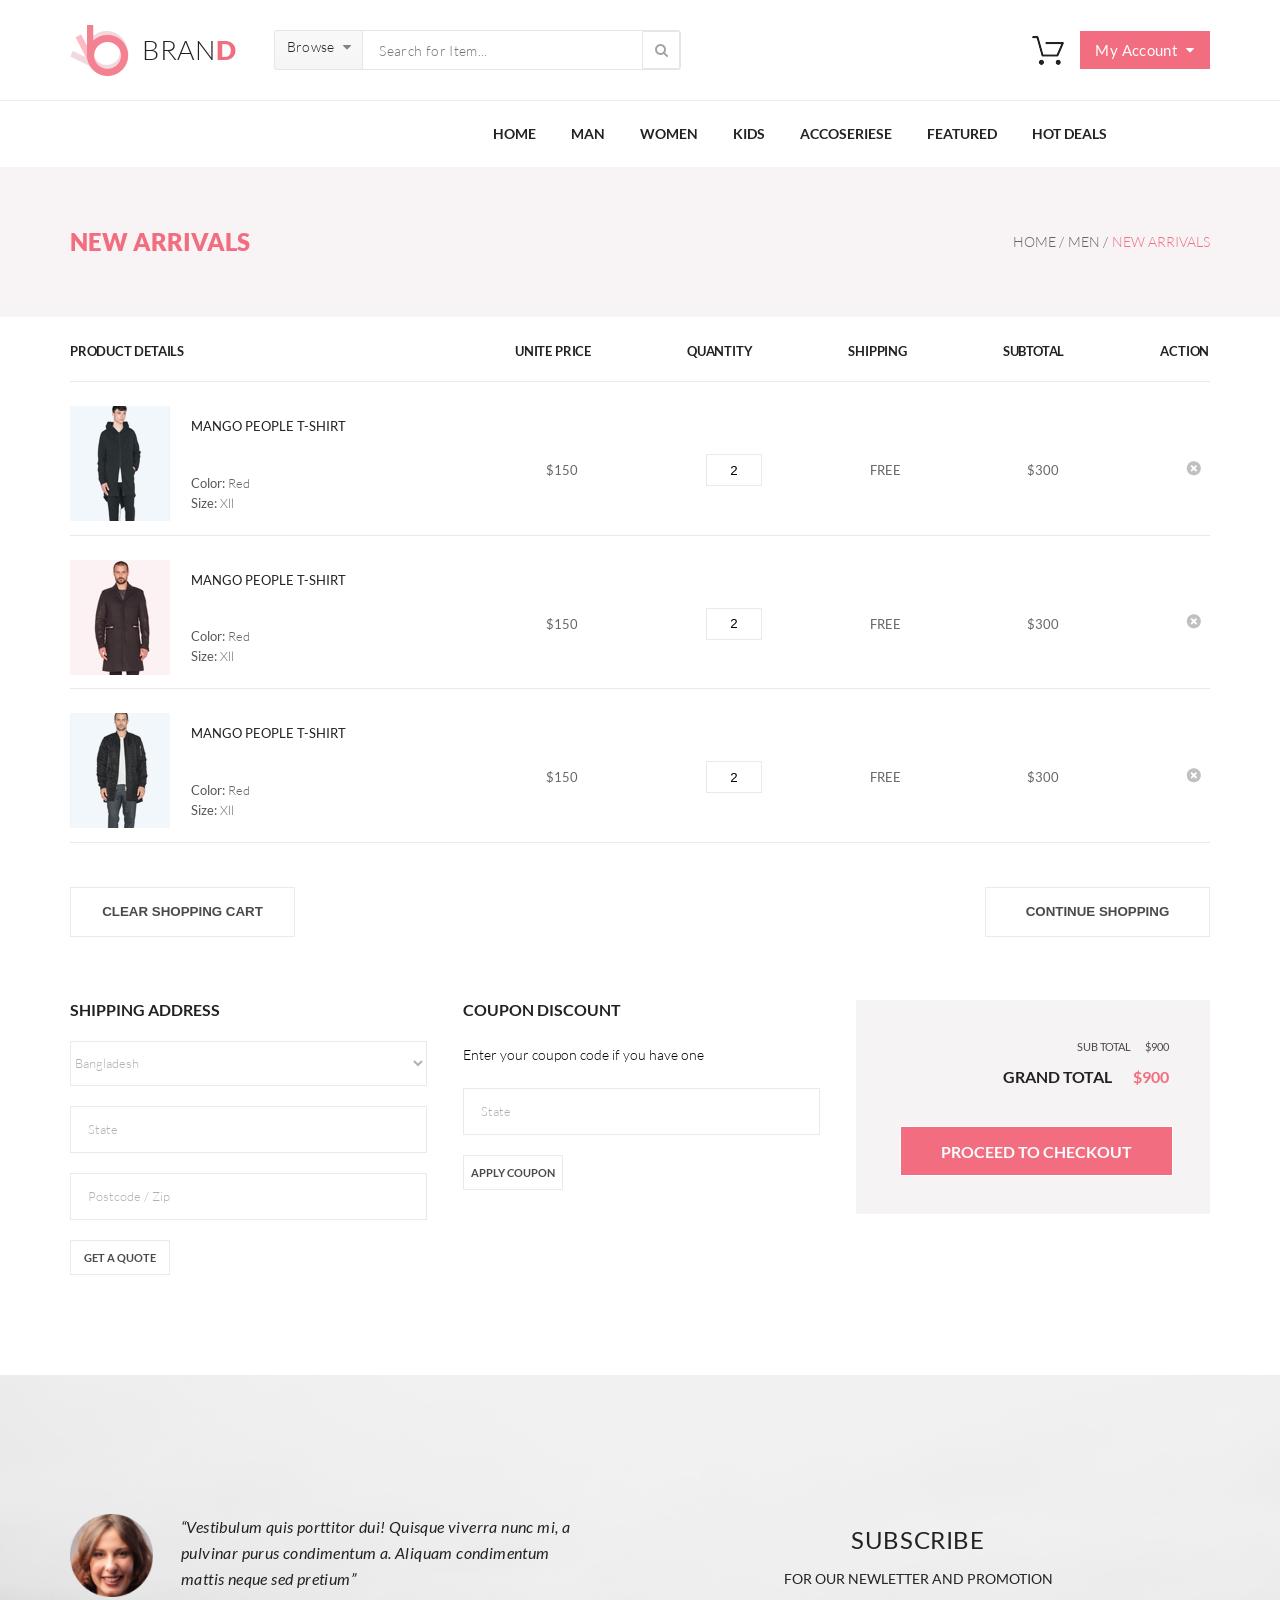
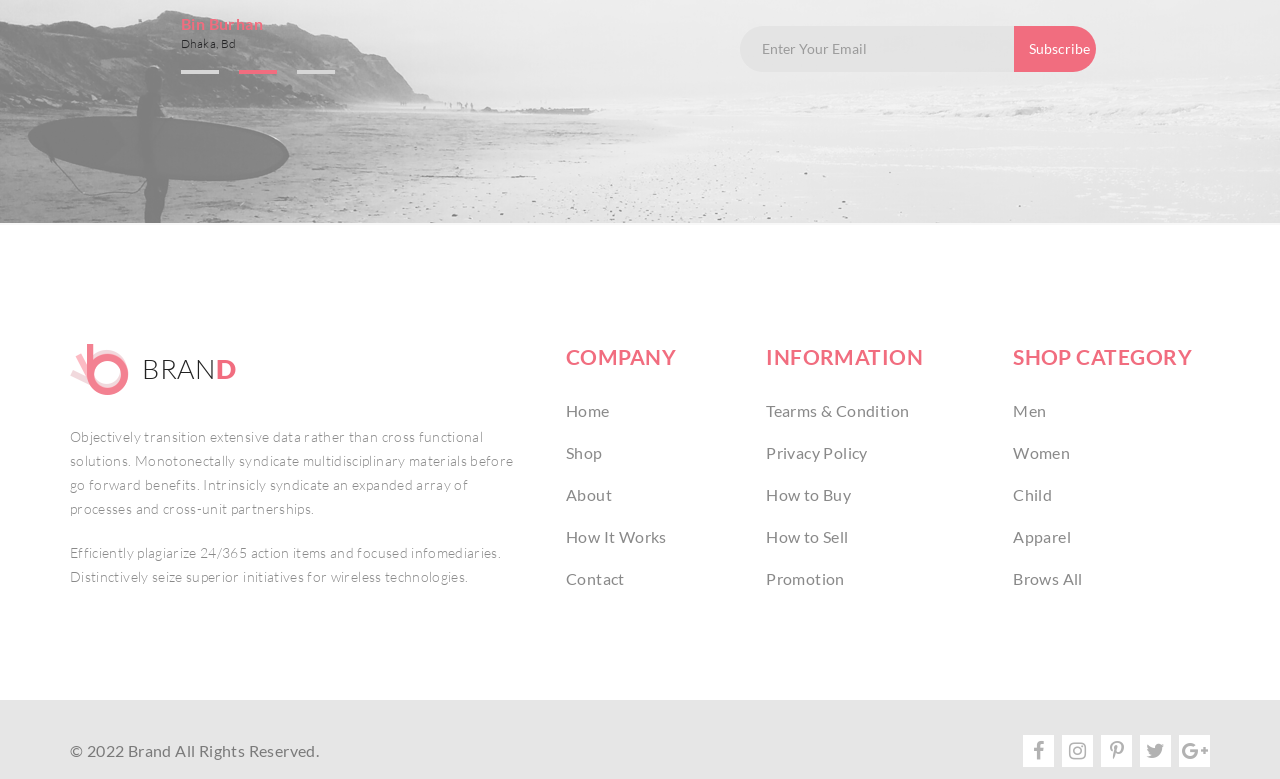
<file: HomeWork11/shoppingCart.html>
<!DOCTYPE html>
<html lang="en">
<head>
    <meta charset="UTF-8">
    <meta name="viewport" content="width=device-width, initial-scale=1.0">
    <title>Product</title>
    <link rel="stylesheet" href="./fonts/stylesheet.css">
    <link rel="stylesheet" href="style.css">
    <link rel="stylesheet" href="https://maxcdn.bootstrapcdn.com/font-awesome/4.5.0/css/font-awesome.min.css">
</head>
<body>
    <header class="heder__border center">
        <div class="heder container">
            <div class="heder__left">
                <div class="heder__left-logo">
                    <a href="index.html" class="heder__left-logo-a">
                        <img class="heder__left-img" src="./img/logo.png" alt="logo">
                        <h2 class="heder__left-h2">BRAN<span class="heder__left-h2-span">D</span></h2>
                    </a>
                </div>
                <div class="heder__left-search">
                    <div class="browse">
                        <details class="browse__details">
                            <summary class="browse__summary"><span class="browse__summary-span">Browse</span></summary>
                            <div class="browse__content">
                                <details class="browse__content-item">
                                    <summary class="browse__content-summary"><span class="browse__content-title">Women</span></summary>
                                    <div class="browse__content-link">
                                        <a href="" class="browse__link">Dresses</a>
                                        <a href="" class="browse__link">Tops</a>
                                        <a href="" class="browse__link">Sweaters/Knits</a>
                                        <a href="" class="browse__link">Jackets/Coats</a>
                                        <a href="" class="browse__link">Blazers</a>
                                        <a href="" class="browse__link">Denim</a>
                                        <a href="" class="browse__link">Leggings/Pants</a>
                                        <a href="" class="browse__link">Skirts/Shorts</a>
                                        <a href="" class="browse__link">Accessories</a>
                                    </div>
                                </details>
                            </div>
                        </details>
                    </div>
                    <div class="heder__left-search-form">
                        <form>
                        <input type="text" placeholder="Search for Item...">
                        <button type="submit"></button>
                        </form>
                    </div>
                </div>
            </div>
            <div class="heder__right">
                <div class="basket">
                    <details class="basket__details">
                        <summary class="basket__summary"><img src="./img/basket.png" alt="basket"></summary>
                        <div class="basket__content">
                            <div class="basket__content-item">
                                <a href="./singlePage.html"><img src="./img/produkt1.png" alt="продукт" class="basket__produkt"></a>
                                <div class="basket__product-info">
                                    <h2 class="basket__produkt-title">Rebox Zane</h2>
                                    <img src="./img/star.png" alt="star" class="basket__produkt-star">
                                    <h2 class="basket__produkt-price">1  x   $250</h2>
                                </div>
                                <img src="./img/__1827.png" alt="отказ" class="basket__rejection">
                            </div>
                            <div class="basket__content-item">
                                <a href="./singlePage.html"><img src="./img/produkt2.png" alt="продукт" class="basket__produkt"></a>
                                <div class="basket__product-info">
                                    <h2 class="basket__produkt-title">Rebox Zane</h2>
                                    <img src="./img/star.png" alt="star" class="basket__produkt-star">
                                    <h2 class="basket__produkt-price">1  x   $250</h2>
                                </div>
                                <img src="./img/__1827.png" alt="отказ" class="basket__rejection">
                            </div>
                            <h2 class="basket__content-total">TOTAL $500.00</h2>
                            <a href="./checkout.html" class="basket__content-link"><button class="basket__content-button">Checkout</button></a>
                            <a href="./shoppingCart.html" class="basket__content-link"><button class="basket__content-button">Go to cart</button></a>
                        </div>
                    </details>
                </div>
                <button class="heder__right-button-account">
                    My Account
                </button>
            </div>
        </div>
    </header>
    <section class="slider center">
        <div class="slider__nav">
            <ul class="slider__nav-menu">
                <li class="nav-menu-list"><a href="index.html" class="slider__nav-link">Home</a></li>
                <li class="nav-menu-list"><a href="#" class="slider__nav-link">Man</a>
                    <div class="mega-box">
                        <div class="mega-box__item">
                            <h3 class="mega-box__title">Man</h3>
                            <a href="" class="mega-box__link">Dresses</a>
                            <a href="" class="mega-box__link">Tops</a>
                            <a href="" class="mega-box__link">Sweaters/Knits</a>
                            <a href="" class="mega-box__link">Jackets/Coats</a>
                            <a href="" class="mega-box__link">Blazers</a>
                            <a href="" class="mega-box__link">Denim</a>
                            <a href="" class="mega-box__link">Leggings/Pants</a>
                            <a href="" class="mega-box__link">Skirts/Shorts</a>
                            <a href="" class="mega-box__link">Accessories </a>
                            <a href="" class="mega-box__link">Bags/Purses</a>
                            <a href="" class="mega-box__link">Swimwear/Underwear</a>
                            <a href="" class="mega-box__link">Nightwear</a>
                            <a href="" class="mega-box__link">Shoes</a>
                            <a href="" class="mega-box__link">Beauty</a>
                        </div>
                        <div class="mega-box__item">
                            <h3 class="mega-box__title">Man</h3>
                            <a href="" class="mega-box__link">Dresses</a>
                            <a href="" class="mega-box__link">Tops</a>
                            <a href="" class="mega-box__link">Sweaters/Knits</a>
                            <a href="" class="mega-box__link">Jackets/Coats</a>
                            <h3 class="mega-box__title  mega-box__title-middlePadding">Man</h3>
                            <a href="" class="mega-box__link">Dresses</a>
                            <a href="" class="mega-box__link">Tops</a>
                            <a href="" class="mega-box__link">Sweaters/Knits</a>
                        </div>
                        <div class="mega-box__item">
                            <h3 class="mega-box__title">Man</h3>
                            <a href="" class="mega-box__link">Dresses</a>
                            <a href="" class="mega-box__link">Tops</a>
                            <a href="" class="mega-box__link">Sweaters/Knits</a>
                            <a href="" class="mega-box__link">Jackets/Coats</a>
                            <a href="#" class="mega-box__link-img">
                                <div class="mega-box__img">
                                    <div class="mega-box__img-text">
                                        <p>Super</p>
                                        <p>sale!</p>
                                    </div>
                                </div>
                            </a>
                        </div>

                    </div>
                </li>
                <li class="nav-menu-list"><a href="#" class="slider__nav-link">Women</a>
                    <div class="mega-box">
                        <div class="mega-box__item">
                            <h3 class="mega-box__title">Women</h3>
                            <a href="" class="mega-box__link">Dresses</a>
                            <a href="" class="mega-box__link">Tops</a>
                            <a href="" class="mega-box__link">Sweaters/Knits</a>
                            <a href="" class="mega-box__link">Jackets/Coats</a>
                            <a href="" class="mega-box__link">Blazers</a>
                            <a href="" class="mega-box__link">Denim</a>
                            <a href="" class="mega-box__link">Leggings/Pants</a>
                            <a href="" class="mega-box__link">Skirts/Shorts</a>
                            <a href="" class="mega-box__link">Accessories </a>
                            <a href="" class="mega-box__link">Bags/Purses</a>
                            <a href="" class="mega-box__link">Swimwear/Underwear</a>
                            <a href="" class="mega-box__link">Nightwear</a>
                            <a href="" class="mega-box__link">Shoes</a>
                            <a href="" class="mega-box__link">Beauty</a>
                        </div>
                        <div class="mega-box__item">
                            <h3 class="mega-box__title">Women</h3>
                            <a href="" class="mega-box__link">Dresses</a>
                            <a href="" class="mega-box__link">Tops</a>
                            <a href="" class="mega-box__link">Sweaters/Knits</a>
                            <a href="" class="mega-box__link">Jackets/Coats</a>
                            <h3 class="mega-box__title  mega-box__title-middlePadding">Women</h3>
                            <a href="" class="mega-box__link">Dresses</a>
                            <a href="" class="mega-box__link">Tops</a>
                            <a href="" class="mega-box__link">Sweaters/Knits</a>
                        </div>
                        <div class="mega-box__item">
                            <h3 class="mega-box__title">Women</h3>
                            <a href="" class="mega-box__link">Dresses</a>
                            <a href="" class="mega-box__link">Tops</a>
                            <a href="" class="mega-box__link">Sweaters/Knits</a>
                            <a href="" class="mega-box__link">Jackets/Coats</a>
                            <a href="#" class="mega-box__link-img">
                                <div class="mega-box__img">
                                    <div class="mega-box__img-text">
                                        <p>Super</p>
                                        <p>sale!</p>
                                    </div>
                                </div>
                            </a>
                        </div>

                    </div>
                </li>
                <li class="nav-menu-list"><a href="#" class="slider__nav-link">Kids</a>
                    <div class="mega-box">
                        <div class="mega-box__item">
                            <h3 class="mega-box__title">Kids</h3>
                            <a href="" class="mega-box__link">Dresses</a>
                            <a href="" class="mega-box__link">Tops</a>
                            <a href="" class="mega-box__link">Sweaters/Knits</a>
                            <a href="" class="mega-box__link">Jackets/Coats</a>
                            <a href="" class="mega-box__link">Blazers</a>
                            <a href="" class="mega-box__link">Denim</a>
                            <a href="" class="mega-box__link">Leggings/Pants</a>
                            <a href="" class="mega-box__link">Skirts/Shorts</a>
                            <a href="" class="mega-box__link">Accessories </a>
                            <a href="" class="mega-box__link">Bags/Purses</a>
                            <a href="" class="mega-box__link">Swimwear/Underwear</a>
                            <a href="" class="mega-box__link">Nightwear</a>
                            <a href="" class="mega-box__link">Shoes</a>
                            <a href="" class="mega-box__link">Beauty</a>
                        </div>
                        <div class="mega-box__item">
                            <h3 class="mega-box__title">Kids</h3>
                            <a href="" class="mega-box__link">Dresses</a>
                            <a href="" class="mega-box__link">Tops</a>
                            <a href="" class="mega-box__link">Sweaters/Knits</a>
                            <a href="" class="mega-box__link">Jackets/Coats</a>
                            <h3 class="mega-box__title  mega-box__title-middlePadding">Kids</h3>
                            <a href="" class="mega-box__link">Dresses</a>
                            <a href="" class="mega-box__link">Tops</a>
                            <a href="" class="mega-box__link">Sweaters/Knits</a>
                        </div>
                        <div class="mega-box__item">
                            <h3 class="mega-box__title">Kids</h3>
                            <a href="" class="mega-box__link">Dresses</a>
                            <a href="" class="mega-box__link">Tops</a>
                            <a href="" class="mega-box__link">Sweaters/Knits</a>
                            <a href="" class="mega-box__link">Jackets/Coats</a>
                            <a href="#" class="mega-box__link-img">
                                <div class="mega-box__img">
                                    <div class="mega-box__img-text">
                                        <p>Super</p>
                                        <p>sale!</p>
                                    </div>
                                </div>
                            </a>
                        </div>
                    </div>
                </li>
                <li class="nav-menu-list last"><a href="#" class="slider__nav-link">Accoseriese</a>
                    <div class="mega-box">
                        <div class="mega-box__item">
                            <h3 class="mega-box__title">Accoseriese</h3>
                            <a href="" class="mega-box__link">Dresses</a>
                            <a href="" class="mega-box__link">Tops</a>
                            <a href="" class="mega-box__link">Sweaters/Knits</a>
                            <a href="" class="mega-box__link">Jackets/Coats</a>
                            <a href="" class="mega-box__link">Blazers</a>
                            <a href="" class="mega-box__link">Denim</a>
                            <a href="" class="mega-box__link">Leggings/Pants</a>
                            <a href="" class="mega-box__link">Skirts/Shorts</a>
                            <a href="" class="mega-box__link">Accessories </a>
                            <a href="" class="mega-box__link">Bags/Purses</a>
                            <a href="" class="mega-box__link">Swimwear/Underwear</a>
                            <a href="" class="mega-box__link">Nightwear</a>
                            <a href="" class="mega-box__link">Shoes</a>
                            <a href="" class="mega-box__link">Beauty</a>
                        </div>
                        <div class="mega-box__item">
                            <h3 class="mega-box__title">Accoseriese</h3>
                            <a href="" class="mega-box__link">Dresses</a>
                            <a href="" class="mega-box__link">Tops</a>
                            <a href="" class="mega-box__link">Sweaters/Knits</a>
                            <a href="" class="mega-box__link">Jackets/Coats</a>
                            <h3 class="mega-box__title  mega-box__title-middlePadding">Accoseriese</h3>
                            <a href="" class="mega-box__link">Dresses</a>
                            <a href="" class="mega-box__link">Tops</a>
                            <a href="" class="mega-box__link">Sweaters/Knits</a>
                        </div>
                        <div class="mega-box__item">
                            <h3 class="mega-box__title">Accoseriese</h3>
                            <a href="" class="mega-box__link">Dresses</a>
                            <a href="" class="mega-box__link">Tops</a>
                            <a href="" class="mega-box__link">Sweaters/Knits</a>
                            <a href="" class="mega-box__link">Jackets/Coats</a>
                            <a href="#" class="mega-box__link-img">
                                <div class="mega-box__img">
                                    <div class="mega-box__img-text">
                                        <p>Super</p>
                                        <p>sale!</p>
                                    </div>
                                </div>
                            </a>
                        </div>
                    </div>
                </li>
                <li class="nav-menu-list last"><a href="#" class="slider__nav-link">Featured</a>
                    <div class="mega-box">
                        <div class="mega-box__item">
                            <h3 class="mega-box__title">Featured</h3>
                            <a href="" class="mega-box__link">Dresses</a>
                            <a href="" class="mega-box__link">Tops</a>
                            <a href="" class="mega-box__link">Sweaters/Knits</a>
                            <a href="" class="mega-box__link">Jackets/Coats</a>
                            <a href="" class="mega-box__link">Blazers</a>
                            <a href="" class="mega-box__link">Denim</a>
                            <a href="" class="mega-box__link">Leggings/Pants</a>
                            <a href="" class="mega-box__link">Skirts/Shorts</a>
                            <a href="" class="mega-box__link">Accessories </a>
                            <a href="" class="mega-box__link">Bags/Purses</a>
                            <a href="" class="mega-box__link">Swimwear/Underwear</a>
                            <a href="" class="mega-box__link">Nightwear</a>
                            <a href="" class="mega-box__link">Shoes</a>
                            <a href="" class="mega-box__link">Beauty</a>
                        </div>
                        <div class="mega-box__item">
                            <h3 class="mega-box__title">Featured</h3>
                            <a href="" class="mega-box__link">Dresses</a>
                            <a href="" class="mega-box__link">Tops</a>
                            <a href="" class="mega-box__link">Sweaters/Knits</a>
                            <a href="" class="mega-box__link">Jackets/Coats</a>
                            <h3 class="mega-box__title  mega-box__title-middlePadding">Featured</h3>
                            <a href="" class="mega-box__link">Dresses</a>
                            <a href="" class="mega-box__link">Tops</a>
                            <a href="" class="mega-box__link">Sweaters/Knits</a>
                        </div>
                        <div class="mega-box__item">
                            <h3 class="mega-box__title">Featured</h3>
                            <a href="" class="mega-box__link">Dresses</a>
                            <a href="" class="mega-box__link">Tops</a>
                            <a href="" class="mega-box__link">Sweaters/Knits</a>
                            <a href="" class="mega-box__link">Jackets/Coats</a>
                            <a href="#" class="mega-box__link-img">
                                <div class="mega-box__img">
                                    <div class="mega-box__img-text">
                                        <p>Super</p>
                                        <p>sale!</p>
                                    </div>
                                </div>
                            </a>
                        </div>

                    </div>
                </li>
                <li class="nav-menu-list last"><a href="#" class="slider__nav-link">Hot Deals</a>
                    <div class="mega-box">
                        <div class="mega-box__item">
                            <h3 class="mega-box__title">Hot Deals</h3>
                            <a href="" class="mega-box__link">Dresses</a>
                            <a href="" class="mega-box__link">Tops</a>
                            <a href="" class="mega-box__link">Sweaters/Knits</a>
                            <a href="" class="mega-box__link">Jackets/Coats</a>
                            <a href="" class="mega-box__link">Blazers</a>
                            <a href="" class="mega-box__link">Denim</a>
                            <a href="" class="mega-box__link">Leggings/Pants</a>
                            <a href="" class="mega-box__link">Skirts/Shorts</a>
                            <a href="" class="mega-box__link">Accessories </a>
                            <a href="" class="mega-box__link">Bags/Purses</a>
                            <a href="" class="mega-box__link">Swimwear/Underwear</a>
                            <a href="" class="mega-box__link">Nightwear</a>
                            <a href="" class="mega-box__link">Shoes</a>
                            <a href="" class="mega-box__link">Beauty</a>
                        </div>
                        <div class="mega-box__item">
                            <h3 class="mega-box__title">Hot Deals</h3>
                            <a href="" class="mega-box__link">Dresses</a>
                            <a href="" class="mega-box__link">Tops</a>
                            <a href="" class="mega-box__link">Sweaters/Knits</a>
                            <a href="" class="mega-box__link">Jackets/Coats</a>
                            <h3 class="mega-box__title  mega-box__title-middlePadding">Hot Deals</h3>
                            <a href="" class="mega-box__link">Dresses</a>
                            <a href="" class="mega-box__link">Tops</a>
                            <a href="" class="mega-box__link">Sweaters/Knits</a>
                        </div>
                        <div class="mega-box__item">
                            <h3 class="mega-box__title">Hot Deals</h3>
                            <a href="" class="mega-box__link">Dresses</a>
                            <a href="" class="mega-box__link">Tops</a>
                            <a href="" class="mega-box__link">Sweaters/Knits</a>
                            <a href="" class="mega-box__link">Jackets/Coats</a>
                            <a href="#" class="mega-box__link-img">
                                <div class="mega-box__img">
                                    <div class="mega-box__img-text">
                                        <p>Super</p>
                                        <p>sale!</p>
                                    </div>
                                </div>
                            </a>
                        </div>
                    </div>
                </li>
            </ul>
        </div>
    </section>
    <section class="sliderBaner">
        <div class="sliderBaner__title  container">
            <div class="sliderBaner__title-heading">
                <h1 class="sliderBaner__title-heading-h1">New Arrivals</h1>
            </div>
            <div class="sliderBaner__title-nav">
                <a href="./index.html" class="sliderBaner__banner-product-link">Home /</a>
                <a href="#" class="sliderBaner__banner-product-link">Men /</a>
                <a href="#" class="sliderBaner__banner-product-link sliderBaner__banner-product-link1">New Arrivals</a>
            </div>
        </div>
    </section>
    <section class="shoppingCart center">
        <div class="shoppingCart__content container">
            <div class="shoppingCart__content-title">
                <h2 class="shoppingCart__content-title-item shoppingCart__content-title-item-first">Product Details</h2>
                <h2 class="shoppingCart__content-title-item">Unite Price</h2>
                <h2 class="shoppingCart__content-title-item">Quantity</h2>
                <h2 class="shoppingCart__content-title-item">Shipping</h2>
                <h2 class="shoppingCart__content-title-item">Subtotal</h2>
                <h2 class="shoppingCart__content-title-item">Action</h2>
            </div>
            <div class="shoppingCart__content-item">
                <div class="shoppingCart__content-item-info">
                    <a class="shoppingCart__content-item-info-img" href="singlePage.html"><img class="shoppingCart__content-item-img"
                            src="img/shoppingCartProduct1.png" alt=""></a>
                    <div class="shoppingCart__content-item-description">
                        <h3 class="shoppingCart__content-item-name">Mango People T-shirt</h3>
                        <span class="shoppingCart__content-item-colorSize">Color:
                            <span class="shoppingCart__content-item-colorSize-data">Red</span><br>
                            Size: <span class="shoppingCart__content-item-colorSize-data">Xll</span>
                        </span>
                    </div>
                </div>
                <span class="shoppingCart__content-item-price">$150</span>
                <input class="shoppingCart__content-item-inputField" type="text" name="" id="" value="2">
                <span class="shoppingCart__content-item-shipping">FREE</span>
                <span class="shoppingCart__content-item-subtotal">$300</span>
                <a class="shoppingCart__content-item-action" href="#"><img src="./img/remove_icon.png"
                    alt="del"></a>
            </div>
            <div class="shoppingCart__content-item">
                <div class="shoppingCart__content-item-info">
                    <a class="shoppingCart__content-item-info-img" href="singlePage.html"><img class="shoppingCart__content-item-img"
                            src="img/shoppingCartProduct2.png" alt=""></a>
                    <div class="shoppingCart__content-item-description">
                        <h3 class="shoppingCart__content-item-name">Mango People T-shirt</h3>
                        <span class="shoppingCart__content-item-colorSize">Color:
                            <span class="shoppingCart__content-item-colorSize-data">Red</span><br>
                            Size: <span class="shoppingCart__content-item-colorSize-data">Xll</span>
                        </span>
                    </div>
                </div>
                <span class="shoppingCart__content-item-price">$150</span>
                <input class="shoppingCart__content-item-inputField" type="text" name="" id="" value="2">
                <span class="shoppingCart__content-item-shipping">FREE</span>
                <span class="shoppingCart__content-item-subtotal">$300</span>
                <a class="shoppingCart__content-item-action" href="#"><img src="./img/remove_icon.png"
                    alt="del"></a>
            </div>
            <div class="shoppingCart__content-item">
                <div class="shoppingCart__content-item-info">
                    <a class="shoppingCart__content-item-info-img" href="singlePage.html"><img class="shoppingCart__content-item-img"
                            src="img/shoppingCartProduct3.png" alt=""></a>
                    <div class="shoppingCart__content-item-description">
                        <h3 class="shoppingCart__content-item-name">Mango People T-shirt</h3>
                        <span class="shoppingCart__content-item-colorSize">Color:
                            <span class="shoppingCart__content-item-colorSize-data">Red</span><br>
                            Size: <span class="shoppingCart__content-item-colorSize-data">Xll</span>
                        </span>
                    </div>
                </div>
                <span class="shoppingCart__content-item-price">$150</span>
                <input class="shoppingCart__content-item-inputField" type="text" name="" id="" value="2">
                <span class="shoppingCart__content-item-shipping">FREE</span>
                <span class="shoppingCart__content-item-subtotal">$300</span>
                <a class="shoppingCart__content-item-action" href="#"><img src="./img/remove_icon.png"
                    alt="del"></a>
            </div>
        </div>
        <div class="shoppingCart__button container">
            <button class="shoppingCart__button-item">cLEAR SHOPPING CART</button>
            <button class="shoppingCart__button-item">cONTINUE sHOPPING</button>
        </div>
        <div class="shoppingCart__info container">
            <div class="shoppingCart__info-addres">
                <h2 class="shoppingCart__info-title">Shipping Address</h2>
                <select class="shoppingCart__info-select" name="" id="">
                    <option selected="selected">Bangladesh</option>
                </select>
                <input class="shoppingCart__info-input" type="text" value="State">
                <input class="shoppingCart__info-input" type="int" value="Postcode / Zip">
                <button class="shoppingCart__info-button">Get a Quote</button>
            </div>
            <div class="shoppingCart__info-discount">
                <h2 class="shoppingCart__info-title">Coupon Discount</h2>
                <span class="shoppingCart__info-discount-description">Enter your coupon code if you have one</span>
                <input class="shoppingCart__info-input" type="text" value="State">
                <button class="shoppingCart__info-button">Apply coupon</button>
            </div>
            <div class="shoppingCart__info-checkout">
                <p class="shoppingCart__info-checkout-price">Sub total&nbsp;&nbsp;&nbsp;&nbsp;&nbsp;&nbsp;&nbsp;$900</p>
                <p class="shoppingCart__info-checkout-priceFinal">GRAND TOTAL&nbsp;&nbsp;&nbsp;&nbsp;&nbsp;&nbsp;&nbsp;<span                  class="shoppingCart__info-checkout-priceFinal-colored">$900</span></p>
                <a href="checkout.html"><button            class="shoppingCart__info-checkout-button">Proceed to checkout</button></a>
            </div>
        </div>
    </section>
    <footer class="footer">
        <section class="footer__subscribe">
            <div class="footer__subscribe-beckgraund">
                <div class="footer__subscribe-position container">
                    <div class="footer__subscribe-info">
                        <img src="./img/subsc_photo.png" alt="">
                        <div class="footer__subscribe-info-text">
                            <p>“Vestibulum quis porttitor dui! Quisque viverra nunc mi, 
                                a pulvinar purus condimentum a. Aliquam condimentum mattis neque sed pretium”</p>
                            <h3>Bin Burhan <span>Dhaka, Bd</span></h3>
                            <div class="footer__subscribe-rectangle">
                                <div class="footer__rectangle__1"></div>
                                <div class="footer__rectangle__2"></div>
                                <div class="footer__rectangle__1"></div>
                            </div>
                        </div>
                    </div>
                    <div class="footer__subscribe-subsc">
                        <div class="footer__subscribe-subsc-text">
                            <h2>SUBSCRIBE </h2>
                            <p>FOR OUR NEWLETTER AND PROMOTION</p>
                        </div>
                        <div class="footer__subscribe-subsc-form">
                            <form action="#">
                                <input required type="email" placeholder="Enter Your Email">
                                <button type="submit">Subscribe</button>
                            </form>
                        </div>
                    </div>
                </div>
            </div>
        </section>
        <section class="footer__info container">
            <div class="footer__info-brand">
                <div class="heder__left-logo">
                    <a href="index.html" class="heder__left-logo-a">
                        <img class="heder__left-img" src="./img/logo.png" alt="logo">
                        <h2 class="heder__left-h2">BRAN<span class="heder__left-h2-span">D</span></h2>
                    </a>
                </div>
                <article>
                    <p>Objectively transition extensive data rather than cross functional solutions. Monotonectally syndicate multidisciplinary materials before go forward benefits. Intrinsicly syndicate an expanded array of processes and cross-unit partnerships.</p>
                    <p>
                        Efficiently plagiarize 24/365 action items and focused infomediaries.
                        Distinctively seize superior initiatives for wireless technologies. Dynamically optimize.
                    </p>
                    <p>
                        Objectively strategize seamless relationships via resource sucking testing procedures. Proactively cultivate next-generation results for value-added methodologies. Dynamically plagiarize unique methodologies after performance based methodologies. Monotonectally empower stand-alone mindshare rather than ubiquitous opportunities. Dynamically orchestrate resource sucking scenarios after alternative synergy.
                    </p>
                    <p>
                        Compellingly envisioneer corporate methods of empowerment before standards compliant technologies. Objectively facilitate progressive.
                    </p>
                </article>
            </div>
            <div class="footer__info-box">
                <div class="footer__info-box-item">
                    <h3>COMPANY</h3>
                    <a href="#" class="footer__info-box-item-link">Home </a>
                    <a href="#" class="footer__info-box-item-link">Shop</a>
                    <a href="#" class="footer__info-box-item-link">About</a>
                    <a href="#" class="footer__info-box-item-link">How It Works</a>
                    <a href="#" class="footer__info-box-item-link">Contact</a>
                </div>
                <div class="footer__info-box-item">
                    <h3>INFORMATION</h3>
                    <a href="#" class="footer__info-box-item-link">Tearms & Condition</a>
                    <a href="#" class="footer__info-box-item-link">Privacy Policy</a>
                    <a href="#" class="footer__info-box-item-link">How to Buy</a>
                    <a href="#" class="footer__info-box-item-link">How to Sell</a>
                    <a href="#" class="footer__info-box-item-link">Promotion</a>
                </div>
                <div class="footer__info-box-item">
                    <h3>SHOP CATEGORY</h3>
                    <a href="#" class="footer__info-box-item-link">Men</a>
                    <a href="#" class="footer__info-box-item-link">Women</a>
                    <a href="#" class="footer__info-box-item-link">Child</a>
                    <a href="#" class="footer__info-box-item-link">Apparel</a>
                    <a href="#" class="footer__info-box-item-link">Brows All</a>
                </div>
            </div>
        </section>
        <section class="footer__footer">
            <div class="footer__nav container">
                <p>© 2022  Brand  All Rights Reserved.</p>
                <div class="footer__nav-icons">
                    <a href="#" class="fa fa-facebook"></a>
                    <a href="#" class="fa fa-instagram"></a>
                    <a href="#" class="fa fa-pinterest-p"></a>
                    <a href="#" class="fa fa-twitter"></a>
                    <a href="#" class="fa fa-google-plus"></a>
                </div>
            </div>
        </section>
    </footer>

    <script src="./script.js"></script>
</body>
</html>
</file>
<file: HomeWork11/fonts/stylesheet.css>
@font-face {
    font-family: 'Lato';
    src: url('Lato-Bold.woff2') format('woff2');
    font-weight: bold;
    font-style: normal;
    font-display: swap;
}

@font-face {
    font-family: 'Lato';
    src: url('Lato-Italic.woff2') format('woff2');
    font-weight: normal;
    font-style: italic;
    font-display: swap;
}

@font-face {
    font-family: 'Lato Hairline';
    src: url('Lato-HairlineItalic.woff2') format('woff2');
    font-weight: 300;
    font-style: italic;
    font-display: swap;
}

@font-face {
    font-family: 'Lato';
    src: url('Lato-BoldItalic.woff2') format('woff2');
    font-weight: bold;
    font-style: italic;
    font-display: swap;
}

@font-face {
    font-family: 'Lato';
    src: url('Lato-Regular.woff2') format('woff2');
    font-weight: normal;
    font-style: normal;
    font-display: swap;
}

@font-face {
    font-family: 'Lato Hairline';
    src: url('Lato-Hairline.woff2') format('woff2');
    font-weight: 300;
    font-style: normal;
    font-display: swap;
}

@font-face {
    font-family: 'Lato';
    src: url('Lato-BlackItalic.woff2') format('woff2');
    font-weight: 900;
    font-style: italic;
    font-display: swap;
}

@font-face {
    font-family: 'Lato';
    src: url('Lato-Black.woff2') format('woff2');
    font-weight: 900;
    font-style: normal;
    font-display: swap;
}

@font-face {
    font-family: 'Lato';
    src: url('Lato-Light.woff2') format('woff2');
    font-weight: 300;
    font-style: normal;
    font-display: swap;
}

@font-face {
    font-family: 'Lato';
    src: url('Lato-LightItalic.woff2') format('woff2');
    font-weight: 300;
    font-style: italic;
    font-display: swap;
}
</file>
<file: HomeWork11/style.css>
.footer__subscribe {
  height: 449px;
  background-image: url(./img/footer_font.png);
  background-repeat: no-repeat;
  background-position: center;
}
.footer__subscribe-beckgraund {
  background: rgba(242, 242, 242, 0.5);
  height: 450px;
}
.footer__subscribe-position {
  display: flex;
  height: 438px;
  align-items: center;
}
.footer__subscribe-info {
  display: flex;
  max-width: 50%;
  gap: 28px;
}
.footer__subscribe-info img {
  width: 83px;
  height: 83px;
  display: flex;
  max-width: 50%;
  gap: 28px;
}
.footer__subscribe-info-text {
  display: flex;
  flex-direction: column;
  gap: 19px;
}
.footer__subscribe-info-text p {
  font-family: Lato;
  font-size: 16px;
  line-height: 26px;
  font-weight: 400;
  font-style: italic;
  letter-spacing: 0.025em;
  color: #222224;
  padding-right: 65px;
}
.footer__subscribe-info-text h3 {
  font-family: Lato;
  font-size: 16px;
  line-height: 26px;
  font-weight: 700;
  letter-spacing: 0.025em;
  color: #f16d7f;
  display: flex;
  flex-direction: column;
}
.footer__subscribe-info-text span {
  font-size: 12px;
  line-height: 14px;
  font-weight: 300;
  color: #222224;
}
.footer__rectangle__1 {
  width: 38px;
  height: 4px;
  background: #d6d6d6;
}
.footer__rectangle__2 {
  width: 38px;
  height: 4px;
  background-color: #f16d7f;
}
.footer__subscribe-rectangle {
  display: flex;
  gap: 20px;
}
.footer__subscribe-subsc {
  display: flex;
  flex-direction: column;
  gap: 35px;
  padding-left: 100px;
}
.footer__subscribe-subsc-text {
  text-align: center;
}
.footer__subscribe-subsc-text h2 {
  font-family: Lato;
  font-size: 24px;
  line-height: 54px;
  font-weight: 400;
  text-transform: uppercase;
  letter-spacing: 0.025em;
  color: #222224;
}
.footer__subscribe-subsc-text p {
  font-family: Lato;
  font-size: 14px;
  line-height: 24px;
  font-weight: 400;
  text-transform: none;
  color: #222224;
}
.footer__subscribe-subsc-form form {
  width: 356px;
  height: 49px;
  display: flex;
  justify-content: center;
}
.footer__subscribe-subsc-form input {
  width: 334px;
  height: 46px;
  font-family: "Lato";
  font-style: normal;
  font-weight: 400;
  font-size: 14px;
  line-height: 17px;
  display: flex;
  align-items: center;
  color: #222224;
  opacity: 0.67;
  background: #e1e1e1;
  border-radius: 23px 0 0 23px;
  border-bottom-left-radius: 23px;
  position: relative;
  z-index: 1;
  overflow: hidden;
  padding-left: 22px;
  border: none;
}
.footer__subscribe-subsc-form button {
  width: 104px;
  height: 46px;
  font-family: "Lato";
  font-style: normal;
  font-weight: 400;
  font-size: 14px;
  line-height: 17px;
  display: flex;
  align-items: center;
  color: #FFFFFF;
  background: #f16d7f;
  cursor: pointer;
  border-radius: 0 23px 23px 0;
  vertical-align: middle;
  padding-left: 15px;
  border: none;
}
.footer__info-brand article {
  font-family: Lato;
  font-size: 14px;
  line-height: 24px;
  font-weight: 300;
  letter-spacing: 0.025em;
  color: #898989;
  height: 170px;
  overflow: auto;
}
.footer__info-brand article::-webkit-scrollbar {
  display: none;
}
.footer__info-brand p {
  padding-bottom: 20px;
}
.footer__info-brand {
  max-width: 40%;
  display: flex;
  flex-direction: column;
  gap: 30px;
}
.footer__info {
  display: flex;
  gap: 40px;
  padding-top: 120px;
  padding-bottom: 100px;
}
.footer__info-box {
  display: flex;
  gap: 90px;
}
.footer__info-box-item h3 {
  padding-bottom: 20px;
}
.footer__info-box-item-link {
  display: block;
  font-family: Lato;
  font-size: 16px;
  line-height: 42px;
  font-weight: 400;
  letter-spacing: 0.025em;
  color: #898989;
}
.footer__info-box-item-link:hover {
  color: #f16d7f;
}
.footer__info-box-item {
  font-family: Lato;
  font-size: 18px;
  line-height: 26px;
  font-weight: 700;
  letter-spacing: 0.025em;
  color: #f16d7f;
}
.footer__footer {
  height: 79px;
  background-color: #e6e6e6;
}
.footer__nav {
  display: flex;
  justify-content: space-between;
  align-items: center;
  padding-top: 30px;
}
.footer__nav p {
  font-family: Lato;
  font-size: 16px;
  line-height: 42px;
  font-weight: 400;
  letter-spacing: 0.025em;
  color: #7a7a7a;
}
.footer__nav-icons a {
  display: flex;
  font-size: 20px;
  align-items: center;
  justify-content: center;
}
.footer__nav-icons {
  display: flex;
  gap: 8px;
}

.fa-facebook {
  width: 31px;
  height: 32px;
  background: #FFFFFF;
  color: #b2b2b2;
}

.fa-facebook:hover {
  background: #f16d7f;
  color: #FFFFFF;
}
.fa-facebook:hover svg:hover {
  fill: white;
}

.fa-instagram {
  width: 31px;
  height: 32px;
  background: #FFFFFF;
  color: #b2b2b2;
}

.fa-instagram:hover {
  background: #f16d7f;
  color: #FFFFFF;
}
.fa-instagram:hover svg:hover {
  fill: white;
}

.fa-pinterest-p {
  width: 31px;
  height: 32px;
  background: #FFFFFF;
  color: #b2b2b2;
}

.fa-pinterest-p:hover {
  background: #f16d7f;
  color: #FFFFFF;
}
.fa-pinterest-p:hover svg:hover {
  fill: white;
}

.fa-twitter {
  width: 31px;
  height: 32px;
  background: #FFFFFF;
  color: #b2b2b2;
}

.fa-twitter:hover {
  background: #f16d7f;
  color: #FFFFFF;
}
.fa-twitter:hover svg:hover {
  fill: white;
}

.fa-google-plus {
  width: 31px;
  height: 32px;
  background: #FFFFFF;
  color: #b2b2b2;
}

.fa-google-plus:hover {
  background: #f16d7f;
  color: #FFFFFF;
}
.fa-google-plus:hover svg:hover {
  fill: white;
}

.product {
  display: flex;
  flex-direction: column;
  align-items: center;
  padding-bottom: 110px;
}
.product__title-dsc {
  font-family: Lato;
  font-size: 30px;
  line-height: 54px;
  font-weight: 700;
  letter-spacing: 0.025em;
  color: #222222;
}
.product__title-text {
  font-family: Lato;
  font-size: 14px;
  line-height: 54px;
  font-weight: 400;
  letter-spacing: 0.025em;
  color: #9f9f9f;
}
.product__title {
  display: flex;
  flex-direction: column;
  align-items: center;
}
.product__card {
  width: 261px;
  position: relative;
}
.product__card:hover {
  box-shadow: 0px 5px 8px 0px rgba(0, 0, 0, 0.15);
}
.product__card:hover .product__card-img {
  filter: brightness(30%);
}
.product__card:hover .product__card-add-box {
  display: flex;
}
.product__card-text-dsc {
  font-family: Lato;
  font-size: 13px;
  line-height: 1.2;
  font-weight: 400;
  text-transform: uppercase;
  color: #222222;
}
.product__card-text-price {
  font-family: Lato;
  font-size: 16px;
  line-height: 1.2;
  font-weight: 700;
  text-transform: uppercase;
  color: #f16d7f;
}
.product__card-text {
  display: flex;
  flex-direction: column;
  gap: 17px;
  padding: 20px 14px;
}
.product__card-link-add {
  display: flex;
  gap: 10px;
  padding: 10px;
  font-family: Lato;
  font-size: 13px;
  line-height: 1.2;
  font-weight: 700;
  color: #fff;
  border: 1px solid #fff;
  align-items: center;
  pointer-events: all;
}
.product__card-link-add:hover {
  box-shadow: 0 0 10px 0 #fff;
}
.product__card-add-box {
  position: absolute;
  top: 98px;
  display: none;
  justify-content: center;
  width: 100%;
  pointer-events: none;
}
.product__section-card {
  display: flex;
  flex-wrap: wrap;
  justify-content: space-between;
  gap: 32px;
  padding: 60px 0;
}
.product__button {
  width: 212px;
  height: 48px;
  background-color: #f16d7f;
  border: 0px solid #f16d7f;
  font-family: Lato;
  font-size: 16px;
  line-height: 54px;
  font-weight: 700;
  letter-spacing: 0.025em;
  color: #ffffff;
  cursor: pointer;
  display: flex;
  align-items: center;
  flex-direction: row-reverse;
  justify-content: center;
  gap: 8px;
}
.product__button::before {
  content: "\f178";
  font-family: FontAwesome;
  font-size: 14px;
  line-height: 32px;
  font-weight: 400;
  letter-spacing: 0.025em;
  color: #ffffff;
}
.product__button:hover {
  border: 1px solid #f16d7f;
  color: #f16d7f;
  background: #ffffff;
}
.product__button:hover:before {
  color: #f16d7f;
}

.feature {
  background-color: #222224;
  height: 528px;
  display: flex;
  flex-direction: row;
  justify-content: space-between;
}
.feature__banner {
  position: relative;
}
.feature__banner-img {
  position: absolute;
}
.feature__banner-blackout {
  position: absolute;
}
.feature__banner-text {
  position: absolute;
  top: 146px;
  left: 39px;
  font-family: Lato;
  line-height: 1.2;
  font-weight: 700;
  letter-spacing: 0.025em;
  color: #ffffff;
}
.feature__banner-text h1 {
  font-size: 53.7px;
  display: flex;
  gap: 15px;
}
.feature__banner-text span {
  font-size: 53.7px;
  color: #f16d7f;
}
.feature__banner-text h2 {
  font-size: 32.2px;
}
.feature__info {
  width: 373px;
}
.feature__info-card {
  display: flex;
  padding-top: 48px;
}
.feature__info-card-img {
  padding: 0 35px;
  width: 40px;
  height: 40px;
}
.feature__info-card-text {
  display: flex;
  flex-direction: column;
  gap: 16px;
  padding-right: 42px;
  font-family: Lato;
  line-height: 1.2;
  letter-spacing: 0.025em;
  color: #fbfbfb;
}
.feature__info-card-text h3 {
  font-size: 20px;
  font-weight: 700;
}
.feature__info-card-text p {
  font-size: 14px;
  line-height: 24px;
  font-weight: 300;
}

.feature1 {
  margin-bottom: 97px;
}

.banner {
  padding: 98px 0;
  display: grid;
  grid-template-columns: 50% 50%;
  grid-template-rows: 1fr 1fr 1fr;
  gap: 20px;
}
.banner__big-card1 {
  display: grid;
  grid-row-start: 1;
  grid-row-end: 3;
}
.banner__big-card2 {
  display: grid;
  grid-row-start: 2;
  grid-row-end: 4;
}
.banner__column {
  display: flex;
  flex-wrap: wrap;
  gap: 20px;
}
.banner__card {
  width: 560px;
  position: relative;
}
.banner__card img {
  width: 100%;
}
.banner__text {
  position: absolute;
  top: 26px;
  display: flex;
  flex-wrap: wrap;
  align-items: center;
  width: 175px;
  height: 82px;
  background-color: #ffffff;
  padding: 16px 20px;
}
.banner__text h2 {
  font-family: Lato;
  font-size: 18px;
  line-height: 1.2;
  font-weight: 900;
  text-transform: uppercase;
  letter-spacing: 0.025em;
  color: #222222;
}
.banner__text h1 {
  font-size: 30px;
  color: #f16d7f;
}
.banner__card:hover {
  transform: scale(1.1);
}

.sliderBaner {
  background-color: #f8f3f4;
}
.sliderBaner__title-heading-h1 {
  font-family: Lato;
  font-size: 24px;
  line-height: 20px;
  font-weight: 900;
  text-transform: uppercase;
  color: #f16d7f;
}
.sliderBaner__banner-product-link {
  font-family: Lato;
  font-size: 14px;
  line-height: 20px;
  font-weight: 300;
  text-transform: uppercase;
  color: #636363;
}
.sliderBaner__banner-product-link:hover {
  color: #f16d7f;
}
.sliderBaner__banner-product-link1 {
  color: #f16d7f;
}
.sliderBaner__title {
  padding-top: 65px;
  padding-bottom: 65px;
  display: flex;
  justify-content: space-between;
}

.contentProduct__catalog {
  padding-top: 56px;
  display: flex;
}
.contentProduct__catalog-nav {
  display: flex;
  flex-direction: column;
  gap: 16px;
}
.contentProduct__details-link {
  display: flex;
  flex-direction: column;
  margin-top: 16px;
  margin-bottom: 16px;
  width: 238px;
  box-sizing: border-box;
}
.contentProduct__link {
  padding-left: 17px;
  display: block;
  font-family: Lato;
  font-size: 14px;
  line-height: 28px;
  font-weight: 400;
  letter-spacing: 0.025em;
  color: #6f6e6e;
}
.contentProduct__link:hover {
  color: #f16d7f;
}
.contentProduct__summary {
  list-style-type: none;
  padding-top: 12px;
  padding-bottom: 15px;
  padding-left: 11px;
  font-family: Lato;
  font-size: 14px;
  line-height: 20px;
  font-weight: 700;
  text-transform: uppercase;
  color: #6f6e6e;
  border-left: 5px solid #ef5b70;
  border-bottom: 1px solid #ebebeb;
  width: 238px;
  display: flex;
  flex-direction: row;
  flex-wrap: nowrap;
  justify-content: space-between;
}
.contentProduct__catalog-product {
  padding-left: 56px;
}
.contentProduct__catalog-product-sort {
  display: flex;
}
.contentProduct__catalog-product-sort-brand-content-link {
  display: block;
  font-family: Lato;
  font-size: 14px;
  line-height: 26px;
  font-weight: 400;
  color: #6f6e6e;
  border-right: 1px solid #dfdfdf;
  padding-left: 12px;
  padding-right: 12px;
}
.contentProduct__catalog-product-sort-brand-content-link:nth-child(3) {
  border-right: none;
  padding-right: 0;
}
.contentProduct__catalog-product-sort-brand-content-link:nth-child(4) {
  padding-left: 0;
}
.contentProduct__catalog-product-sort-brand-content-link:last-child {
  border-right: none;
  padding-right: 0;
}
.contentProduct__catalog-product-sort-brand-content-link:first-child {
  padding-left: 0;
}
.contentProduct__catalog-product-sort-brand-content-link:hover {
  color: #f16d7f;
}
.contentProduct__catalog-product-sort-brand-content {
  padding-bottom: 41px;
  display: flex;
  flex-direction: row;
  flex-wrap: wrap;
}
.contentProduct__catalog-product-sort-title {
  padding-bottom: 25px;
  font-family: Lato;
  font-size: 14px;
  line-height: 20px;
  font-weight: 700;
  text-transform: uppercase;
  color: #6f6e6e;
}
.contentProduct__catalog-product-sort-brand {
  width: 176px;
  padding-right: 114px;
}
.contentProduct__catalog-product-sort-size {
  padding-right: 58px;
}
.contentProduct__catalog-product-sort-size-content {
  display: flex;
  flex-direction: row;
  flex-wrap: wrap;
  gap: 25px;
}
.contentProduct__catalog-product-sort-size-content-item {
  display: flex;
  flex-direction: row;
  flex-wrap: nowrap;
  gap: 9px;
}
.contentProduct__catalog-product-sort-size {
  width: 238px;
}
.contentProduct__catalog-product-sort-size-content-checkbox {
  font-family: Lato;
  font-size: 14px;
  line-height: 20px;
  font-weight: 400;
  text-transform: uppercase;
  color: #6f6e6e;
}
.contentProduct__catalog-product-sort-price {
  width: 262px;
}
.contentProduct__catalog-product-sort-price-input {
  width: 100%;
  display: flex;
  margin: 30px 0 35px;
  justify-content: space-between;
}
.contentProduct__catalog-product-sort-price-input .contentProduct__catalog-product-sort-price-input-field {
  display: flex;
  width: 43px;
  height: 20px;
  align-items: center;
}
.contentProduct__catalog-product-sort-price-input-field input {
  width: 45px;
  height: 100%;
  outline: none;
  font-size: 19px;
  border: 0px solid #fff;
  -moz-appearance: textfield;
}
.contentProduct__catalog-product-sort-slider {
  height: 5px;
  position: relative;
  background: #ddd;
  border-radius: 5px;
}
.contentProduct__catalog-product-sort-slider .contentProduct__catalog-product-sort-progress {
  height: 100%;
  left: 5.2%;
  right: 60%;
  position: absolute;
  border-radius: 5px;
  background: #f16d7f;
}
.contentProduct__catalog-product-sort-range-input {
  position: relative;
}
.contentProduct__catalog-product-sort-range-input input {
  position: absolute;
  width: 100%;
  height: 5px;
  top: -5px;
  background: none;
  pointer-events: none;
  -webkit-appearance: none;
  -moz-appearance: none;
}
.contentProduct__catalog-product-sortDate-select {
  font-family: Lato;
  font-size: 14px;
  line-height: 26px;
  font-weight: 400;
  color: #6f6e6e;
  margin-left: -5px;
  padding: 9px 9px 7px 11px;
  border: 1px solid #ebebeb;
}
.contentProduct__catalog-product-sortDate-select-text {
  font-family: Lato;
  font-size: 14px;
  line-height: 26px;
  font-weight: 400;
  color: #6f6e6e;
  background-color: #ffffff;
  border: 1px solid #ebebeb;
  padding: 10px 8px 8px 13px;
  border-right: 1px solid #ebebeb;
}
.contentProduct__catalog-product-sortDate-name {
  display: flex;
  flex-direction: row;
  flex-wrap: nowrap;
  padding-left: 9px;
  padding-top: 10px;
  padding-bottom: 10px;
}
.contentProduct__catalog-product-sortDate {
  width: 846px;
  background-color: #f3f3f3;
  display: flex;
  flex-direction: row;
  flex-wrap: nowrap;
  justify-content: flex-start;
  align-items: center;
}
.contentProduct__catalog-product-content {
  display: flex;
  flex-wrap: wrap;
  gap: 31px;
  padding-top: 48px;
  padding-bottom: 43px;
}
.contentProduct__catalog-product-page-select__link {
  font-family: Lato;
  font-size: 16px;
  line-height: 26px;
  font-weight: 700;
  color: #c4c4c4;
}
.contentProduct__catalog-product-page-select__link:hover {
  color: #f16d7f;
}
.contentProduct__catalog-product-page-select {
  width: 261px;
  padding-top: 16px;
  padding-bottom: 16px;
  background-color: #ffffff;
  border: 1px solid #ebebeb;
  border-radius: 3px;
  display: flex;
  flex-direction: row;
  align-content: center;
  justify-content: center;
  gap: 15px;
}
.contentProduct__catalog-product-page-button {
  padding: 16px 45px;
  font-family: Lato;
  font-size: 16px;
  line-height: 26px;
  font-weight: 700;
  border-radius: 3px;
  color: #ffffff;
  background-color: #ef5b70;
  border: 1px solid #ffffff;
}
.contentProduct__catalog-product-page-button:hover {
  border: 1px solid #f16d7f;
  color: #f16d7f;
  background: #ffffff;
}
.contentProduct__catalog-product-page {
  display: flex;
  flex-direction: row;
  flex-wrap: nowrap;
  justify-content: space-between;
  align-items: center;
  padding-bottom: 110px;
}

input[type=number]::-webkit-outer-spin-button,
input[type=number]::-webkit-inner-spin-button {
  -webkit-appearance: none;
}

input[type=range]::-webkit-slider-thumb {
  height: 17px;
  width: 17px;
  border-radius: 50%;
  background: #f16d7f;
  pointer-events: auto;
  -webkit-appearance: none;
  box-shadow: 0 0 6px rgba(0, 0, 0, 0.05);
}

input[type=range]::-moz-range-thumb {
  height: 17px;
  width: 17px;
  border: none;
  border-radius: 50%;
  background: #f16d7f;
  pointer-events: auto;
  -moz-appearance: none;
  box-shadow: 0 0 6px rgba(0, 0, 0, 0.05);
}

.fa-caret-down__prod-catalogue {
  color: #6f6e6e;
  background: #fff;
}

details[open] .contentProduct__title {
  color: #f16d7f;
}

details[open] .fa-caret-down__prod-catalogue {
  color: #f16d7f;
}

.footerFeature {
  background: #222222;
}
.footerFeature__info {
  display: flex;
  gap: 80px;
  padding-top: 90px;
  padding-bottom: 110px;
}
.footerFeature__info-card {
  display: flex;
  flex-direction: column;
  align-items: center;
  gap: 20px;
}
.footerFeature__info-card-text {
  text-align: center;
  display: flex;
  gap: 20px;
  flex-direction: column;
}
.footerFeature__info-card-text-h3 {
  font-family: Lato;
  font-size: 20px;
  line-height: 1.2;
  font-weight: 700;
  letter-spacing: 0.025em;
  color: #fbfbfb;
}
.footerFeature__info-card-text-p {
  font-family: Lato;
  font-size: 14px;
  line-height: 23px;
  font-weight: 300;
  letter-spacing: 0.025em;
  color: #fbfbfb;
}

.checkout {
  display: flex;
  flex-direction: column;
  padding-top: 46px;
  padding-bottom: 100px;
}
.checkout__line {
  padding-bottom: 40px;
  padding-top: 40px;
  border-bottom: 1px solid #e8e8e8;
}
.checkout__line-summary {
  list-style-type: none;
  font-family: Lato;
  font-size: 16px;
  line-height: 1.2;
  font-weight: 700;
  text-transform: uppercase;
  color: #222222;
}
.checkout__shippingAdress {
  padding-top: 39px;
  padding-left: 35px;
  display: flex;
  flex-direction: row;
  gap: 291px;
}
.checkout__shippingAdress-title {
  padding-top: 13px;
  font-family: Lato;
  font-size: 13px;
  line-height: 1.2;
  font-weight: 700;
  text-transform: uppercase;
  color: #222222;
}
.checkout__shippingAdress-instructions {
  padding-top: 15px;
  padding-bottom: 15px;
  font-family: Lato;
  font-size: 13px;
  line-height: 20px;
  font-weight: 400;
  color: #b3b2b2;
}
.checkout__shippingAdress-label {
  display: flex;
  flex-direction: column;
  gap: 16px;
  padding-top: 20px;
  padding-bottom: 20px;
}
.checkout__shippingAdress-label-item {
  display: flex;
  flex-direction: row;
  gap: 15px;
}
.checkout__shippingAdress-instructions-fa {
  margin-top: 15px;
  font-family: Lato;
  font-size: 13px;
  line-height: 20px;
  font-weight: 400;
  color: #b3b2b2;
}
.checkout__shippingAdress-button {
  margin-top: 32px;
  font-family: Lato;
  font-size: 14px;
  line-height: 1.2;
  font-weight: 700;
  text-transform: uppercase;
  color: #4a4a4a;
  background-color: #ffffff;
  border: 1px solid #eaeaea;
  width: 180px;
  height: 50px;
}
.checkout__shippingAdress-button:hover {
  border: 1px solid #f16d7f;
  color: #f16d7f;
  background: #ffffff;
}
.checkout__requiredText {
  font-family: Lato;
  font-size: 13px;
  line-height: 20px;
  font-weight: 400;
  color: #ff0d0d;
}
.checkout__shippingAdress-right-input {
  margin-top: 16px;
  margin-bottom: 22px;
  width: 390px;
  height: 45px;
  background-color: #ffffff;
  border: 1px solid #eaeaea;
}
.checkout__shippingAdress-right-loginForgot {
  display: flex;
  flex-direction: row;
  justify-content: flex-start;
  align-items: self-end;
  gap: 32px;
}
.checkout__shippingAdress-forgotlink {
  font-family: Lato;
  font-size: 14px;
  line-height: 20px;
  font-weight: 400;
  color: #222222;
  padding-bottom: 14px;
}

.shoppingCart__content {
  padding-top: 24px;
  display: flex;
  flex-direction: column;
  flex-wrap: nowrap;
}
.shoppingCart__content-title {
  display: flex;
  flex-direction: row;
  padding-bottom: 20px;
  border-bottom: 1px solid #eaeaea;
  gap: 96px;
}
.shoppingCart__content-title-item-first {
  padding-right: 235px;
}
.shoppingCart__content-title-item {
  display: block;
  font-family: Lato;
  font-size: 13px;
  line-height: 20px;
  font-weight: 700;
  text-transform: uppercase;
  letter-spacing: -0.015em;
  color: #222222;
}
.shoppingCart__content-item {
  padding-top: 24px;
  border-bottom: 1px solid #eaeaea;
  display: flex;
  flex-direction: row;
  align-items: center;
}
.shoppingCart__content-item-info {
  display: flex;
  flex-direction: row;
  gap: 21px;
  padding-right: 200px;
}
.shoppingCart__content-item-info-img:hover {
  filter: brightness(30%);
}
.shoppingCart__content-item-description {
  display: flex;
  flex-direction: column;
  gap: 38px;
}
.shoppingCart__content-item-name {
  display: block;
  font-family: Lato;
  font-size: 13px;
  line-height: 1.2;
  font-weight: 400;
  text-transform: uppercase;
  color: #222222;
  padding-top: 13px;
}
.shoppingCart__content-item-colorSize {
  padding-bottom: 22px;
  display: block;
  font-family: Lato;
  font-size: 13px;
  line-height: 20px;
  font-weight: 400;
  color: #575757;
}
.shoppingCart__content-item-colorSize-data {
  font-weight: 300;
  color: #656565;
}
.shoppingCart__content-item-price {
  padding-right: 128px;
  display: block;
  font-family: Lato;
  font-size: 13px;
  line-height: 20px;
  font-weight: 400;
  color: #656565;
}
.shoppingCart__content-item-inputField {
  margin-right: 108px;
  display: block;
  width: 54px;
  height: 30px;
  background-color: #ffffff;
  border: 1px solid #eaeaea;
  text-align: center;
}
.shoppingCart__content-item-shipping {
  padding-right: 126px;
  display: block;
  font-family: Lato;
  font-size: 13px;
  line-height: 20px;
  font-weight: 400;
  color: #656565;
}
.shoppingCart__content-item-subtotal {
  padding-right: 127px;
  display: block;
  font-family: Lato;
  font-size: 13px;
  line-height: 20px;
  font-weight: 400;
  color: #656565;
}
.shoppingCart__content-item-action:hover {
  filter: invert(57%) sepia(19%) saturate(2664%) hue-rotate(311deg) brightness(102%) contrast(89%);
}
.shoppingCart__button {
  padding-top: 44px;
  display: flex;
  flex-direction: row;
  justify-content: space-between;
}
.shoppingCart__button-item {
  font-weight: 700;
  text-transform: uppercase;
  color: #4a4a4a;
  width: 225px;
  height: 50px;
  background-color: #ffffff;
  border: 1px solid #eaeaea;
}
.shoppingCart__button-item:hover {
  border: 1px solid #f16d7f;
  color: #f16d7f;
  background: #ffffff;
}
.shoppingCart__info {
  padding-top: 63px;
  display: flex;
  flex-direction: row;
  gap: 36px;
  padding-bottom: 100px;
}
.shoppingCart__info-addres {
  display: flex;
  flex-direction: column;
}
.shoppingCart__info-title {
  padding-bottom: 22px;
  font-family: Lato;
  font-size: 16px;
  line-height: 1.2;
  font-weight: 700;
  text-transform: uppercase;
  color: #222222;
}
.shoppingCart__info-select {
  margin-bottom: 20px;
  width: 357px;
  height: 45px;
  background-color: #ffffff;
  border: 1px solid #eaeaea;
  font-family: Lato;
  font-size: 13px;
  line-height: 1.2;
  font-weight: 300;
  color: #b1b1b1;
}
.shoppingCart__info-input {
  margin-bottom: 20px;
  padding-left: 17px;
  width: 338px;
  height: 45px;
  background-color: #ffffff;
  border: 1px solid #eaeaea;
  font-family: Lato;
  font-size: 13px;
  line-height: 1.2;
  font-weight: 300;
  color: #b1b1b1;
}
.shoppingCart__info-button {
  font-family: Lato;
  font-size: 11px;
  line-height: 1.2;
  font-weight: 700;
  text-transform: uppercase;
  color: #4a4a4a;
  width: 100px;
  height: 35px;
  background-color: #ffffff;
  border: 1px solid #eaeaea;
}
.shoppingCart__info-button:hover {
  border: 1px solid #f16d7f;
  color: #f16d7f;
  background: #ffffff;
}
.shoppingCart__info-discount {
  display: flex;
  flex-direction: column;
}
.shoppingCart__info-discount-description {
  padding-top: 6px;
  padding-bottom: 24px;
  font-family: Lato;
  font-size: 14px;
  line-height: 1.2;
  font-weight: 300;
  color: #000000;
}
.shoppingCart__info-checkout {
  width: 360px;
  height: 214px;
  background-color: #f5f3f3;
}
.shoppingCart__info-checkout-price {
  padding-top: 14px;
  display: block;
  text-align: right;
  margin-right: 41px;
  margin-top: 26px;
  font-family: Lato;
  font-size: 11px;
  line-height: 1.2;
  font-weight: 400;
  text-transform: uppercase;
  color: #4a4a4a;
}
.shoppingCart__info-checkout-priceFinal {
  padding-top: 14px;
  display: block;
  text-align: right;
  margin-right: 41px;
  font-family: Lato;
  font-size: 16px;
  line-height: 1.2;
  font-weight: 700;
  text-transform: uppercase;
  color: #222222;
}
.shoppingCart__info-checkout-priceFinal-colored {
  color: #f16d7f;
}
.shoppingCart__info-checkout-button {
  margin-left: 44px;
  margin-top: 40px;
  width: 273px;
  height: 50px;
  font-family: Lato;
  font-size: 16px;
  line-height: 1.2;
  font-weight: 700;
  text-transform: uppercase;
  background-color: #f16d7f;
  color: #ffffff;
  border: 1px solid #ffffff;
}
.shoppingCart__info-checkout-button:hover {
  border: 1px solid #f16d7f;
  color: #f16d7f;
  background: #ffffff;
}

.singlePage {
  border: 1px solid #eaeaea;
  display: flex;
  flex-direction: column;
}
.singlePage__slide {
  background-color: #f7f7f7;
  display: flex;
  justify-content: space-between;
  align-items: center;
}
.singlePage__slide-arrow {
  display: flex;
  justify-content: center;
  align-items: center;
  width: 47px;
  height: 47px;
  background-color: rgba(42, 42, 42, 0.14);
}
.singlePage__content-productDescription {
  margin-top: -50px;
  width: 1140px;
  background-color: #ffffff;
  border: 1px solid #eaeaea;
  display: flex;
  flex-direction: column;
  align-items: center;
}
.singlePage__content-productDescription-collectionTitle {
  padding-top: 73px;
  padding-bottom: 14px;
  border-bottom: 1px solid #eaeaea;
  display: block;
  font-family: Lato;
  font-size: 14px;
  line-height: 24px;
  font-weight: 700;
  color: #f16d7f;
}
.singlePage__content-productDescription-title {
  padding-top: 17px;
  padding-bottom: 67px;
  font-family: Lato;
  font-size: 18px;
  line-height: 24px;
  font-weight: 900;
  text-transform: uppercase;
  color: #4d4d4d;
}
.singlePage__content-productDescription-description {
  padding-bottom: 28px;
  width: 618px;
  font-family: Lato;
  font-size: 14px;
  line-height: 24px;
  font-weight: 300;
  color: #5e5e5e;
  text-align: center;
}
.singlePage__content-productDescription-production {
  display: flex;
  flex-direction: row;
  gap: 44px;
  padding-bottom: 107px;
}
.singlePage__content-productDescription-production-category {
  font-family: Lato;
  font-size: 14px;
  line-height: 24px;
  font-weight: 700;
  color: #b9b9b9;
}
.singlePage__content-productDescription-production-categoryValue {
  font-family: Lato;
  font-size: 14px;
  line-height: 24px;
  font-weight: 700;
  color: #4d4d4d;
}
.singlePage__content-productDescription-price {
  font-family: Lato;
  font-size: 24px;
  line-height: 24px;
  font-weight: 700;
  color: #f16d7f;
}
.singlePage__content-productDescription-paramChoice {
  margin-top: 43px;
  padding-top: 63px;
  border-top: 1px solid #eaeaea;
  width: 640px;
  display: flex;
  flex-direction: row;
  justify-content: center;
  gap: 53px;
}
.singlePage__content-productDescription-paramChoice-select {
  padding-left: 15px;
  margin-top: 16px;
  width: 144px;
  height: 35px;
  background-color: #ffffff;
  border: 1px solid #eaeaea;
  font-family: Lato;
  font-size: 13px;
  line-height: 24px;
  font-weight: 400;
  color: #bcbcbc;
}
.singlePage__content-productDescription-paramChoice-selectValue {
  font-family: Lato;
  font-size: 14px;
  line-height: 24px;
  font-weight: 700;
  color: #4d4d4d;
}
.singlePage__content-productDescription-paramChoice-selectValueColor {
  border-left: 12px solid #f16d7f;
}
.singlePage__content-productDescription-paramChoice-input {
  margin-top: 15px;
  width: 144px;
  height: 35px;
  background-color: #ffffff;
  border: 1px solid #eaeaea;
  padding-left: 16px;
  font-family: Lato;
  font-size: 13px;
  line-height: 24px;
  font-weight: 400;
  color: #bcbcbc;
}
.singlePage__content-productDescription-button {
  margin-top: 28px;
  margin-bottom: 122px;
  display: block;
  font-family: Lato;
  font-size: 16px;
  line-height: 1.2;
  font-weight: 700;
  width: 537px;
  height: 55px;
  color: #ffffff;
  background-color: #f16d7f;
  border: 1px solid #ffffff;
  display: flex;
  flex-direction: row;
  justify-content: center;
  align-items: center;
  gap: 15px;
}
.singlePage__content-productDescription-button-image:hover {
  filter: invert(57%) sepia(19%) saturate(2664%) hue-rotate(311deg) brightness(102%) contrast(89%);
}
.singlePage__content-productDescription-button-add {
  display: block;
}
.singlePage__content-productDescription-button:hover {
  border: 1px solid #f16d7f;
  color: #f16d7f;
  background: #ffffff;
}
.singlePage__content-productDescription-button:hover .singlePage__content-productDescription-button-image {
  filter: invert(57%) sepia(19%) saturate(2664%) hue-rotate(311deg) brightness(102%) contrast(89%);
}
.singlePage__content-productCart-title {
  padding-top: 119px;
  padding-bottom: 72px;
  text-align: center;
  font-family: Lato;
  font-size: 24px;
  line-height: 20px;
  font-weight: 900;
  text-transform: uppercase;
  color: #4d4d4d;
}
.singlePage__content-productCart-itemsBox {
  padding-bottom: 73px;
  display: flex;
  flex-direction: row;
  justify-content: space-between;
  align-items: center;
}

* {
  margin: 0;
  padding: 0;
}

a {
  text-decoration: none;
}

.container {
  max-width: 1140px;
  margin: 0 auto;
}

.center {
  margin: 0 auto;
}

summary {
  display: block;
}

summary::-webkit-details-marker {
  display: none;
}

ul {
  list-style-type: none;
}

.heder {
  display: flex;
  height: 100px;
  background-color: #ffffff;
  justify-content: space-between;
}
.heder__border {
  border-bottom: 1px solid #ececec;
}
.heder__left {
  display: flex;
  flex-direction: row;
  align-items: center;
  gap: 37px;
}
.heder__left-logo-a {
  display: flex;
  flex-direction: row;
  align-items: center;
  gap: 13px;
}
.heder__left-search {
  display: flex;
  flex-direction: row;
  align-items: center;
}
.heder__left-h2 {
  font-family: Lato;
  font-size: 27px;
  line-height: 32px;
  font-weight: 300;
  text-transform: uppercase;
  letter-spacing: 0.025em;
  color: #222222;
}
.heder__left-h2-span {
  font-weight: 900;
  color: #f16d7f;
}
.heder__left-search-button::before {
  content: "\f0d7";
  font-family: FontAwesome;
  font-size: 14px;
  line-height: 32px;
  font-weight: 400;
  letter-spacing: 0.025em;
  color: #838383;
}
.heder__left-search-form {
  width: 317px;
  height: 38px;
  margin-left: 89px;
  background-color: #ffffff;
  border: 1px solid #e6e6e6;
  border-radius: 0px 3px 3px 0px;
}
.heder__left-search-form form {
  position: relative;
  margin: 0 auto;
}
.heder__left-search-form input {
  width: 301px;
  height: 38px;
  padding-left: 16px;
  border: 0px solid #fff;
  border-radius: 0px 3px 3px 0px;
  outline: none;
  background: #ffffff;
  font-family: Lato;
  font-size: 14px;
  line-height: 32px;
  font-weight: 300;
  letter-spacing: 0.025em;
  color: #a4a4a4;
}
.heder__left-search-form button {
  position: absolute;
  top: 0;
  right: 0px;
  width: 38px;
  height: 38px;
  border: none;
  background-color: #ffffff;
  border: 1px solid #e6e6e6;
  cursor: pointer;
}
.heder__left-search-form button::before {
  content: "\f002";
  font-family: FontAwesome;
  font-size: 14px;
  line-height: 32px;
  font-weight: 400;
  letter-spacing: 0.025em;
  color: #a4a4a4;
}
.heder__right {
  display: flex;
  gap: 26px;
  align-items: center;
}
.heder__right-button-basket {
  width: 32px;
  height: 29px;
  background-color: #ffffff;
  border: 0px solid #ffffff;
  cursor: pointer;
}
.heder__right-button-account {
  width: 130px;
  height: 38px;
  background-color: #f16d7f;
  border: 0px solid #f16d7f;
  font-family: Lato;
  font-size: 15px;
  line-height: 32px;
  font-weight: 400;
  letter-spacing: 0.025em;
  color: #ffffff;
  cursor: pointer;
  display: flex;
  align-items: center;
  flex-direction: row-reverse;
  justify-content: center;
  gap: 8px;
}
.heder__right-button-account::before {
  content: "\f0d7";
  font-family: FontAwesome;
  font-size: 14px;
  line-height: 32px;
  font-weight: 400;
  letter-spacing: 0.025em;
  color: #ffffff;
}
.heder__right-button-account:hover {
  border: 1px solid #f16d7f;
  color: #f16d7f;
  background: #ffffff;
}
.heder__right-button-account:hover:before {
  color: #f16d7f;
}

.browse {
  position: relative;
  padding-bottom: 42px;
}
.browse__details[open] .browse__summary-span {
  color: #f16d7f;
}
.browse__details[open] .browse__summary-span::before {
  color: #f16d7f;
}
.browse__details {
  position: absolute;
  top: 1px;
  left: 1px;
}
.browse__content {
  width: 262px;
  background-color: #ffffff;
  border-radius: 5px;
  padding: 19px 13px;
  box-sizing: border-box;
}
.browse__summary {
  width: 87px;
  height: 38px;
  background-color: #cdcdcc;
  background-image: linear-gradient(180deg, #f9f9f9 0%, #f5f5f5 100%);
  border: 1px solid #e6e6e6;
  border-radius: 3px 0px 0px 3px;
  cursor: pointer;
}
.browse__summary-span {
  display: flex;
  align-items: center;
  flex-direction: row-reverse;
  justify-content: center;
  gap: 8px;
  font-family: Lato;
  font-size: 14px;
  line-height: 32px;
  font-weight: 300;
  letter-spacing: 0.025em;
  color: #222222;
}
.browse__summary-span::before {
  content: "\f0d7";
  font-family: FontAwesome;
  font-size: 14px;
  line-height: 32px;
  font-weight: 400;
  letter-spacing: 0.025em;
  color: #838383;
}
.browse__content-item {
  display: flex;
}
.browse__content-summary {
  border-bottom: 1px solid #e8e8e8;
}
.browse__content-title {
  font-family: Lato;
  font-size: 14px;
  line-height: 32px;
  font-weight: 400;
  text-transform: uppercase;
  letter-spacing: 0.025em;
  color: #222222;
  padding-bottom: 10px;
  cursor: pointer;
}
.browse__content-link {
  box-sizing: border-box;
  display: flex;
  flex-direction: column;
  padding: 16px 20px 30px;
}
.browse__link {
  font-family: Lato;
  font-size: 14px;
  line-height: 28px;
  font-weight: 400;
  letter-spacing: 0.025em;
  color: #4f4f4f;
  display: block;
}
.browse__content-item[open] .browse__content-title {
  color: #f16d7f;
}
.browse__link:hover {
  color: #f16d7f;
}

.basket {
  position: relative;
}
.basket__details {
  position: absolute;
  top: -14px;
  left: -22px;
  z-index: 10;
}
.basket__content {
  width: 290px;
  background-color: #ffffff;
  border-radius: 5px;
  padding: 21px 17px;
  box-sizing: border-box;
  display: flex;
  flex-direction: column;
  gap: 15px;
}
.basket__content-item {
  display: flex;
  align-items: center;
  gap: 15px;
  border-bottom: 1px solid #e6e6e6;
  padding-bottom: 16px;
}
.basket__product-info {
  display: flex;
  flex-direction: column;
  justify-content: flex-start;
  gap: 10px;
}
.basket__product-title {
  font-family: Lato;
  font-size: 12px;
  line-height: 1.2;
  font-weight: 700;
  text-transform: uppercase;
  color: #222222;
}
.basket__produkt-star {
  width: 80px;
}
.basket__produkt-price {
  font-family: Lato;
  font-size: 12px;
  line-height: 1.2;
  font-weight: 400;
  text-transform: uppercase;
  color: #f16d7f;
  display: flex;
  flex-direction: column;
}
.basket__rejection {
  width: 16px;
  height: 16px;
}
.basket__content-total {
  font-family: Lato;
  font-size: 16px;
  line-height: 1.2;
  font-weight: 700;
  text-transform: uppercase;
  color: #222222;
  -moz-text-align-last: justify;
       text-align-last: justify;
  padding: 4px 0 16px;
}
.basket__content-button {
  font-family: Lato;
  font-size: 14px;
  line-height: 1.2;
  font-weight: 700;
  text-transform: uppercase;
  color: #4a4a4a;
  width: 225px;
  height: 50px;
  background-color: #ffffff;
  border: 1px solid #eaeaea;
  margin-left: 15px;
  cursor: pointer;
}
.basket__content-button:hover {
  border: 1px solid #f16d7f;
  color: #f16d7f;
  background: #ffffff;
}

.slider {
  width: 1600px;
  background-color: #ffffff;
  display: flex;
  justify-content: center;
  flex-direction: column;
  align-items: center;
}
.slider__nav-menu {
  background-color: #ffffff;
  display: flex;
  align-items: center;
  gap: 35px;
  cursor: pointer;
}
.slider__nav-link {
  font-family: Lato;
  font-size: 14px;
  line-height: 26px;
  font-weight: 700;
  text-transform: uppercase;
  color: #222222;
}
.slider__nav-link:hover {
  color: #f16d7f;
}
.slider__banner {
  width: 1600px;
  height: 665px;
  background: url(./img/image_baner.png);
  display: flex;
  align-items: center;
  padding-left: 200px;
}
.slider__banner-text {
  border-left: 12px solid #f16d7f;
  display: flex;
  flex-direction: column;
  padding: 0px 12px;
}
.slider__banner-text h1 {
  font-family: Lato;
  font-size: 60px;
  line-height: 1.2;
  font-weight: 900;
  letter-spacing: 0.025em;
  color: #222222;
}
.slider__banner-text h2 {
  font-family: Lato;
  font-size: 40px;
  line-height: 1.2;
  font-weight: 900;
  letter-spacing: 0.025em;
  color: #222222;
}
.slider__banner-text span {
  font-family: Lato;
  font-size: 40px;
  line-height: 1.2;
  font-weight: 900;
  letter-spacing: 0.025em;
  color: #f16d7f;
}

.nav-menu-list {
  position: relative;
  padding-top: 20px;
  padding-bottom: 20px;
}
.nav-menu-list:hover .mega-box {
  display: flex;
}

.last:hover .mega-box {
  right: 0;
  left: auto;
}

.last:hover .mega-box::before {
  right: 50px;
  left: auto;
}

.mega-box {
  background-color: #ffffff;
  border-radius: 5px;
  border: 1px solid #e8e8e8;
  padding: 20px;
  display: none;
  position: absolute;
  top: 50px;
  left: -17px;
  z-index: 10;
}
.mega-box::before {
  content: "";
  display: block;
  width: 16px;
  height: 16px;
  border-top: 1px solid #e8e8e8;
  border-left: 1px solid #e8e8e8;
  position: absolute;
  top: -9px;
  transform: rotate(45deg);
  left: 25px;
  background-color: #fff;
}
.mega-box__link {
  display: block;
  font-family: Lato;
  font-size: 14px;
  line-height: 28px;
  font-weight: 400;
  letter-spacing: 0.025em;
  color: #646464;
}
.mega-box__link:hover {
  color: #f16d7f;
}
.mega-box__title {
  font-family: Lato;
  font-size: 14px;
  line-height: 32px;
  font-weight: 400;
  text-transform: uppercase;
  letter-spacing: 0.025em;
  color: #222222;
  border-bottom: 1px solid #e8e8e8;
  margin-bottom: 16px;
  width: 235px;
}
.mega-box__title-middlePadding {
  margin-top: 12px;
}
.mega-box__item {
  margin-right: 46px;
}
.mega-box__item:last-of-type {
  margin-right: 0;
}
.mega-box__img {
  background-image: url(./img/sale.png);
  height: 118px;
  transition: all 0.5s ease;
  margin-top: 160px;
}
.mega-box__img:hover {
  box-shadow: 0 0 5px 5px #a4a4a4;
  transform: scale(1.05);
  transition: all 0.5s ease;
}
.mega-box__img-text {
  font-family: Lato;
  font-size: 22px;
  line-height: 28px;
  font-weight: 900;
  text-transform: uppercase;
  letter-spacing: 0.025em;
  color: #fff;
  box-sizing: border-box;
  height: 118px;
  display: flex;
  flex-direction: column;
  align-items: flex-end;
  justify-content: flex-end;
  padding-right: 20px;
  padding-bottom: 15px;
}/*# sourceMappingURL=style.css.map */
</file>
<file: HomeWork12Attestation/fonts/stylesheet.css>
@font-face {
    font-family: 'Lato';
    src: url('Lato-Bold.woff2') format('woff2');
    font-weight: bold;
    font-style: normal;
    font-display: swap;
}

@font-face {
    font-family: 'Lato';
    src: url('Lato-Italic.woff2') format('woff2');
    font-weight: normal;
    font-style: italic;
    font-display: swap;
}

@font-face {
    font-family: 'Lato Hairline';
    src: url('Lato-HairlineItalic.woff2') format('woff2');
    font-weight: 300;
    font-style: italic;
    font-display: swap;
}

@font-face {
    font-family: 'Lato';
    src: url('Lato-BoldItalic.woff2') format('woff2');
    font-weight: bold;
    font-style: italic;
    font-display: swap;
}

@font-face {
    font-family: 'Lato';
    src: url('Lato-Regular.woff2') format('woff2');
    font-weight: normal;
    font-style: normal;
    font-display: swap;
}

@font-face {
    font-family: 'Lato Hairline';
    src: url('Lato-Hairline.woff2') format('woff2');
    font-weight: 300;
    font-style: normal;
    font-display: swap;
}

@font-face {
    font-family: 'Lato';
    src: url('Lato-BlackItalic.woff2') format('woff2');
    font-weight: 900;
    font-style: italic;
    font-display: swap;
}

@font-face {
    font-family: 'Lato';
    src: url('Lato-Black.woff2') format('woff2');
    font-weight: 900;
    font-style: normal;
    font-display: swap;
}

@font-face {
    font-family: 'Lato';
    src: url('Lato-Light.woff2') format('woff2');
    font-weight: 300;
    font-style: normal;
    font-display: swap;
}

@font-face {
    font-family: 'Lato';
    src: url('Lato-LightItalic.woff2') format('woff2');
    font-weight: 300;
    font-style: italic;
    font-display: swap;
}
</file>
<file: HomeWork12Attestation/style.css>
.footer__subscribe {
  height: 449px;
  background-image: url(./img/footer_font.png);
  background-repeat: no-repeat;
  background-position: center;
}
.footer__subscribe-beckgraund {
  background: rgba(242, 242, 242, 0.5);
  height: 450px;
}
.footer__subscribe-position {
  display: flex;
  height: 438px;
  align-items: center;
}
.footer__subscribe-info {
  display: flex;
  max-width: 50%;
  gap: 28px;
}
.footer__subscribe-info img {
  width: 83px;
  height: 83px;
  display: flex;
  max-width: 50%;
  gap: 28px;
}
.footer__subscribe-info-text {
  display: flex;
  flex-direction: column;
  gap: 19px;
}
.footer__subscribe-info-text p {
  font-family: Lato;
  font-size: 16px;
  line-height: 26px;
  font-weight: 400;
  font-style: italic;
  letter-spacing: 0.025em;
  color: #222224;
  padding-right: 65px;
}
.footer__subscribe-info-text h3 {
  font-family: Lato;
  font-size: 16px;
  line-height: 26px;
  font-weight: 700;
  letter-spacing: 0.025em;
  color: #f16d7f;
  display: flex;
  flex-direction: column;
}
.footer__subscribe-info-text span {
  font-size: 12px;
  line-height: 14px;
  font-weight: 300;
  color: #222224;
}
.footer__rectangle__1 {
  width: 38px;
  height: 4px;
  background: #d6d6d6;
}
.footer__rectangle__2 {
  width: 38px;
  height: 4px;
  background-color: #f16d7f;
}
.footer__subscribe-rectangle {
  display: flex;
  gap: 20px;
}
.footer__subscribe-subsc {
  display: flex;
  flex-direction: column;
  gap: 35px;
  padding-left: 100px;
}
.footer__subscribe-subsc-text {
  text-align: center;
}
.footer__subscribe-subsc-text h2 {
  font-family: Lato;
  font-size: 24px;
  line-height: 54px;
  font-weight: 400;
  text-transform: uppercase;
  letter-spacing: 0.025em;
  color: #222224;
}
.footer__subscribe-subsc-text p {
  font-family: Lato;
  font-size: 14px;
  line-height: 24px;
  font-weight: 400;
  text-transform: none;
  color: #222224;
}
.footer__subscribe-subsc-form form {
  width: 356px;
  height: 49px;
  display: flex;
  justify-content: center;
}
.footer__subscribe-subsc-form input {
  width: 334px;
  height: 46px;
  font-family: "Lato";
  font-style: normal;
  font-weight: 400;
  font-size: 14px;
  line-height: 17px;
  display: flex;
  align-items: center;
  color: #222224;
  opacity: 0.67;
  background: #e1e1e1;
  border-radius: 23px 0 0 23px;
  border-bottom-left-radius: 23px;
  position: relative;
  z-index: 1;
  overflow: hidden;
  padding-left: 22px;
  border: none;
}
.footer__subscribe-subsc-form button {
  width: 104px;
  height: 46px;
  font-family: "Lato";
  font-style: normal;
  font-weight: 400;
  font-size: 14px;
  line-height: 17px;
  display: flex;
  align-items: center;
  color: #FFFFFF;
  background: #f16d7f;
  cursor: pointer;
  border-radius: 0 23px 23px 0;
  vertical-align: middle;
  padding-left: 15px;
  border: none;
}
.footer__info-brand article {
  font-family: Lato;
  font-size: 14px;
  line-height: 24px;
  font-weight: 300;
  letter-spacing: 0.025em;
  color: #898989;
  height: 170px;
  overflow: auto;
}
.footer__info-brand article::-webkit-scrollbar {
  display: none;
}
.footer__info-brand p {
  padding-bottom: 20px;
}
.footer__info-brand {
  max-width: 40%;
  display: flex;
  flex-direction: column;
  gap: 30px;
}
.footer__info {
  display: flex;
  gap: 40px;
  padding-top: 120px;
  padding-bottom: 100px;
}
.footer__info-box {
  display: flex;
  gap: 90px;
}
.footer__info-box-item h3 {
  padding-bottom: 20px;
}
.footer__info-box-item-link {
  display: block;
  font-family: Lato;
  font-size: 16px;
  line-height: 42px;
  font-weight: 400;
  letter-spacing: 0.025em;
  color: #898989;
}
.footer__info-box-item-link:hover {
  color: #f16d7f;
}
.footer__info-box-item {
  font-family: Lato;
  font-size: 18px;
  line-height: 26px;
  font-weight: 700;
  letter-spacing: 0.025em;
  color: #f16d7f;
}
.footer__footer {
  height: 79px;
  background-color: #e6e6e6;
}
.footer__nav {
  display: flex;
  justify-content: space-between;
  align-items: center;
  padding-top: 30px;
}
.footer__nav p {
  font-family: Lato;
  font-size: 16px;
  line-height: 42px;
  font-weight: 400;
  letter-spacing: 0.025em;
  color: #7a7a7a;
}
.footer__nav-icons a {
  display: flex;
  font-size: 20px;
  align-items: center;
  justify-content: center;
}
.footer__nav-icons {
  display: flex;
  gap: 8px;
}

.fa-facebook {
  width: 31px;
  height: 32px;
  background: #FFFFFF;
  color: #b2b2b2;
}

.fa-facebook:hover {
  background: #f16d7f;
  color: #FFFFFF;
}
.fa-facebook:hover svg:hover {
  fill: white;
}

.fa-instagram {
  width: 31px;
  height: 32px;
  background: #FFFFFF;
  color: #b2b2b2;
}

.fa-instagram:hover {
  background: #f16d7f;
  color: #FFFFFF;
}
.fa-instagram:hover svg:hover {
  fill: white;
}

.fa-pinterest-p {
  width: 31px;
  height: 32px;
  background: #FFFFFF;
  color: #b2b2b2;
}

.fa-pinterest-p:hover {
  background: #f16d7f;
  color: #FFFFFF;
}
.fa-pinterest-p:hover svg:hover {
  fill: white;
}

.fa-twitter {
  width: 31px;
  height: 32px;
  background: #FFFFFF;
  color: #b2b2b2;
}

.fa-twitter:hover {
  background: #f16d7f;
  color: #FFFFFF;
}
.fa-twitter:hover svg:hover {
  fill: white;
}

.fa-google-plus {
  width: 31px;
  height: 32px;
  background: #FFFFFF;
  color: #b2b2b2;
}

.fa-google-plus:hover {
  background: #f16d7f;
  color: #FFFFFF;
}
.fa-google-plus:hover svg:hover {
  fill: white;
}

.product {
  display: flex;
  flex-direction: column;
  align-items: center;
  padding-bottom: 110px;
}
.product__title-dsc {
  font-family: Lato;
  font-size: 30px;
  line-height: 54px;
  font-weight: 700;
  letter-spacing: 0.025em;
  color: #222222;
}
.product__title-text {
  font-family: Lato;
  font-size: 14px;
  line-height: 54px;
  font-weight: 400;
  letter-spacing: 0.025em;
  color: #9f9f9f;
}
.product__title {
  display: flex;
  flex-direction: column;
  align-items: center;
}
.product__card {
  width: 261px;
  position: relative;
}
.product__card:hover {
  box-shadow: 0px 5px 8px 0px rgba(0, 0, 0, 0.15);
}
.product__card:hover .product__card-img {
  filter: brightness(30%);
}
.product__card:hover .product__card-add-box {
  display: flex;
}
.product__card-text-dsc {
  font-family: Lato;
  font-size: 13px;
  line-height: 1.2;
  font-weight: 400;
  text-transform: uppercase;
  color: #222222;
}
.product__card-text-price {
  font-family: Lato;
  font-size: 16px;
  line-height: 1.2;
  font-weight: 700;
  text-transform: uppercase;
  color: #f16d7f;
}
.product__card-text {
  display: flex;
  flex-direction: column;
  gap: 17px;
  padding: 20px 14px;
}
.product__card-link-add {
  display: flex;
  gap: 10px;
  padding: 10px;
  font-family: Lato;
  font-size: 13px;
  line-height: 1.2;
  font-weight: 700;
  color: #fff;
  border: 1px solid #fff;
  align-items: center;
  pointer-events: all;
}
.product__card-link-add:hover {
  box-shadow: 0 0 10px 0 #fff;
}
.product__card-add-box {
  position: absolute;
  top: 98px;
  display: none;
  justify-content: center;
  width: 100%;
  pointer-events: none;
}
.product__section-card {
  display: flex;
  flex-wrap: wrap;
  justify-content: space-between;
  gap: 32px;
  padding: 60px 0;
}
.product__button {
  width: 212px;
  height: 48px;
  background-color: #f16d7f;
  border: 0px solid #f16d7f;
  font-family: Lato;
  font-size: 16px;
  line-height: 54px;
  font-weight: 700;
  letter-spacing: 0.025em;
  color: #ffffff;
  cursor: pointer;
  display: flex;
  align-items: center;
  flex-direction: row-reverse;
  justify-content: center;
  gap: 8px;
}
.product__button::before {
  content: "\f178";
  font-family: FontAwesome;
  font-size: 14px;
  line-height: 32px;
  font-weight: 400;
  letter-spacing: 0.025em;
  color: #ffffff;
}
.product__button:hover {
  border: 1px solid #f16d7f;
  color: #f16d7f;
  background: #ffffff;
}
.product__button:hover:before {
  color: #f16d7f;
}

.feature {
  background-color: #222224;
  height: 528px;
  display: flex;
  flex-direction: row;
  justify-content: space-between;
}
.feature__banner {
  position: relative;
}
.feature__banner-img {
  position: absolute;
}
.feature__banner-blackout {
  position: absolute;
}
.feature__banner-text {
  position: absolute;
  top: 146px;
  left: 39px;
  font-family: Lato;
  line-height: 1.2;
  font-weight: 700;
  letter-spacing: 0.025em;
  color: #ffffff;
}
.feature__banner-text h1 {
  font-size: 53.7px;
  display: flex;
  gap: 15px;
}
.feature__banner-text span {
  font-size: 53.7px;
  color: #f16d7f;
}
.feature__banner-text h2 {
  font-size: 32.2px;
}
.feature__info {
  width: 373px;
}
.feature__info-card {
  display: flex;
  padding-top: 48px;
}
.feature__info-card-img {
  padding: 0 35px;
  width: 40px;
  height: 40px;
}
.feature__info-card-text {
  display: flex;
  flex-direction: column;
  gap: 16px;
  padding-right: 42px;
  font-family: Lato;
  line-height: 1.2;
  letter-spacing: 0.025em;
  color: #fbfbfb;
}
.feature__info-card-text h3 {
  font-size: 20px;
  font-weight: 700;
}
.feature__info-card-text p {
  font-size: 14px;
  line-height: 24px;
  font-weight: 300;
}

.feature1 {
  margin-bottom: 97px;
}

.banner {
  padding: 98px 0;
  display: grid;
  grid-template-columns: 50% 50%;
  grid-template-rows: 1fr 1fr 1fr;
  gap: 20px;
}
.banner__big-card1 {
  display: grid;
  grid-row-start: 1;
  grid-row-end: 3;
}
.banner__big-card2 {
  display: grid;
  grid-row-start: 2;
  grid-row-end: 4;
}
.banner__column {
  display: flex;
  flex-wrap: wrap;
  gap: 20px;
}
.banner__card {
  width: 560px;
  position: relative;
}
.banner__card img {
  width: 100%;
}
.banner__text {
  position: absolute;
  top: 26px;
  display: flex;
  flex-wrap: wrap;
  align-items: center;
  width: 175px;
  height: 82px;
  background-color: #ffffff;
  padding: 16px 20px;
}
.banner__text h2 {
  font-family: Lato;
  font-size: 18px;
  line-height: 1.2;
  font-weight: 900;
  text-transform: uppercase;
  letter-spacing: 0.025em;
  color: #222222;
}
.banner__text h1 {
  font-size: 30px;
  color: #f16d7f;
}
.banner__card:hover {
  transform: scale(1.1);
}

.sliderBaner {
  background-color: #f8f3f4;
}
.sliderBaner__title-heading-h1 {
  font-family: Lato;
  font-size: 24px;
  line-height: 20px;
  font-weight: 900;
  text-transform: uppercase;
  color: #f16d7f;
}
.sliderBaner__banner-product-link {
  font-family: Lato;
  font-size: 14px;
  line-height: 20px;
  font-weight: 300;
  text-transform: uppercase;
  color: #636363;
}
.sliderBaner__banner-product-link:hover {
  color: #f16d7f;
}
.sliderBaner__banner-product-link1 {
  color: #f16d7f;
}
.sliderBaner__title {
  padding-top: 65px;
  padding-bottom: 65px;
  display: flex;
  justify-content: space-between;
}

.contentProduct__catalog {
  padding-top: 56px;
  display: flex;
}
.contentProduct__catalog-nav {
  display: flex;
  flex-direction: column;
  gap: 16px;
}
.contentProduct__details-link {
  display: flex;
  flex-direction: column;
  margin-top: 16px;
  margin-bottom: 16px;
  width: 238px;
  box-sizing: border-box;
}
.contentProduct__link {
  padding-left: 17px;
  display: block;
  font-family: Lato;
  font-size: 14px;
  line-height: 28px;
  font-weight: 400;
  letter-spacing: 0.025em;
  color: #6f6e6e;
}
.contentProduct__link:hover {
  color: #f16d7f;
}
.contentProduct__summary {
  list-style-type: none;
  padding-top: 12px;
  padding-bottom: 15px;
  padding-left: 11px;
  font-family: Lato;
  font-size: 14px;
  line-height: 20px;
  font-weight: 700;
  text-transform: uppercase;
  color: #6f6e6e;
  border-left: 5px solid #ef5b70;
  border-bottom: 1px solid #ebebeb;
  width: 238px;
  display: flex;
  flex-direction: row;
  flex-wrap: nowrap;
  justify-content: space-between;
}
.contentProduct__catalog-product {
  padding-left: 56px;
}
.contentProduct__catalog-product-sort {
  display: flex;
}
.contentProduct__catalog-product-sort-brand-content-link {
  display: block;
  font-family: Lato;
  font-size: 14px;
  line-height: 26px;
  font-weight: 400;
  color: #6f6e6e;
  border-right: 1px solid #dfdfdf;
  padding-left: 12px;
  padding-right: 12px;
}
.contentProduct__catalog-product-sort-brand-content-link:nth-child(3) {
  border-right: none;
  padding-right: 0;
}
.contentProduct__catalog-product-sort-brand-content-link:nth-child(4) {
  padding-left: 0;
}
.contentProduct__catalog-product-sort-brand-content-link:last-child {
  border-right: none;
  padding-right: 0;
}
.contentProduct__catalog-product-sort-brand-content-link:first-child {
  padding-left: 0;
}
.contentProduct__catalog-product-sort-brand-content-link:hover {
  color: #f16d7f;
}
.contentProduct__catalog-product-sort-brand-content {
  padding-bottom: 41px;
  display: flex;
  flex-direction: row;
  flex-wrap: wrap;
}
.contentProduct__catalog-product-sort-title {
  padding-bottom: 25px;
  font-family: Lato;
  font-size: 14px;
  line-height: 20px;
  font-weight: 700;
  text-transform: uppercase;
  color: #6f6e6e;
}
.contentProduct__catalog-product-sort-brand {
  width: 176px;
  padding-right: 114px;
}
.contentProduct__catalog-product-sort-size {
  padding-right: 58px;
}
.contentProduct__catalog-product-sort-size-content {
  display: flex;
  flex-direction: row;
  flex-wrap: wrap;
  gap: 25px;
}
.contentProduct__catalog-product-sort-size-content-item {
  display: flex;
  flex-direction: row;
  flex-wrap: nowrap;
  gap: 9px;
}
.contentProduct__catalog-product-sort-size {
  width: 238px;
}
.contentProduct__catalog-product-sort-size-content-checkbox {
  font-family: Lato;
  font-size: 14px;
  line-height: 20px;
  font-weight: 400;
  text-transform: uppercase;
  color: #6f6e6e;
}
.contentProduct__catalog-product-sort-price {
  width: 262px;
}
.contentProduct__catalog-product-sort-price-input {
  width: 100%;
  display: flex;
  margin: 30px 0 35px;
  justify-content: space-between;
}
.contentProduct__catalog-product-sort-price-input .contentProduct__catalog-product-sort-price-input-field {
  display: flex;
  width: 43px;
  height: 20px;
  align-items: center;
}
.contentProduct__catalog-product-sort-price-input-field input {
  width: 45px;
  height: 100%;
  outline: none;
  font-size: 19px;
  border: 0px solid #fff;
  -moz-appearance: textfield;
}
.contentProduct__catalog-product-sort-slider {
  height: 5px;
  position: relative;
  background: #ddd;
  border-radius: 5px;
}
.contentProduct__catalog-product-sort-slider .contentProduct__catalog-product-sort-progress {
  height: 100%;
  left: 5.2%;
  right: 60%;
  position: absolute;
  border-radius: 5px;
  background: #f16d7f;
}
.contentProduct__catalog-product-sort-range-input {
  position: relative;
}
.contentProduct__catalog-product-sort-range-input input {
  position: absolute;
  width: 100%;
  height: 5px;
  top: -5px;
  background: none;
  pointer-events: none;
  -webkit-appearance: none;
  -moz-appearance: none;
}
.contentProduct__catalog-product-sortDate-select {
  font-family: Lato;
  font-size: 14px;
  line-height: 26px;
  font-weight: 400;
  color: #6f6e6e;
  margin-left: -5px;
  padding: 9px 9px 7px 11px;
  border: 1px solid #ebebeb;
}
.contentProduct__catalog-product-sortDate-select-text {
  font-family: Lato;
  font-size: 14px;
  line-height: 26px;
  font-weight: 400;
  color: #6f6e6e;
  background-color: #ffffff;
  border: 1px solid #ebebeb;
  padding: 10px 8px 8px 13px;
  border-right: 1px solid #ebebeb;
}
.contentProduct__catalog-product-sortDate-name {
  display: flex;
  flex-direction: row;
  flex-wrap: nowrap;
  padding-left: 9px;
  padding-top: 10px;
  padding-bottom: 10px;
}
.contentProduct__catalog-product-sortDate {
  width: 846px;
  background-color: #f3f3f3;
  display: flex;
  flex-direction: row;
  flex-wrap: nowrap;
  justify-content: flex-start;
  align-items: center;
}
.contentProduct__catalog-product-content {
  display: flex;
  flex-wrap: wrap;
  gap: 31px;
  padding-top: 48px;
  padding-bottom: 43px;
}
.contentProduct__catalog-product-page-select__link {
  font-family: Lato;
  font-size: 16px;
  line-height: 26px;
  font-weight: 700;
  color: #c4c4c4;
}
.contentProduct__catalog-product-page-select__link:hover {
  color: #f16d7f;
}
.contentProduct__catalog-product-page-select {
  width: 261px;
  padding-top: 16px;
  padding-bottom: 16px;
  background-color: #ffffff;
  border: 1px solid #ebebeb;
  border-radius: 3px;
  display: flex;
  flex-direction: row;
  align-content: center;
  justify-content: center;
  gap: 15px;
}
.contentProduct__catalog-product-page-button {
  padding: 16px 45px;
  font-family: Lato;
  font-size: 16px;
  line-height: 26px;
  font-weight: 700;
  border-radius: 3px;
  color: #ffffff;
  background-color: #ef5b70;
  border: 1px solid #ffffff;
}
.contentProduct__catalog-product-page-button:hover {
  border: 1px solid #f16d7f;
  color: #f16d7f;
  background: #ffffff;
}
.contentProduct__catalog-product-page {
  display: flex;
  flex-direction: row;
  flex-wrap: nowrap;
  justify-content: space-between;
  align-items: center;
  padding-bottom: 110px;
}

input[type=number]::-webkit-outer-spin-button,
input[type=number]::-webkit-inner-spin-button {
  -webkit-appearance: none;
}

input[type=range]::-webkit-slider-thumb {
  height: 17px;
  width: 17px;
  border-radius: 50%;
  background: #f16d7f;
  pointer-events: auto;
  -webkit-appearance: none;
  box-shadow: 0 0 6px rgba(0, 0, 0, 0.05);
}

input[type=range]::-moz-range-thumb {
  height: 17px;
  width: 17px;
  border: none;
  border-radius: 50%;
  background: #f16d7f;
  pointer-events: auto;
  -moz-appearance: none;
  box-shadow: 0 0 6px rgba(0, 0, 0, 0.05);
}

.fa-caret-down__prod-catalogue {
  color: #6f6e6e;
  background: #fff;
}

details[open] .contentProduct__title {
  color: #f16d7f;
}

details[open] .fa-caret-down__prod-catalogue {
  color: #f16d7f;
}

.footerFeature {
  background: #222222;
}
.footerFeature__info {
  display: flex;
  gap: 80px;
  padding-top: 90px;
  padding-bottom: 110px;
}
.footerFeature__info-card {
  display: flex;
  flex-direction: column;
  align-items: center;
  gap: 20px;
}
.footerFeature__info-card-text {
  text-align: center;
  display: flex;
  gap: 20px;
  flex-direction: column;
}
.footerFeature__info-card-text-h3 {
  font-family: Lato;
  font-size: 20px;
  line-height: 1.2;
  font-weight: 700;
  letter-spacing: 0.025em;
  color: #fbfbfb;
}
.footerFeature__info-card-text-p {
  font-family: Lato;
  font-size: 14px;
  line-height: 23px;
  font-weight: 300;
  letter-spacing: 0.025em;
  color: #fbfbfb;
}

.checkout {
  display: flex;
  flex-direction: column;
  padding-top: 46px;
  padding-bottom: 100px;
}
.checkout__line {
  padding-bottom: 40px;
  padding-top: 40px;
  border-bottom: 1px solid #e8e8e8;
}
.checkout__line-summary {
  list-style-type: none;
  font-family: Lato;
  font-size: 16px;
  line-height: 1.2;
  font-weight: 700;
  text-transform: uppercase;
  color: #222222;
}
.checkout__shippingAdress {
  padding-top: 39px;
  padding-left: 35px;
  display: flex;
  flex-direction: row;
  gap: 291px;
}
.checkout__shippingAdress-title {
  padding-top: 13px;
  font-family: Lato;
  font-size: 13px;
  line-height: 1.2;
  font-weight: 700;
  text-transform: uppercase;
  color: #222222;
}
.checkout__shippingAdress-instructions {
  padding-top: 15px;
  padding-bottom: 15px;
  font-family: Lato;
  font-size: 13px;
  line-height: 20px;
  font-weight: 400;
  color: #b3b2b2;
}
.checkout__shippingAdress-label {
  display: flex;
  flex-direction: column;
  gap: 16px;
  padding-top: 20px;
  padding-bottom: 20px;
}
.checkout__shippingAdress-label-item {
  display: flex;
  flex-direction: row;
  gap: 15px;
}
.checkout__shippingAdress-instructions-fa {
  margin-top: 15px;
  font-family: Lato;
  font-size: 13px;
  line-height: 20px;
  font-weight: 400;
  color: #b3b2b2;
}
.checkout__shippingAdress-button {
  margin-top: 32px;
  font-family: Lato;
  font-size: 14px;
  line-height: 1.2;
  font-weight: 700;
  text-transform: uppercase;
  color: #4a4a4a;
  background-color: #ffffff;
  border: 1px solid #eaeaea;
  width: 180px;
  height: 50px;
}
.checkout__shippingAdress-button:hover {
  border: 1px solid #f16d7f;
  color: #f16d7f;
  background: #ffffff;
}
.checkout__requiredText {
  font-family: Lato;
  font-size: 13px;
  line-height: 20px;
  font-weight: 400;
  color: #ff0d0d;
}
.checkout__shippingAdress-right-input {
  margin-top: 16px;
  margin-bottom: 22px;
  width: 390px;
  height: 45px;
  background-color: #ffffff;
  border: 1px solid #eaeaea;
}
.checkout__shippingAdress-right-loginForgot {
  display: flex;
  flex-direction: row;
  justify-content: flex-start;
  align-items: self-end;
  gap: 32px;
}
.checkout__shippingAdress-forgotlink {
  font-family: Lato;
  font-size: 14px;
  line-height: 20px;
  font-weight: 400;
  color: #222222;
  padding-bottom: 14px;
}

.shoppingCart__content {
  padding-top: 24px;
  display: flex;
  flex-direction: column;
  flex-wrap: nowrap;
}
.shoppingCart__content-title {
  display: flex;
  flex-direction: row;
  padding-bottom: 20px;
  border-bottom: 1px solid #eaeaea;
  gap: 96px;
}
.shoppingCart__content-title-item-first {
  padding-right: 235px;
}
.shoppingCart__content-title-item {
  display: block;
  font-family: Lato;
  font-size: 13px;
  line-height: 20px;
  font-weight: 700;
  text-transform: uppercase;
  letter-spacing: -0.015em;
  color: #222222;
}
.shoppingCart__content-item {
  padding-top: 24px;
  border-bottom: 1px solid #eaeaea;
  display: flex;
  flex-direction: row;
  align-items: center;
}
.shoppingCart__content-item-info {
  display: flex;
  flex-direction: row;
  gap: 21px;
  padding-right: 200px;
}
.shoppingCart__content-item-info-img:hover {
  filter: brightness(30%);
}
.shoppingCart__content-item-description {
  display: flex;
  flex-direction: column;
  gap: 38px;
}
.shoppingCart__content-item-name {
  display: block;
  font-family: Lato;
  font-size: 13px;
  line-height: 1.2;
  font-weight: 400;
  text-transform: uppercase;
  color: #222222;
  padding-top: 13px;
}
.shoppingCart__content-item-colorSize {
  padding-bottom: 22px;
  display: block;
  font-family: Lato;
  font-size: 13px;
  line-height: 20px;
  font-weight: 400;
  color: #575757;
}
.shoppingCart__content-item-colorSize-data {
  font-weight: 300;
  color: #656565;
}
.shoppingCart__content-item-price {
  padding-right: 128px;
  display: block;
  font-family: Lato;
  font-size: 13px;
  line-height: 20px;
  font-weight: 400;
  color: #656565;
}
.shoppingCart__content-item-inputField {
  margin-right: 108px;
  display: block;
  width: 54px;
  height: 30px;
  background-color: #ffffff;
  border: 1px solid #eaeaea;
  text-align: center;
}
.shoppingCart__content-item-shipping {
  padding-right: 126px;
  display: block;
  font-family: Lato;
  font-size: 13px;
  line-height: 20px;
  font-weight: 400;
  color: #656565;
}
.shoppingCart__content-item-subtotal {
  padding-right: 127px;
  display: block;
  font-family: Lato;
  font-size: 13px;
  line-height: 20px;
  font-weight: 400;
  color: #656565;
}
.shoppingCart__content-item-action:hover {
  filter: invert(57%) sepia(19%) saturate(2664%) hue-rotate(311deg) brightness(102%) contrast(89%);
}
.shoppingCart__button {
  padding-top: 44px;
  display: flex;
  flex-direction: row;
  justify-content: space-between;
}
.shoppingCart__button-item {
  font-weight: 700;
  text-transform: uppercase;
  color: #4a4a4a;
  width: 225px;
  height: 50px;
  background-color: #ffffff;
  border: 1px solid #eaeaea;
}
.shoppingCart__button-item:hover {
  border: 1px solid #f16d7f;
  color: #f16d7f;
  background: #ffffff;
}
.shoppingCart__info {
  padding-top: 63px;
  display: flex;
  flex-direction: row;
  gap: 36px;
  padding-bottom: 100px;
}
.shoppingCart__info-addres {
  display: flex;
  flex-direction: column;
}
.shoppingCart__info-title {
  padding-bottom: 22px;
  font-family: Lato;
  font-size: 16px;
  line-height: 1.2;
  font-weight: 700;
  text-transform: uppercase;
  color: #222222;
}
.shoppingCart__info-select {
  margin-bottom: 20px;
  width: 357px;
  height: 45px;
  background-color: #ffffff;
  border: 1px solid #eaeaea;
  font-family: Lato;
  font-size: 13px;
  line-height: 1.2;
  font-weight: 300;
  color: #b1b1b1;
}
.shoppingCart__info-input {
  margin-bottom: 20px;
  padding-left: 17px;
  width: 338px;
  height: 45px;
  background-color: #ffffff;
  border: 1px solid #eaeaea;
  font-family: Lato;
  font-size: 13px;
  line-height: 1.2;
  font-weight: 300;
  color: #b1b1b1;
}
.shoppingCart__info-button {
  font-family: Lato;
  font-size: 11px;
  line-height: 1.2;
  font-weight: 700;
  text-transform: uppercase;
  color: #4a4a4a;
  width: 100px;
  height: 35px;
  background-color: #ffffff;
  border: 1px solid #eaeaea;
}
.shoppingCart__info-button:hover {
  border: 1px solid #f16d7f;
  color: #f16d7f;
  background: #ffffff;
}
.shoppingCart__info-discount {
  display: flex;
  flex-direction: column;
}
.shoppingCart__info-discount-description {
  padding-top: 6px;
  padding-bottom: 24px;
  font-family: Lato;
  font-size: 14px;
  line-height: 1.2;
  font-weight: 300;
  color: #000000;
}
.shoppingCart__info-checkout {
  width: 360px;
  height: 214px;
  background-color: #f5f3f3;
}
.shoppingCart__info-checkout-price {
  padding-top: 14px;
  display: block;
  text-align: right;
  margin-right: 41px;
  margin-top: 26px;
  font-family: Lato;
  font-size: 11px;
  line-height: 1.2;
  font-weight: 400;
  text-transform: uppercase;
  color: #4a4a4a;
}
.shoppingCart__info-checkout-priceFinal {
  padding-top: 14px;
  display: block;
  text-align: right;
  margin-right: 41px;
  font-family: Lato;
  font-size: 16px;
  line-height: 1.2;
  font-weight: 700;
  text-transform: uppercase;
  color: #222222;
}
.shoppingCart__info-checkout-priceFinal-colored {
  color: #f16d7f;
}
.shoppingCart__info-checkout-button {
  margin-left: 44px;
  margin-top: 40px;
  width: 273px;
  height: 50px;
  font-family: Lato;
  font-size: 16px;
  line-height: 1.2;
  font-weight: 700;
  text-transform: uppercase;
  background-color: #f16d7f;
  color: #ffffff;
  border: 1px solid #ffffff;
}
.shoppingCart__info-checkout-button:hover {
  border: 1px solid #f16d7f;
  color: #f16d7f;
  background: #ffffff;
}

.singlePage {
  border: 1px solid #eaeaea;
  display: flex;
  flex-direction: column;
}
.singlePage__slide {
  background-color: #f7f7f7;
  display: flex;
  justify-content: space-between;
  align-items: center;
}
.singlePage__slide-arrow {
  display: flex;
  justify-content: center;
  align-items: center;
  width: 47px;
  height: 47px;
  background-color: rgba(42, 42, 42, 0.14);
}
.singlePage__content-productDescription {
  margin-top: -50px;
  width: 1140px;
  background-color: #ffffff;
  border: 1px solid #eaeaea;
  display: flex;
  flex-direction: column;
  align-items: center;
}
.singlePage__content-productDescription-collectionTitle {
  padding-top: 73px;
  padding-bottom: 14px;
  border-bottom: 1px solid #eaeaea;
  display: block;
  font-family: Lato;
  font-size: 14px;
  line-height: 24px;
  font-weight: 700;
  color: #f16d7f;
}
.singlePage__content-productDescription-title {
  padding-top: 17px;
  padding-bottom: 67px;
  font-family: Lato;
  font-size: 18px;
  line-height: 24px;
  font-weight: 900;
  text-transform: uppercase;
  color: #4d4d4d;
}
.singlePage__content-productDescription-description {
  padding-bottom: 28px;
  width: 618px;
  font-family: Lato;
  font-size: 14px;
  line-height: 24px;
  font-weight: 300;
  color: #5e5e5e;
  text-align: center;
}
.singlePage__content-productDescription-production {
  display: flex;
  flex-direction: row;
  gap: 44px;
  padding-bottom: 107px;
}
.singlePage__content-productDescription-production-category {
  font-family: Lato;
  font-size: 14px;
  line-height: 24px;
  font-weight: 700;
  color: #b9b9b9;
}
.singlePage__content-productDescription-production-categoryValue {
  font-family: Lato;
  font-size: 14px;
  line-height: 24px;
  font-weight: 700;
  color: #4d4d4d;
}
.singlePage__content-productDescription-price {
  font-family: Lato;
  font-size: 24px;
  line-height: 24px;
  font-weight: 700;
  color: #f16d7f;
}
.singlePage__content-productDescription-paramChoice {
  margin-top: 43px;
  padding-top: 63px;
  border-top: 1px solid #eaeaea;
  width: 640px;
  display: flex;
  flex-direction: row;
  justify-content: center;
  gap: 53px;
}
.singlePage__content-productDescription-paramChoice-select {
  padding-left: 15px;
  margin-top: 16px;
  width: 144px;
  height: 35px;
  background-color: #ffffff;
  border: 1px solid #eaeaea;
  font-family: Lato;
  font-size: 13px;
  line-height: 24px;
  font-weight: 400;
  color: #bcbcbc;
}
.singlePage__content-productDescription-paramChoice-selectValue {
  font-family: Lato;
  font-size: 14px;
  line-height: 24px;
  font-weight: 700;
  color: #4d4d4d;
}
.singlePage__content-productDescription-paramChoice-selectValueColor {
  border-left: 12px solid #f16d7f;
}
.singlePage__content-productDescription-paramChoice-input {
  margin-top: 15px;
  width: 144px;
  height: 35px;
  background-color: #ffffff;
  border: 1px solid #eaeaea;
  padding-left: 16px;
  font-family: Lato;
  font-size: 13px;
  line-height: 24px;
  font-weight: 400;
  color: #bcbcbc;
}
.singlePage__content-productDescription-button {
  margin-top: 28px;
  margin-bottom: 122px;
  display: block;
  font-family: Lato;
  font-size: 16px;
  line-height: 1.2;
  font-weight: 700;
  width: 537px;
  height: 55px;
  color: #ffffff;
  background-color: #f16d7f;
  border: 1px solid #ffffff;
  display: flex;
  flex-direction: row;
  justify-content: center;
  align-items: center;
  gap: 15px;
}
.singlePage__content-productDescription-button-image:hover {
  filter: invert(57%) sepia(19%) saturate(2664%) hue-rotate(311deg) brightness(102%) contrast(89%);
}
.singlePage__content-productDescription-button-add {
  display: block;
}
.singlePage__content-productDescription-button:hover {
  border: 1px solid #f16d7f;
  color: #f16d7f;
  background: #ffffff;
}
.singlePage__content-productDescription-button:hover .singlePage__content-productDescription-button-image {
  filter: invert(57%) sepia(19%) saturate(2664%) hue-rotate(311deg) brightness(102%) contrast(89%);
}
.singlePage__content-productCart-title {
  padding-top: 119px;
  padding-bottom: 72px;
  text-align: center;
  font-family: Lato;
  font-size: 24px;
  line-height: 20px;
  font-weight: 900;
  text-transform: uppercase;
  color: #4d4d4d;
}
.singlePage__content-productCart-itemsBox {
  padding-bottom: 73px;
  display: flex;
  flex-direction: row;
  justify-content: space-between;
  align-items: center;
}

* {
  margin: 0;
  padding: 0;
}

a {
  text-decoration: none;
}

.container {
  max-width: 1140px;
  margin: 0 auto;
}

.center {
  margin: 0 auto;
}

summary {
  display: block;
}

summary::-webkit-details-marker {
  display: none;
}

ul {
  list-style-type: none;
}

.heder {
  display: flex;
  height: 100px;
  background-color: #ffffff;
  justify-content: space-between;
}
.heder__border {
  border-bottom: 1px solid #ececec;
}
.heder__left {
  display: flex;
  flex-direction: row;
  align-items: center;
  gap: 37px;
}
.heder__left-logo-a {
  display: flex;
  flex-direction: row;
  align-items: center;
  gap: 13px;
}
.heder__left-search {
  display: flex;
  flex-direction: row;
  align-items: center;
}
.heder__left-h2 {
  font-family: Lato;
  font-size: 27px;
  line-height: 32px;
  font-weight: 300;
  text-transform: uppercase;
  letter-spacing: 0.025em;
  color: #222222;
}
.heder__left-h2-span {
  font-weight: 900;
  color: #f16d7f;
}
.heder__left-search-button::before {
  content: "\f0d7";
  font-family: FontAwesome;
  font-size: 14px;
  line-height: 32px;
  font-weight: 400;
  letter-spacing: 0.025em;
  color: #838383;
}
.heder__left-search-form {
  width: 317px;
  height: 38px;
  margin-left: 89px;
  background-color: #ffffff;
  border: 1px solid #e6e6e6;
  border-radius: 0px 3px 3px 0px;
}
.heder__left-search-form form {
  position: relative;
  margin: 0 auto;
}
.heder__left-search-form input {
  width: 301px;
  height: 38px;
  padding-left: 16px;
  border: 0px solid #fff;
  border-radius: 0px 3px 3px 0px;
  outline: none;
  background: #ffffff;
  font-family: Lato;
  font-size: 14px;
  line-height: 32px;
  font-weight: 300;
  letter-spacing: 0.025em;
  color: #a4a4a4;
}
.heder__left-search-form button {
  position: absolute;
  top: 0;
  right: 0px;
  width: 38px;
  height: 38px;
  border: none;
  background-color: #ffffff;
  border: 1px solid #e6e6e6;
  cursor: pointer;
}
.heder__left-search-form button::before {
  content: "\f002";
  font-family: FontAwesome;
  font-size: 14px;
  line-height: 32px;
  font-weight: 400;
  letter-spacing: 0.025em;
  color: #a4a4a4;
}
.heder__right {
  display: flex;
  gap: 26px;
  align-items: center;
}
.heder__right-button-basket {
  width: 32px;
  height: 29px;
  background-color: #ffffff;
  border: 0px solid #ffffff;
  cursor: pointer;
}
.heder__right-button-account {
  width: 130px;
  height: 38px;
  background-color: #f16d7f;
  border: 0px solid #f16d7f;
  font-family: Lato;
  font-size: 15px;
  line-height: 32px;
  font-weight: 400;
  letter-spacing: 0.025em;
  color: #ffffff;
  cursor: pointer;
  display: flex;
  align-items: center;
  flex-direction: row-reverse;
  justify-content: center;
  gap: 8px;
}
.heder__right-button-account::before {
  content: "\f0d7";
  font-family: FontAwesome;
  font-size: 14px;
  line-height: 32px;
  font-weight: 400;
  letter-spacing: 0.025em;
  color: #ffffff;
}
.heder__right-button-account:hover {
  border: 1px solid #f16d7f;
  color: #f16d7f;
  background: #ffffff;
}
.heder__right-button-account:hover:before {
  color: #f16d7f;
}

.browse {
  position: relative;
  padding-bottom: 42px;
}
.browse__details[open] .browse__summary-span {
  color: #f16d7f;
}
.browse__details[open] .browse__summary-span::before {
  color: #f16d7f;
}
.browse__details {
  position: absolute;
  top: 1px;
  left: 1px;
}
.browse__content {
  width: 262px;
  background-color: #ffffff;
  border-radius: 5px;
  padding: 19px 13px;
  box-sizing: border-box;
}
.browse__summary {
  width: 87px;
  height: 38px;
  background-color: #cdcdcc;
  background-image: linear-gradient(180deg, #f9f9f9 0%, #f5f5f5 100%);
  border: 1px solid #e6e6e6;
  border-radius: 3px 0px 0px 3px;
  cursor: pointer;
}
.browse__summary-span {
  display: flex;
  align-items: center;
  flex-direction: row-reverse;
  justify-content: center;
  gap: 8px;
  font-family: Lato;
  font-size: 14px;
  line-height: 32px;
  font-weight: 300;
  letter-spacing: 0.025em;
  color: #222222;
}
.browse__summary-span::before {
  content: "\f0d7";
  font-family: FontAwesome;
  font-size: 14px;
  line-height: 32px;
  font-weight: 400;
  letter-spacing: 0.025em;
  color: #838383;
}
.browse__content-item {
  display: flex;
}
.browse__content-summary {
  border-bottom: 1px solid #e8e8e8;
}
.browse__content-title {
  font-family: Lato;
  font-size: 14px;
  line-height: 32px;
  font-weight: 400;
  text-transform: uppercase;
  letter-spacing: 0.025em;
  color: #222222;
  padding-bottom: 10px;
  cursor: pointer;
}
.browse__content-link {
  box-sizing: border-box;
  display: flex;
  flex-direction: column;
  padding: 16px 20px 30px;
}
.browse__link {
  font-family: Lato;
  font-size: 14px;
  line-height: 28px;
  font-weight: 400;
  letter-spacing: 0.025em;
  color: #4f4f4f;
  display: block;
}
.browse__content-item[open] .browse__content-title {
  color: #f16d7f;
}
.browse__link:hover {
  color: #f16d7f;
}

.basket {
  position: relative;
}
.basket__details {
  position: absolute;
  top: -14px;
  left: -22px;
  z-index: 10;
}
.basket__content {
  width: 290px;
  background-color: #ffffff;
  border-radius: 5px;
  padding: 21px 17px;
  box-sizing: border-box;
  display: flex;
  flex-direction: column;
  gap: 15px;
}
.basket__content-item {
  display: flex;
  align-items: center;
  gap: 15px;
  border-bottom: 1px solid #e6e6e6;
  padding-bottom: 16px;
}
.basket__product-info {
  display: flex;
  flex-direction: column;
  justify-content: flex-start;
  gap: 10px;
}
.basket__product-title {
  font-family: Lato;
  font-size: 12px;
  line-height: 1.2;
  font-weight: 700;
  text-transform: uppercase;
  color: #222222;
}
.basket__produkt-star {
  width: 80px;
}
.basket__produkt-price {
  font-family: Lato;
  font-size: 12px;
  line-height: 1.2;
  font-weight: 400;
  text-transform: uppercase;
  color: #f16d7f;
  display: flex;
  flex-direction: column;
}
.basket__rejection {
  width: 16px;
  height: 16px;
}
.basket__content-total {
  font-family: Lato;
  font-size: 16px;
  line-height: 1.2;
  font-weight: 700;
  text-transform: uppercase;
  color: #222222;
  -moz-text-align-last: justify;
       text-align-last: justify;
  padding: 4px 0 16px;
}
.basket__content-button {
  font-family: Lato;
  font-size: 14px;
  line-height: 1.2;
  font-weight: 700;
  text-transform: uppercase;
  color: #4a4a4a;
  width: 225px;
  height: 50px;
  background-color: #ffffff;
  border: 1px solid #eaeaea;
  margin-left: 15px;
  cursor: pointer;
}
.basket__content-button:hover {
  border: 1px solid #f16d7f;
  color: #f16d7f;
  background: #ffffff;
}

.slider {
  width: 1600px;
  background-color: #ffffff;
  display: flex;
  justify-content: center;
  flex-direction: column;
  align-items: center;
}
.slider__nav-menu {
  background-color: #ffffff;
  display: flex;
  align-items: center;
  gap: 35px;
  cursor: pointer;
}
.slider__nav-link {
  font-family: Lato;
  font-size: 14px;
  line-height: 26px;
  font-weight: 700;
  text-transform: uppercase;
  color: #222222;
}
.slider__nav-link:hover {
  color: #f16d7f;
}
.slider__banner {
  width: 1600px;
  height: 665px;
  background: url(./img/image_baner.png);
  display: flex;
  align-items: center;
  padding-left: 200px;
}
.slider__banner-text {
  border-left: 12px solid #f16d7f;
  display: flex;
  flex-direction: column;
  padding: 0px 12px;
}
.slider__banner-text h1 {
  font-family: Lato;
  font-size: 60px;
  line-height: 1.2;
  font-weight: 900;
  letter-spacing: 0.025em;
  color: #222222;
}
.slider__banner-text h2 {
  font-family: Lato;
  font-size: 40px;
  line-height: 1.2;
  font-weight: 900;
  letter-spacing: 0.025em;
  color: #222222;
}
.slider__banner-text span {
  font-family: Lato;
  font-size: 40px;
  line-height: 1.2;
  font-weight: 900;
  letter-spacing: 0.025em;
  color: #f16d7f;
}

.nav-menu-list {
  position: relative;
  padding-top: 20px;
  padding-bottom: 20px;
}
.nav-menu-list:hover .mega-box {
  display: flex;
}

.last:hover .mega-box {
  right: 0;
  left: auto;
}

.last:hover .mega-box::before {
  right: 50px;
  left: auto;
}

.mega-box {
  background-color: #ffffff;
  border-radius: 5px;
  border: 1px solid #e8e8e8;
  padding: 20px;
  display: none;
  position: absolute;
  top: 50px;
  left: -17px;
  z-index: 10;
}
.mega-box::before {
  content: "";
  display: block;
  width: 16px;
  height: 16px;
  border-top: 1px solid #e8e8e8;
  border-left: 1px solid #e8e8e8;
  position: absolute;
  top: -9px;
  transform: rotate(45deg);
  left: 25px;
  background-color: #fff;
}
.mega-box__link {
  display: block;
  font-family: Lato;
  font-size: 14px;
  line-height: 28px;
  font-weight: 400;
  letter-spacing: 0.025em;
  color: #646464;
}
.mega-box__link:hover {
  color: #f16d7f;
}
.mega-box__title {
  font-family: Lato;
  font-size: 14px;
  line-height: 32px;
  font-weight: 400;
  text-transform: uppercase;
  letter-spacing: 0.025em;
  color: #222222;
  border-bottom: 1px solid #e8e8e8;
  margin-bottom: 16px;
  width: 235px;
}
.mega-box__title-middlePadding {
  margin-top: 12px;
}
.mega-box__item {
  margin-right: 46px;
}
.mega-box__item:last-of-type {
  margin-right: 0;
}
.mega-box__img {
  background-image: url(./img/sale.png);
  height: 118px;
  transition: all 0.5s ease;
  margin-top: 160px;
}
.mega-box__img:hover {
  box-shadow: 0 0 5px 5px #a4a4a4;
  transform: scale(1.05);
  transition: all 0.5s ease;
}
.mega-box__img-text {
  font-family: Lato;
  font-size: 22px;
  line-height: 28px;
  font-weight: 900;
  text-transform: uppercase;
  letter-spacing: 0.025em;
  color: #fff;
  box-sizing: border-box;
  height: 118px;
  display: flex;
  flex-direction: column;
  align-items: flex-end;
  justify-content: flex-end;
  padding-right: 20px;
  padding-bottom: 15px;
}/*# sourceMappingURL=style.css.map */
</file>
